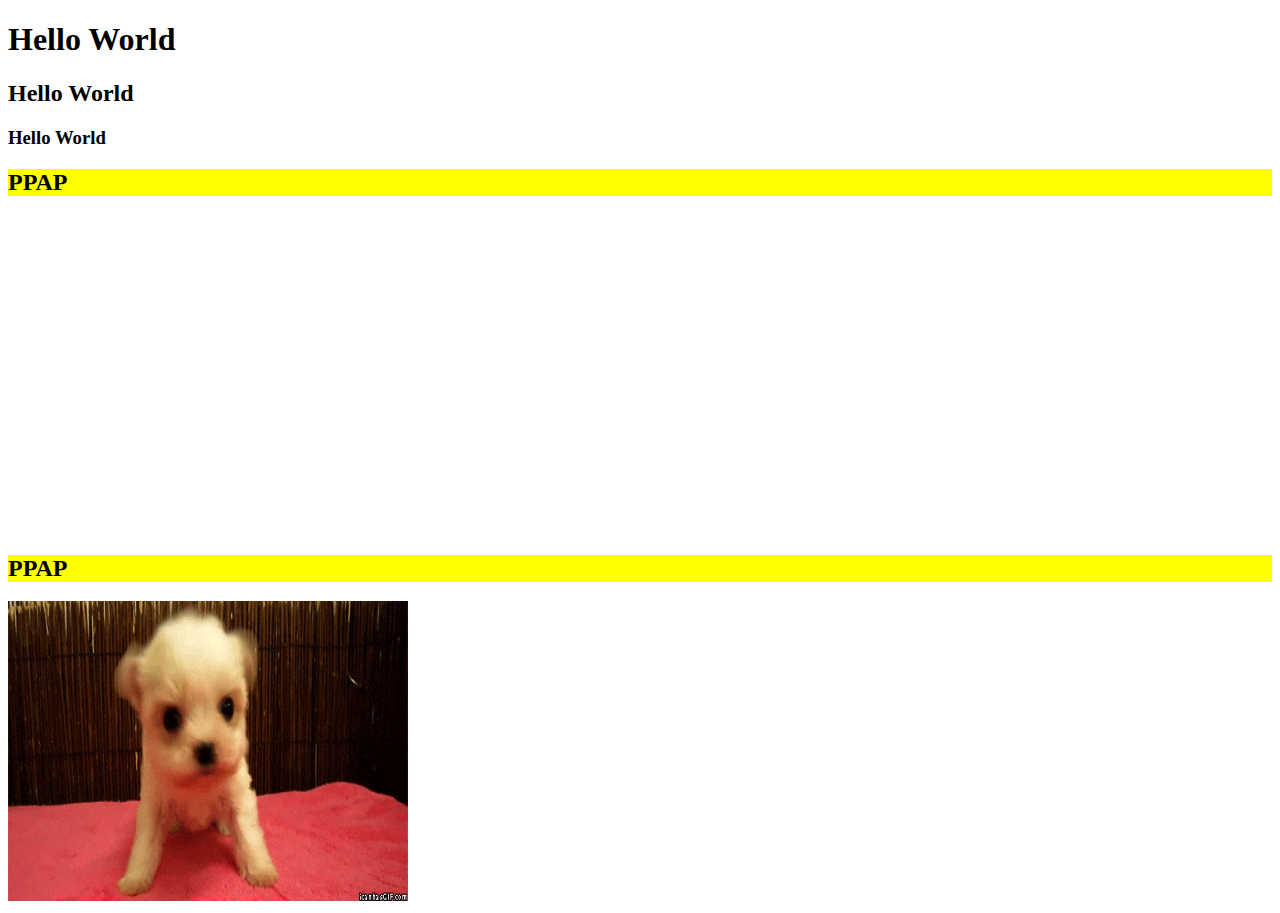
<file: index.html>
<!DOCTYPE html>
<html>
	<head>
		<title>Hello World</title>
	</head>
	<body>
		<h1>Hello World</h1>
		<h2>Hello World</h2>
		<h3>Hello World</h3>
		<h2 style="background-color: yellow"> PPAP</h2>
		<iframe width="560" height="315" src="https://www.youtube.com/embed/Ct6BUPvE2sM" frameborder="0" allowfullscreen></iframe>
		<h2 style="background-color: yellow"> PPAP</h2>
		<img src="puppy.gif" alt="Puppy Icon" width="400" height="300">
	</body>
</html>
</file>
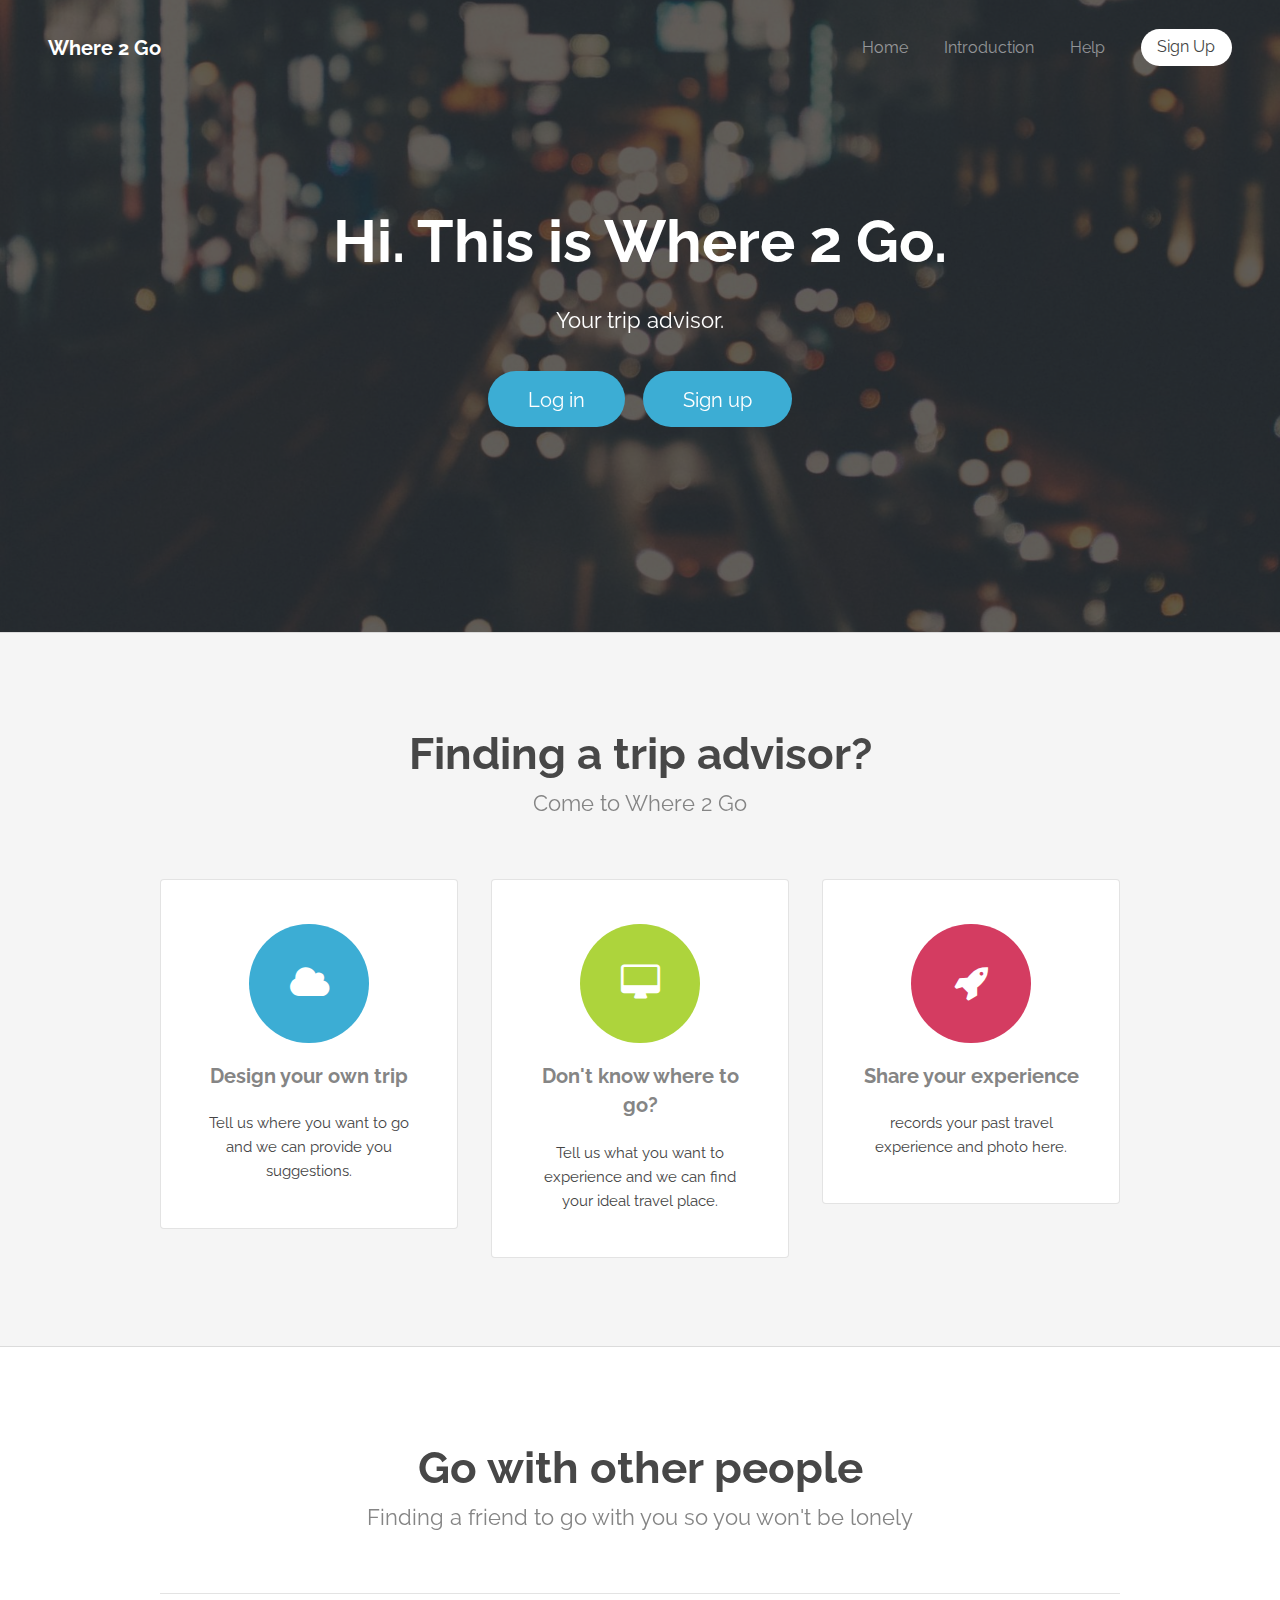
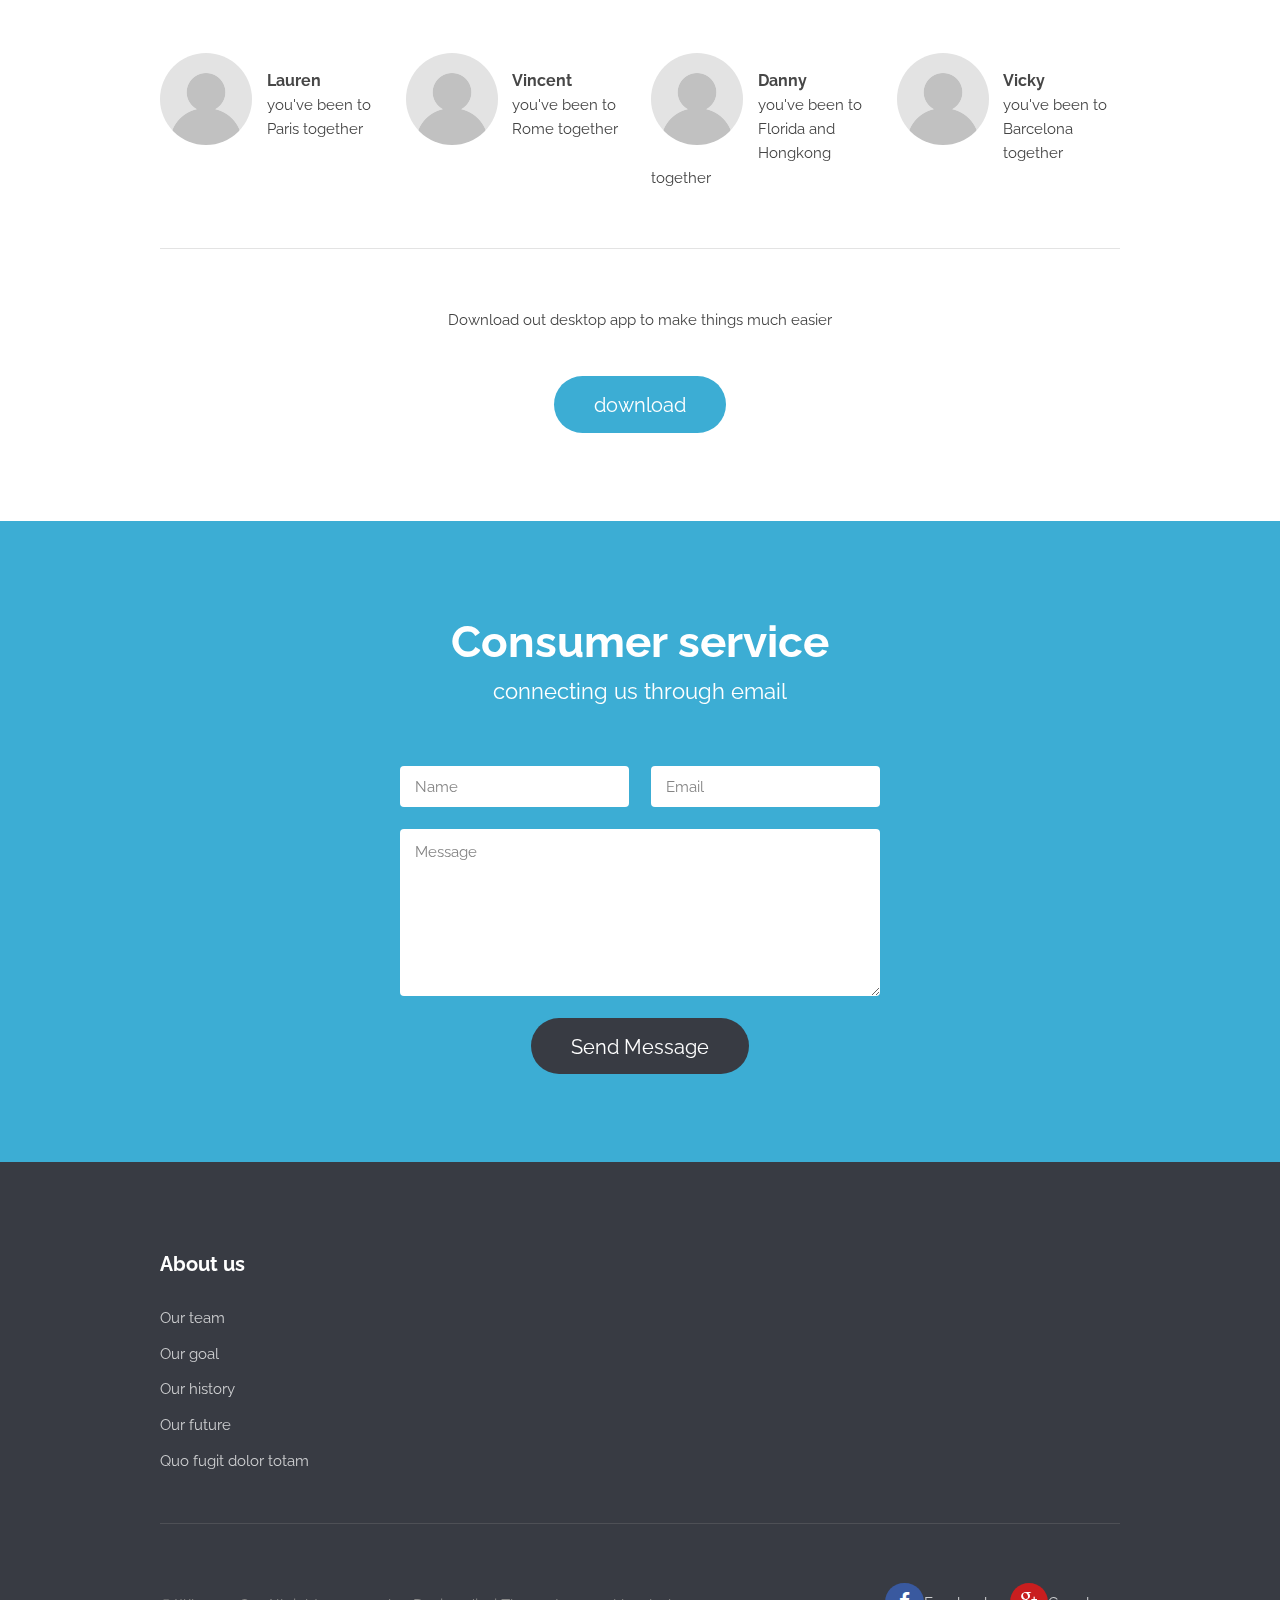
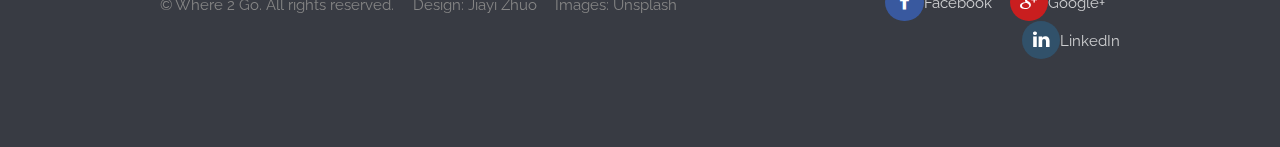
<file: templated-transit/index.html>
<!DOCTYPE html>
<!--
	Transit by TEMPLATED
	templated.co @templatedco
	Released for free under the Creative Commons Attribution 3.0 license (templated.co/license)
-->
<html lang="en">
	<head>
		<meta charset="UTF-8">
		<title>Where 2 Go</title>
		<meta http-equiv="content-type" content="text/html; charset=utf-8" />
		<meta name="description" content="" />
		<meta name="keywords" content="" />
		<!--[if lte IE 8]><script src="js/html5shiv.js"></script><![endif]-->
		<script src="js/jquery.min.js"></script>
		<script src="js/skel.min.js"></script>
		<script src="js/skel-layers.min.js"></script>
		<script src="js/init.js"></script>
		<noscript>
			<link rel="stylesheet" href="css/default.css" />
			<link rel="stylesheet" href="css/default.css" />
			<link rel="stylesheet" href="css/default.css" />
		</noscript>
	</head>
	<body class="landing">

		<!-- Header -->
			<header id="header">
				<h1><a href="index.html">Where 2 Go</a></h1>
				<nav id="nav">
					<ul>
						<li><a href="index.html">Home</a></li>
						<li><a href="generic.html">Introduction</a></li>
						<li><a href="elements.html">Help</a></li>
						<li><a href="https://www.google.com/" class="button special">Sign Up</a></li>
					</ul>
				</nav>
			</header>

		<!-- Banner -->
			<section id="banner">
				<h2>Hi. This is Where 2 Go.</h2>
				<p>Your trip advisor.</p>
				<ul class="actions">
					<li>
						<a href="https://www.google.com/" class="button big">Log in</a>
					</li>
					<li>
						<a href="https://www.bing.com/" class="button big">Sign up</a>
					</li>
				</ul>
			</section>

		<!-- One -->
			<section id="one" class="wrapper style1 special">
				<div class="container">
					<header class="major">
						<h2>Finding a trip advisor?</h2>
						<p>Come to Where 2 Go</p>
					</header>
					<div class="row 150%">
						<div class="4u 12u$(medium)">
							<section class="box">
								<i class="icon big rounded color1 fa-cloud"></i>
								<h3>Design your own trip</h3>
								<p>Tell us where you want to go and we can provide you suggestions.</p>
							</section>
						</div>
						<div class="4u 12u$(medium)">
							<section class="box">
								<i class="icon big rounded color9 fa-desktop"></i>
								<h3>Don't know where to go?</h3>
								<p>Tell us what you want to experience and we can find your ideal travel place.</p>
							</section>
						</div>
						<div class="4u$ 12u$(medium)">
							<section class="box">
								<i class="icon big rounded color6 fa-rocket"></i>
								<h3>Share your experience</h3>
								<p>records your past travel experience and photo here.</p>
							</section>
						</div>
					</div>
				</div>
			</section>

		<!-- Two -->
			<section id="two" class="wrapper style2 special">
				<div class="container">
					<header class="major">
						<h2>Go with other people</h2>
						<p>Finding a friend to go with you so you won't be lonely</p>
					</header>
					<section class="profiles">
						<div class="row">
							<section class="3u 6u(medium) 12u$(xsmall) profile">
								<img src="images/profile_placeholder.gif" alt="" />
								<h4>Lauren</h4>
								<p>you've been to Paris together</p>
							</section>
							<section class="3u 6u$(medium) 12u$(xsmall) profile">
								<img src="images/profile_placeholder.gif" alt="" />
								<h4>Vincent</h4>
								<p>you've been to Rome together</p>
							</section>
							<section class="3u 6u(medium) 12u$(xsmall) profile">
								<img src="images/profile_placeholder.gif" alt="" />
								<h4>Danny</h4>
								<p>you've been to Florida and Hongkong together</p>
							</section>
							<section class="3u$ 6u$(medium) 12u$(xsmall) profile">
								<img src="images/profile_placeholder.gif" alt="" />
								<h4>Vicky</h4>
								<p>you've been to Barcelona together</p>
							</section>
						</div>
					</section>
					<footer>
						<p>Download out desktop app to make things much easier</p>
						<ul class="actions">
							<li>
								<a href="#" class="button big">download</a>
							</li>
						</ul>
					</footer>
				</div>
			</section>

		<!-- Three -->
			<section id="three" class="wrapper style3 special">
				<div class="container">
					<header class="major">
						<h2>Consumer service</h2>
						<p>connecting us through email</p>
					</header>
				</div>
				<div class="container 50%">
					<form action="#" method="post">
						<div class="row uniform">
							<div class="6u 12u$(small)">
								<input name="name" id="name" value="" placeholder="Name" type="text">
							</div>
							<div class="6u$ 12u$(small)">
								<input name="email" id="email" value="" placeholder="Email" type="email">
							</div>
							<div class="12u$">
								<textarea name="message" id="message" placeholder="Message" rows="6"></textarea>
							</div>
							<div class="12u$">
								<ul class="actions">
									<li><input value="Send Message" class="special big" type="submit"></li>
								</ul>
							</div>
						</div>
					</form>
				</div>
			</section>

		<!-- Footer -->
			<footer id="footer">
				<div class="container">
					<section class="links">
						<div class="row">
							<section class="3u 6u(medium) 12u$(small)">
								<h3>About us</h3>
								<ul class="unstyled">
									<li><a href="https://www.google.com">Our team</a></li>
									<li><a href="https://www.google.com">Our goal</a></li>
									<li><a href="https://www.google.com">Our history</a></li>
									<li><a href="https://www.google.com">Our future</a></li>
									<li><a href="https://www.google.com">Quo fugit dolor totam</a></li>
								</ul>
							</section>
							
						</div>
					</section>
					<div class="row">
						<div class="8u 12u$(medium)">
							<ul class="copyright">
								<li>&copy; Where 2 Go. All rights reserved.</li>
								<li>Design: <a href="http://templated.co">Jiayi Zhuo</a></li>
								<li>Images: <a href="http://unsplash.com">Unsplash</a></li>
							</ul>
						</div>
						<div class="4u$ 12u$(medium)">
							<ul class="icons">
								<li>
									<a class="icon rounded fa-facebook"><a href="https://www.facebook.com"><span class="label">Facebook</span></a>
								</li>
								<li>
									<a class="icon rounded fa-google-plus"><a href="https://plus.google.com/collections/featured"><span class="label">Google+</span></a>
								</li>
								<li>
									<a class="icon rounded fa-linkedin"><a href="https://www.linkedin.com"><span class="label">LinkedIn</span></a>
								</li>
							</ul>
						</div>
					</div>
				</div>
			</footer>

	</body>
</html>
</file>
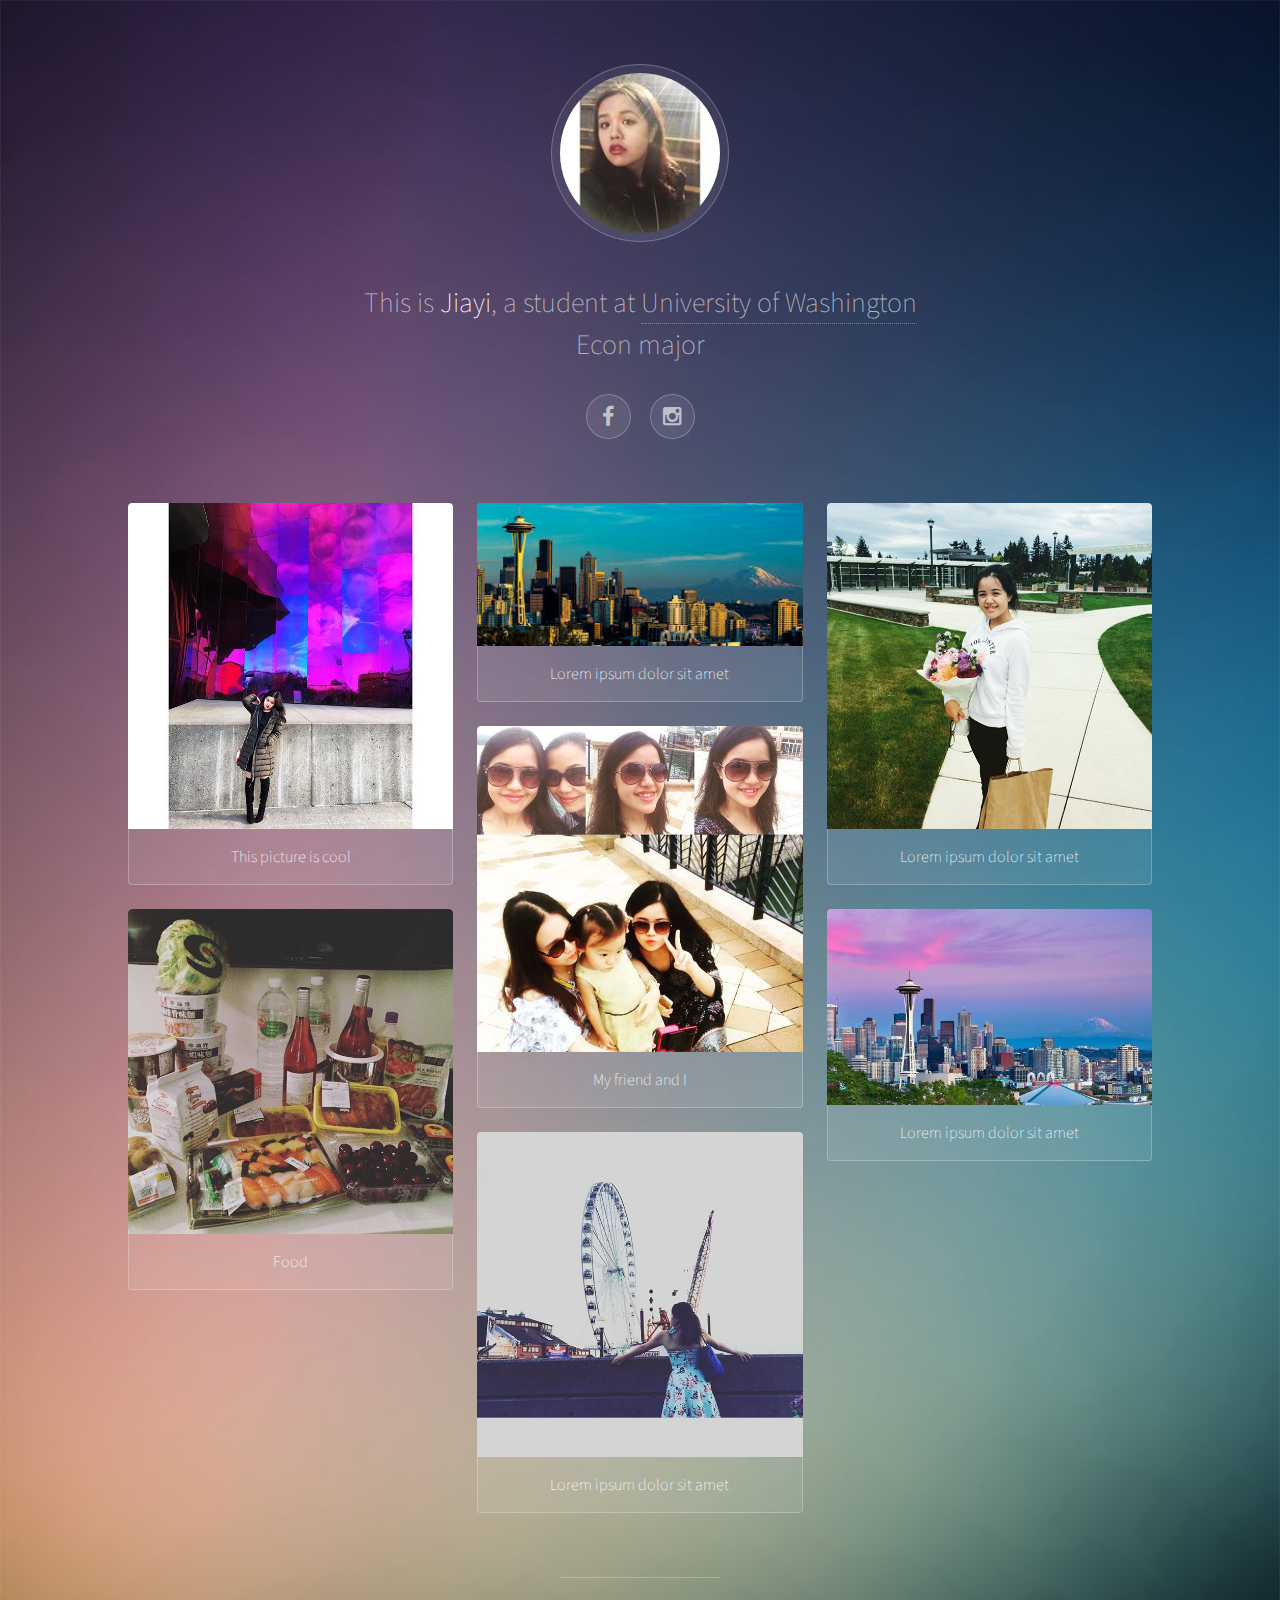
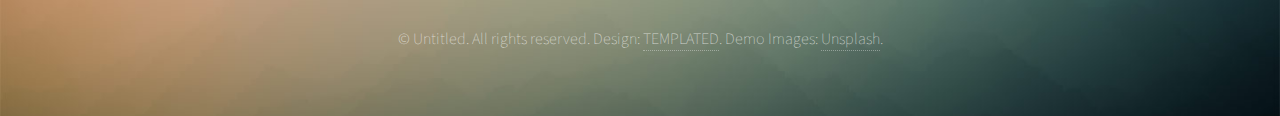
<file: templated-visualize/index.html>
<!DOCTYPE HTML>
<!--
	Visualize by TEMPLATED
	templated.co @templatedco
	Released for free under the Creative Commons Attribution 3.0 license (templated.co/license)
-->
<html>
	<head>
		<title>Jiayi's site</title>
		<meta charset="utf-8" />
		<meta name="viewport" content="width=device-width, initial-scale=1" />
		<link rel="stylesheet" href="assets/css/main.css" />
	</head>
	<body>

		<!-- Wrapper -->
			<div id="wrapper">

				<!-- Header -->
					<header id="header">
						<span class="avatar"><img src="images/jiayi2.jpg" alt="" /></span>
						<h1>This is <strong>Jiayi</strong>, a student at <a href="https://www.washington.edu">University of Washington</a><br />
						Econ major</h1>
						<ul class="icons">
							<li><a href="https://www.facebook.com/profile.php?id=100010163740609" class="icon style2 fa-facebook"><span class="label">Facebook</span></a></li>
							<li><a href="https://www.instagram.com/foggyzhuo/?hl=en" class="icon style2 fa-instagram"><span class="label">Instagram</span></a></li>
						</ul>
					</header>

				<!-- Main -->
					<section id="main">

						<!-- Thumbnails -->
							<section class="thumbnails">
								<div>
									<a href="images/jiayi1.jpg">
										<img src="images/jiayi1.jpg" alt="" />
										<h3>This picture is cool</h3>
									</a>
									<a href="images/food.jpg">
										<img src="images/food.jpg" alt="" />
										<h3>Food</h3>
									</a>
								</div>
								<div>
									<a href="images/seattle2.jpg">
										<img src="images/seattle2.jpg" alt="" />
										<h3>Lorem ipsum dolor sit amet</h3>
									</a>
									<a href="images/fulls/04.jpg">
										<img src="images/friend.jpg" alt="" />
										<h3>My friend and I</h3>
									</a>
									<a href="images/fulls/05.jpg">
										<img src="images/me1.jpg" alt="" />
										<h3>Lorem ipsum dolor sit amet</h3>
									</a>
								</div>
								<div>
									<a href="images/fulls/06.jpg">
										<img src="images/me2.jpg" alt="" />
										<h3>Lorem ipsum dolor sit amet</h3>
									</a>
									<a href="images/fulls/07.jpg">
										<img src="images/seattle1.jpg" alt="" />
										<h3>Lorem ipsum dolor sit amet</h3>
									</a>
								</div>
							</section>

					</section>

				<!-- Footer -->
					<footer id="footer">
						<p>&copy; Untitled. All rights reserved. Design: <a href="http://templated.co">TEMPLATED</a>. Demo Images: <a href="http://unsplash.com">Unsplash</a>.</p>
					</footer>

			</div>

		<!-- Scripts -->
			<script src="assets/js/jquery.min.js"></script>
			<script src="assets/js/jquery.poptrox.min.js"></script>
			<script src="assets/js/skel.min.js"></script>
			<script src="assets/js/main.js"></script>

	</body>
</html>
</file>
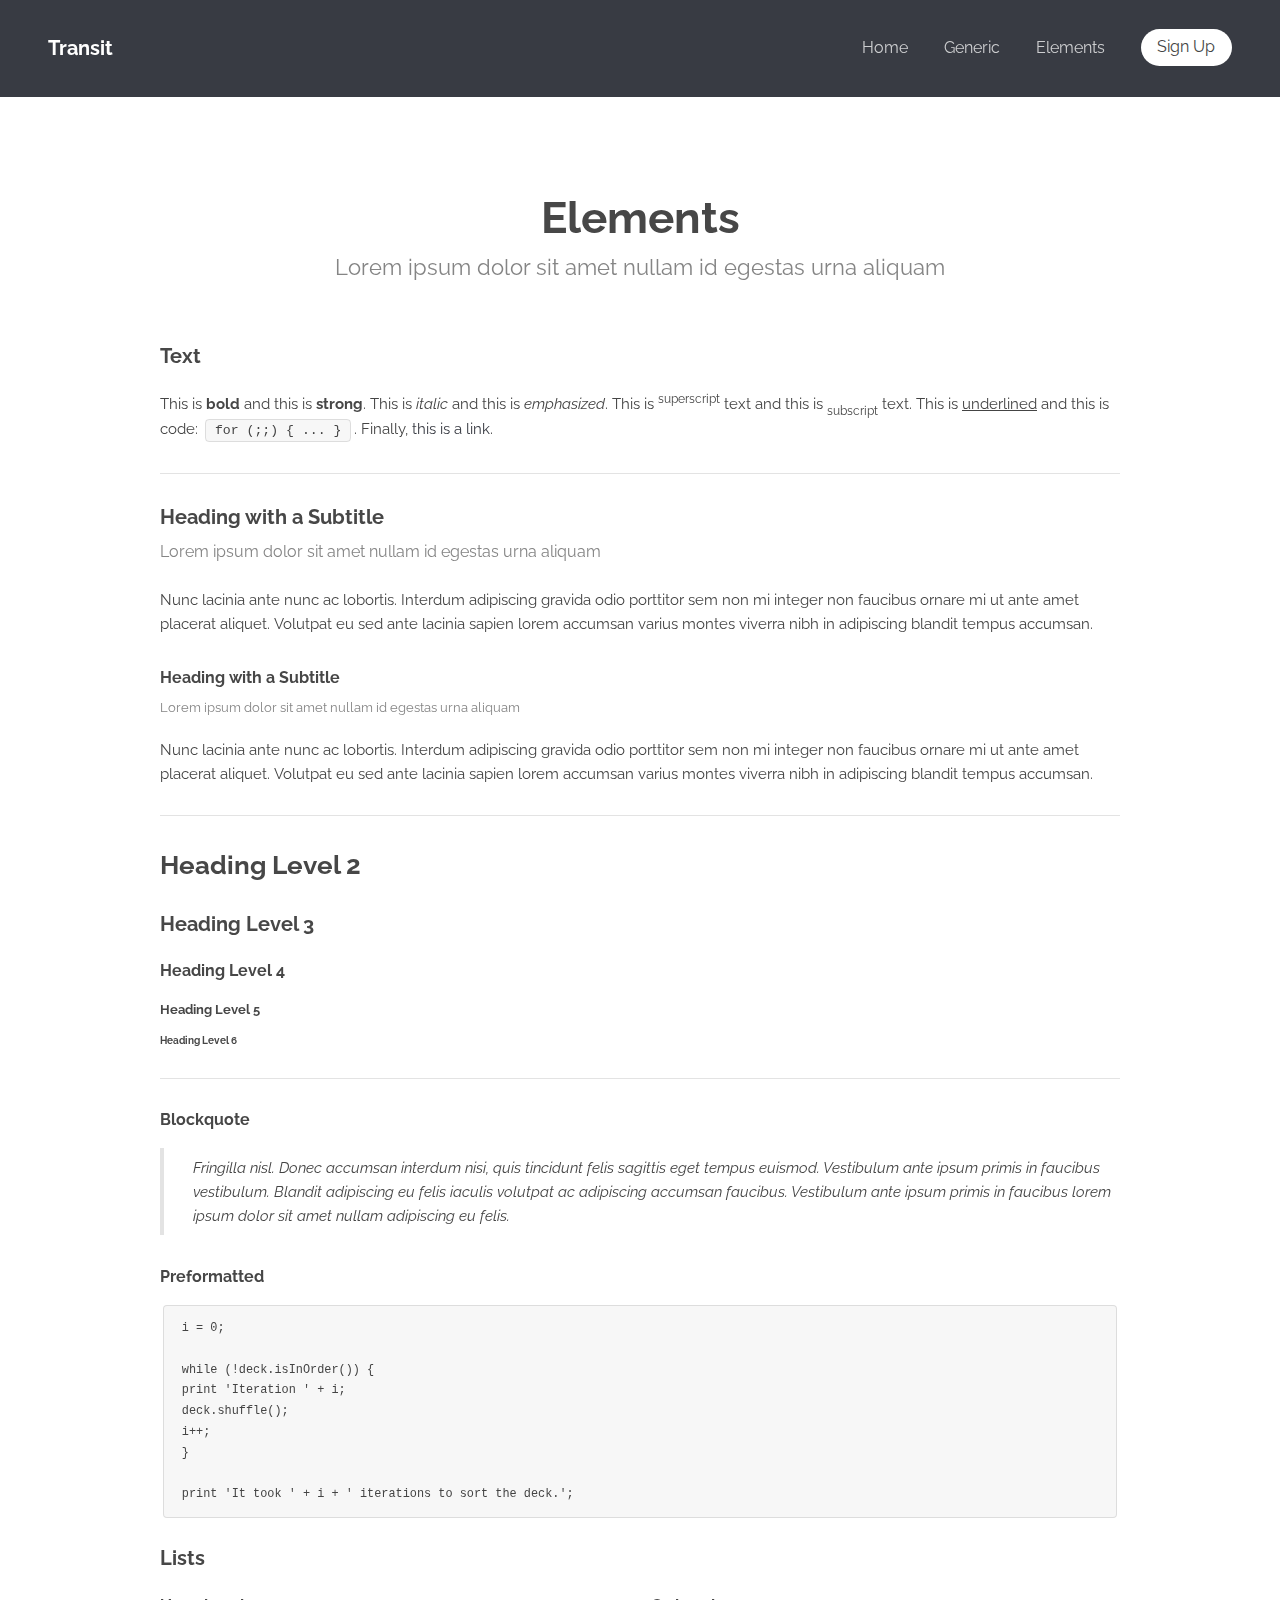
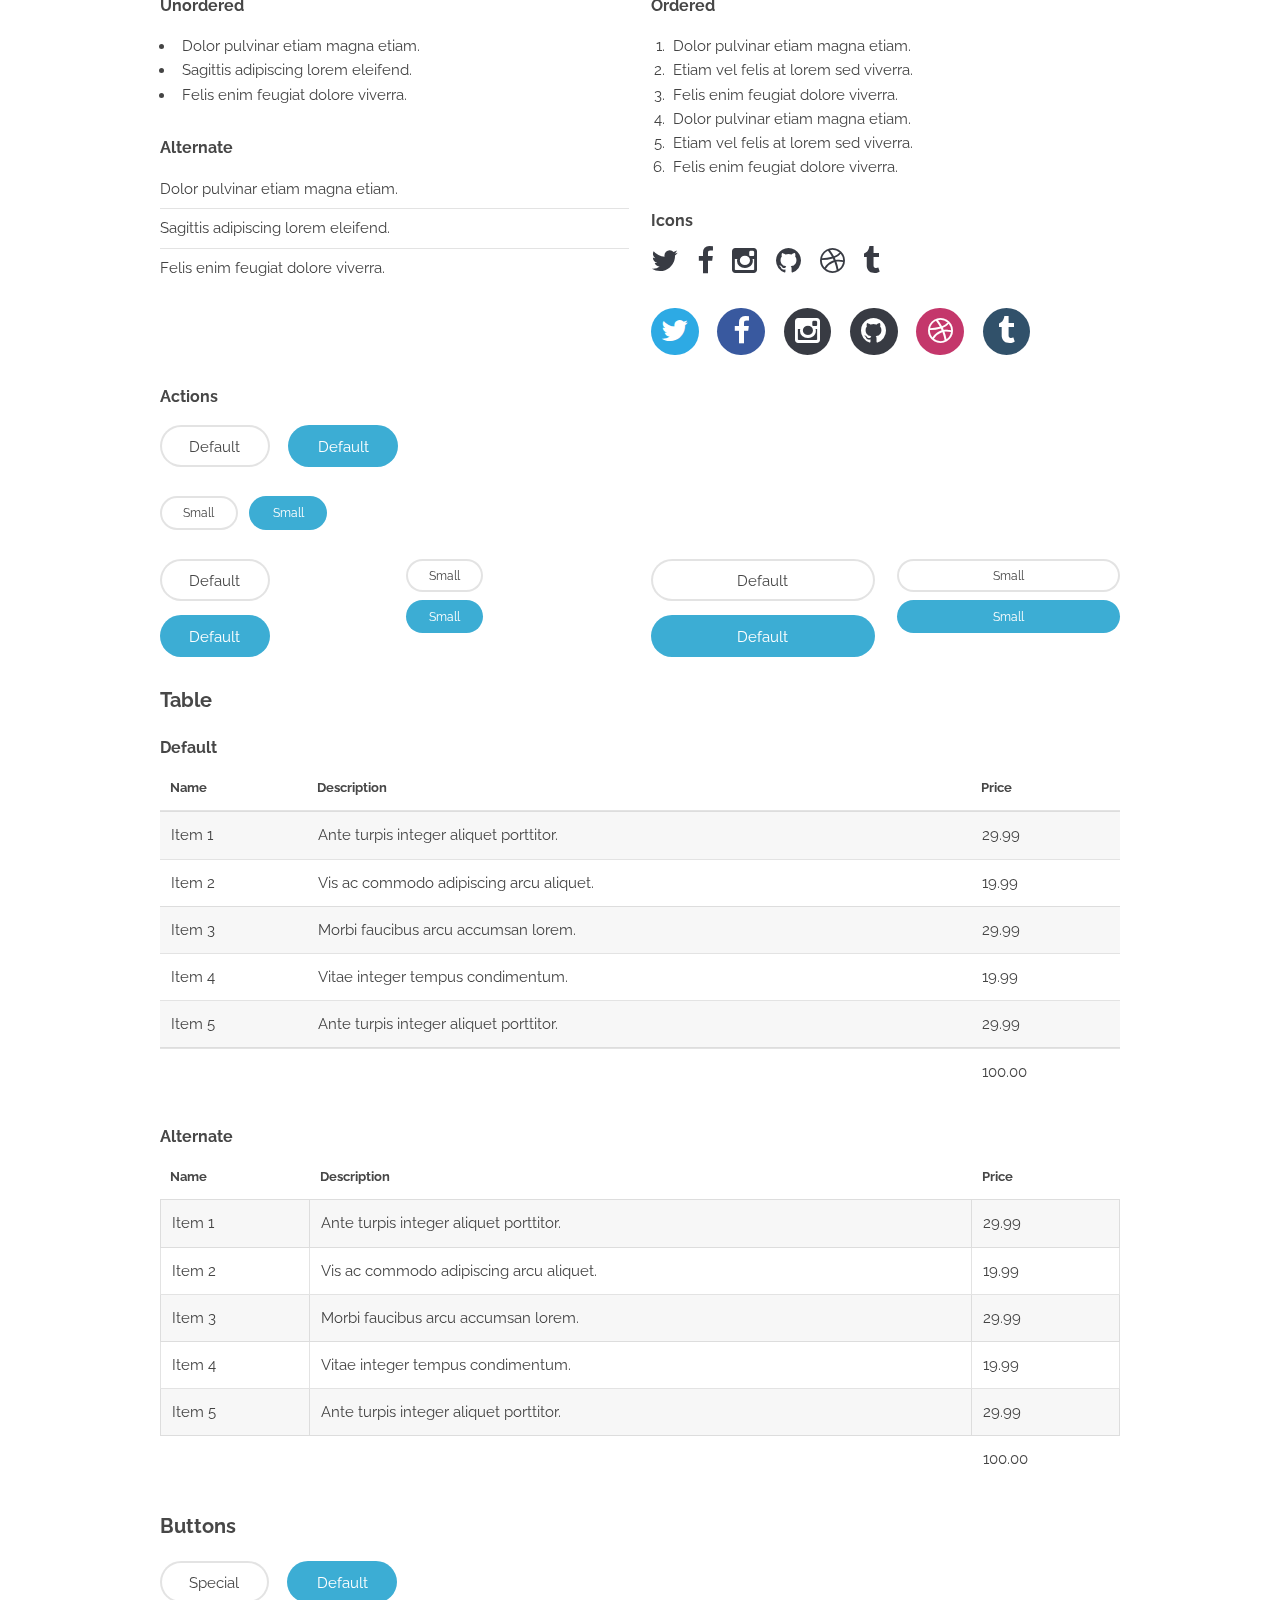
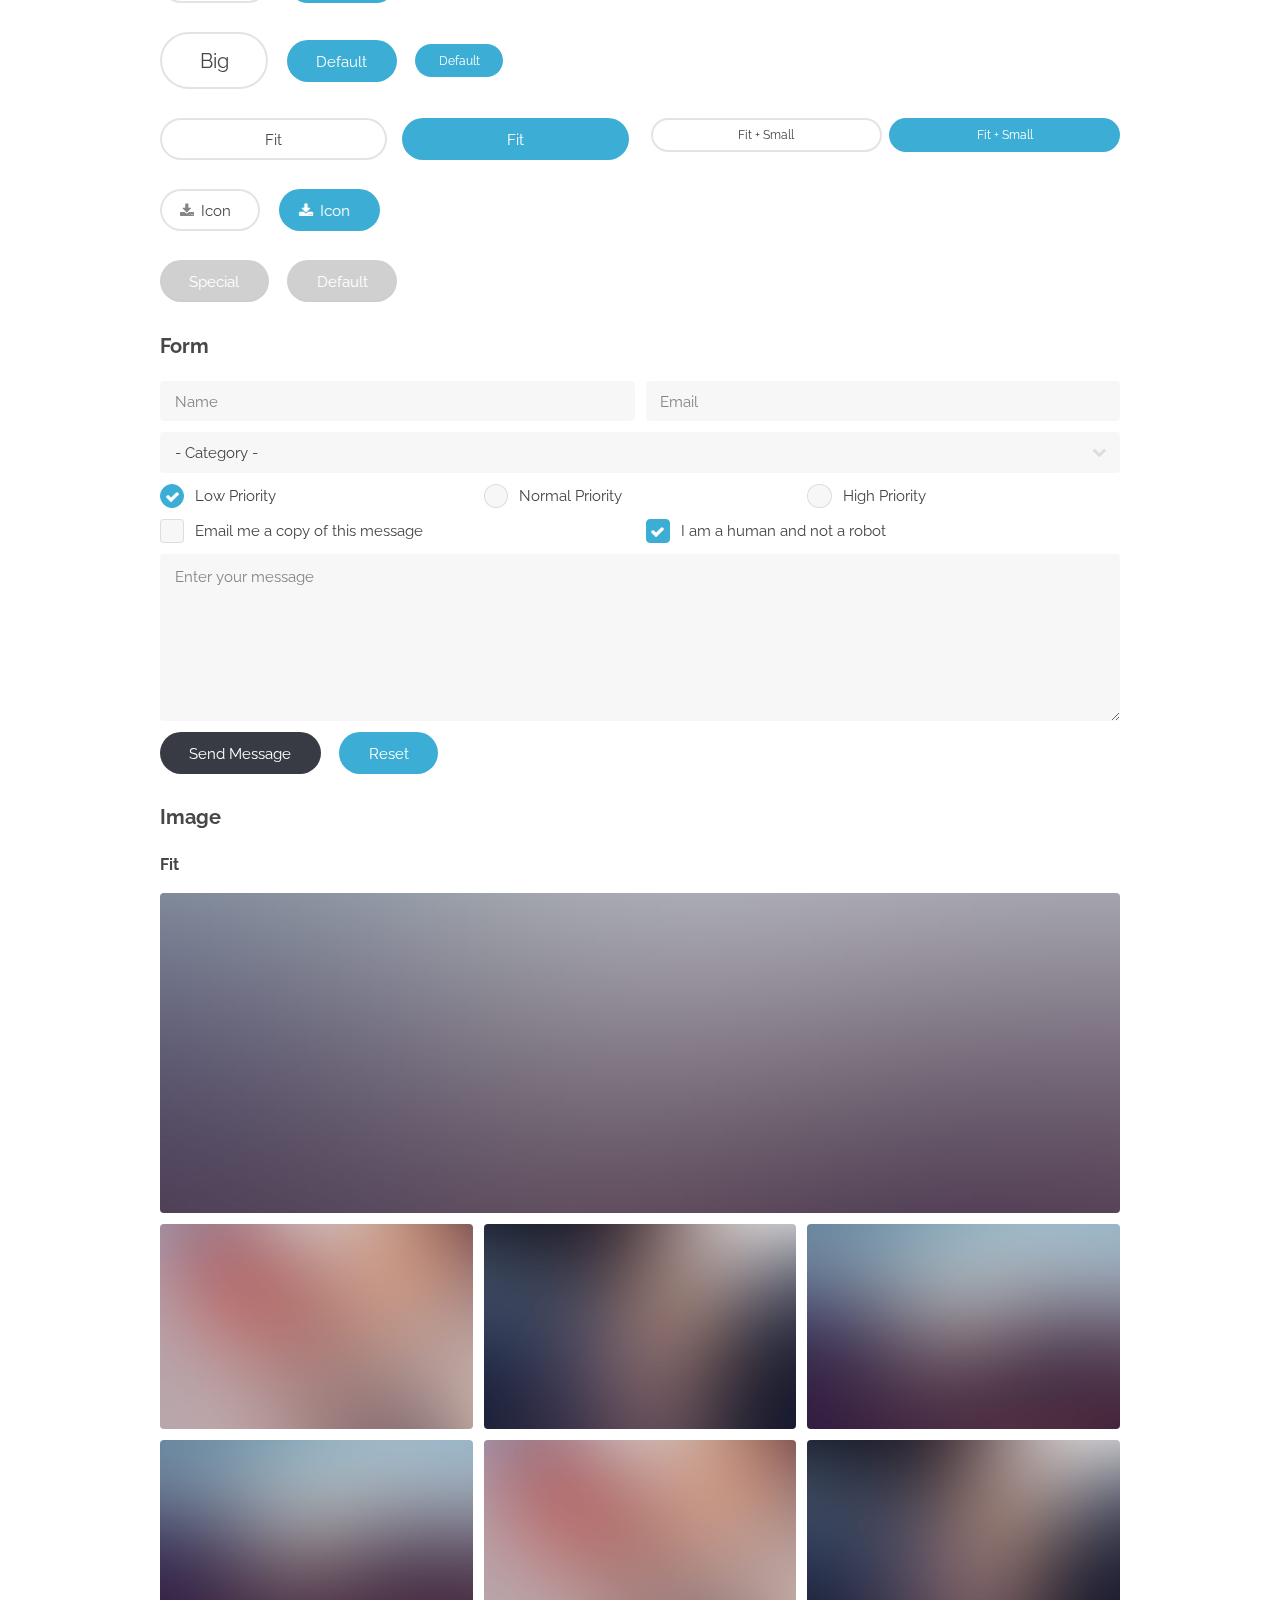
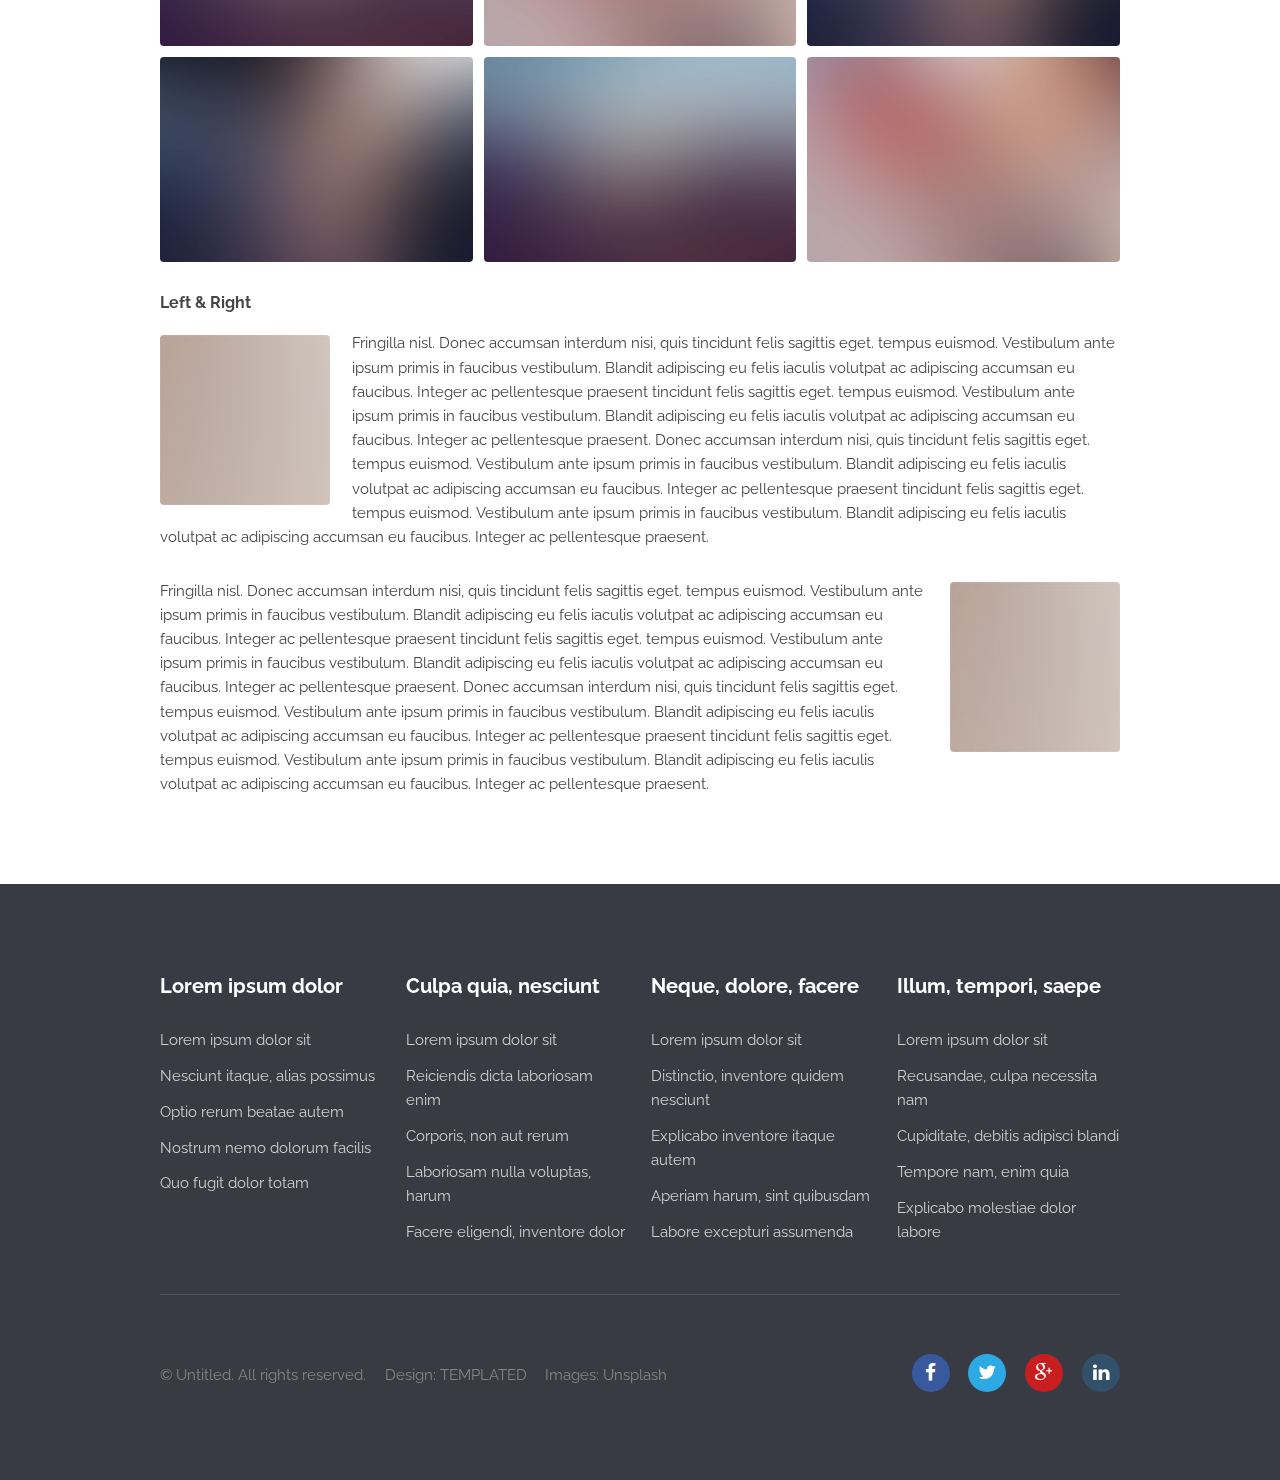
<file: elements.html>
<!DOCTYPE html>
<!--
	Transit by TEMPLATED
	templated.co @templatedco
	Released for free under the Creative Commons Attribution 3.0 license (templated.co/license)
-->
<html lang="en">
	<head>
		<meta charset="UTF-8">
		<title>Elements - Transit by TEMPLATED</title>
		<meta http-equiv="content-type" content="text/html; charset=utf-8" />
		<meta name="description" content="" />
		<meta name="keywords" content="" />
		<!--[if lte IE 8]><script src="js/html5shiv.js"></script><![endif]-->
		<script src="js/jquery.min.js"></script>
		<script src="js/skel.min.js"></script>
		<script src="js/skel-layers.min.js"></script>
		<script src="js/init.js"></script>
		<noscript>
			<link rel="stylesheet" href="css/skel.css" />
			<link rel="stylesheet" href="css/style.css" />
			<link rel="stylesheet" href="css/style-xlarge.css" />
		</noscript>
	</head>
	<body>

		<!-- Header -->
			<header id="header">
				<h1><a href="index.html">Transit</a></h1>
				<nav id="nav">
					<ul>
						<li><a href="index.html">Home</a></li>
						<li><a href="generic.html">Generic</a></li>
						<li><a href="elements.html">Elements</a></li>
						<li><a href="#" class="button special">Sign Up</a></li>
					</ul>
				</nav>
			</header>

		<!-- Main -->
			<section id="main" class="wrapper">
				<div class="container">

					<header class="major">
						<h2>Elements</h2>
						<p>Lorem ipsum dolor sit amet nullam id egestas urna aliquam</p>
					</header>

					<!-- Text -->
						<section>
							<h3>Text</h3>
							<p>This is <b>bold</b> and this is <strong>strong</strong>. This is <i>italic</i> and this is <em>emphasized</em>.
							This is <sup>superscript</sup> text and this is <sub>subscript</sub> text.
							This is <u>underlined</u> and this is code: <code>for (;;) { ... }</code>. Finally, <a href="#">this is a link</a>.</p>

							<hr />

							<header>
								<h3>Heading with a Subtitle</h3>
								<p>Lorem ipsum dolor sit amet nullam id egestas urna aliquam</p>
							</header>
							<p>Nunc lacinia ante nunc ac lobortis. Interdum adipiscing gravida odio porttitor sem non mi integer non faucibus ornare mi ut ante amet placerat aliquet. Volutpat eu sed ante lacinia sapien lorem accumsan varius montes viverra nibh in adipiscing blandit tempus accumsan.</p>
							<header>
								<h4>Heading with a Subtitle</h4>
								<p>Lorem ipsum dolor sit amet nullam id egestas urna aliquam</p>
							</header>
							<p>Nunc lacinia ante nunc ac lobortis. Interdum adipiscing gravida odio porttitor sem non mi integer non faucibus ornare mi ut ante amet placerat aliquet. Volutpat eu sed ante lacinia sapien lorem accumsan varius montes viverra nibh in adipiscing blandit tempus accumsan.</p>

							<hr />

							<h2>Heading Level 2</h2>
							<h3>Heading Level 3</h3>
							<h4>Heading Level 4</h4>
							<h5>Heading Level 5</h5>
							<h6>Heading Level 6</h6>

							<hr />

							<h4>Blockquote</h4>
							<blockquote>Fringilla nisl. Donec accumsan interdum nisi, quis tincidunt felis sagittis eget tempus euismod. Vestibulum ante ipsum primis in faucibus vestibulum. Blandit adipiscing eu felis iaculis volutpat ac adipiscing accumsan faucibus. Vestibulum ante ipsum primis in faucibus lorem ipsum dolor sit amet nullam adipiscing eu felis.</blockquote>

							<h4>Preformatted</h4>
							<pre><code>i = 0;

while (!deck.isInOrder()) {
print 'Iteration ' + i;
deck.shuffle();
i++;
}

print 'It took ' + i + ' iterations to sort the deck.';</code></pre>
						</section>

					<!-- Lists -->
						<section>
							<h3>Lists</h3>
							<div class="row">
								<div class="6u 12u(3)">

									<h4>Unordered</h4>
									<ul>
										<li>Dolor pulvinar etiam magna etiam.</li>
										<li>Sagittis adipiscing lorem eleifend.</li>
										<li>Felis enim feugiat dolore viverra.</li>
									</ul>

									<h4>Alternate</h4>
									<ul class="alt">
										<li>Dolor pulvinar etiam magna etiam.</li>
										<li>Sagittis adipiscing lorem eleifend.</li>
										<li>Felis enim feugiat dolore viverra.</li>
									</ul>

								</div>
								<div class="6u 12u(3)">

									<h4>Ordered</h4>
									<ol>
										<li>Dolor pulvinar etiam magna etiam.</li>
										<li>Etiam vel felis at lorem sed viverra.</li>
										<li>Felis enim feugiat dolore viverra.</li>
										<li>Dolor pulvinar etiam magna etiam.</li>
										<li>Etiam vel felis at lorem sed viverra.</li>
										<li>Felis enim feugiat dolore viverra.</li>
									</ol>

									<h4>Icons</h4>
									<ul class="icons">
										<li><a href="#" class="icon fa-twitter"><span class="label">Twitter</span></a></li>
										<li><a href="#" class="icon fa-facebook"><span class="label">Facebook</span></a></li>
										<li><a href="#" class="icon fa-instagram"><span class="label">Instagram</span></a></li>
										<li><a href="#" class="icon fa-github"><span class="label">Github</span></a></li>
										<li><a href="#" class="icon fa-dribbble"><span class="label">Dribbble</span></a></li>
										<li><a href="#" class="icon fa-tumblr"><span class="label">Tumblr</span></a></li>
									</ul>
									<ul class="icons">
										<li><a href="#" class="icon rounded fa-twitter"><span class="label">Twitter</span></a></li>
										<li><a href="#" class="icon rounded fa-facebook"><span class="label">Facebook</span></a></li>
										<li><a href="#" class="icon rounded fa-instagram"><span class="label">Instagram</span></a></li>
										<li><a href="#" class="icon rounded fa-github"><span class="label">Github</span></a></li>
										<li><a href="#" class="icon rounded fa-dribbble"><span class="label">Dribbble</span></a></li>
										<li><a href="#" class="icon rounded fa-tumblr"><span class="label">Tumblr</span></a></li>
									</ul>

								</div>
							</div>

							<h4>Actions</h4>
							<ul class="actions">
								<li><a href="#" class="button alt">Default</a></li>
								<li><a href="#" class="button">Default</a></li>
							</ul>
							<ul class="actions small">
								<li><a href="#" class="button alt small">Small</a></li>
								<li><a href="#" class="button small">Small</a></li>
							</ul>
							<div class="row">
								<div class="3u 6u(2) 12u$(3)">
									<ul class="actions vertical">
										<li><a href="#" class="button alt">Default</a></li>
										<li><a href="#" class="button">Default</a></li>
									</ul>
								</div>
								<div class="3u 6u$(2) 12u$(3)">
									<ul class="actions vertical small">
										<li><a href="#" class="button alt small">Small</a></li>
										<li><a href="#" class="button small">Small</a></li>
									</ul>
								</div>
								<div class="3u 6u(2) 12u$(3)">
									<ul class="actions vertical">
										<li><a href="#" class="button alt fit">Default</a></li>
										<li><a href="#" class="button fit">Default</a></li>
									</ul>
								</div>
								<div class="3u 6u$(2) 12u$(3)">
									<ul class="actions vertical small">
										<li><a href="#" class="button alt small fit">Small</a></li>
										<li><a href="#" class="button small fit">Small</a></li>
									</ul>
								</div>
							</div>
						</section>

					<!-- Table -->
						<section>
							<h3>Table</h3>
							<h4>Default</h4>
							<div class="table-wrapper">
								<table>
									<thead>
										<tr>
											<th>Name</th>
											<th>Description</th>
											<th>Price</th>
										</tr>
									</thead>
									<tbody>
										<tr>
											<td>Item 1</td>
											<td>Ante turpis integer aliquet porttitor.</td>
											<td>29.99</td>
										</tr>
										<tr>
											<td>Item 2</td>
											<td>Vis ac commodo adipiscing arcu aliquet.</td>
											<td>19.99</td>
										</tr>
										<tr>
											<td>Item 3</td>
											<td> Morbi faucibus arcu accumsan lorem.</td>
											<td>29.99</td>
										</tr>
										<tr>
											<td>Item 4</td>
											<td>Vitae integer tempus condimentum.</td>
											<td>19.99</td>
										</tr>
										<tr>
											<td>Item 5</td>
											<td>Ante turpis integer aliquet porttitor.</td>
											<td>29.99</td>
										</tr>
									</tbody>
									<tfoot>
										<tr>
											<td colspan="2"></td>
											<td>100.00</td>
										</tr>
									</tfoot>
								</table>
							</div>
							<h4>Alternate</h4>
							<div class="table-wrapper">
								<table class="alt">
									<thead>
										<tr>
											<th>Name</th>
											<th>Description</th>
											<th>Price</th>
										</tr>
									</thead>
									<tbody>
										<tr>
											<td>Item 1</td>
											<td>Ante turpis integer aliquet porttitor.</td>
											<td>29.99</td>
										</tr>
										<tr>
											<td>Item 2</td>
											<td>Vis ac commodo adipiscing arcu aliquet.</td>
											<td>19.99</td>
										</tr>
										<tr>
											<td>Item 3</td>
											<td> Morbi faucibus arcu accumsan lorem.</td>
											<td>29.99</td>
										</tr>
										<tr>
											<td>Item 4</td>
											<td>Vitae integer tempus condimentum.</td>
											<td>19.99</td>
										</tr>
										<tr>
											<td>Item 5</td>
											<td>Ante turpis integer aliquet porttitor.</td>
											<td>29.99</td>
										</tr>
									</tbody>
									<tfoot>
										<tr>
											<td colspan="2"></td>
											<td>100.00</td>
										</tr>
									</tfoot>
								</table>
							</div>
						</section>

					<!-- Buttons -->
						<section>
							<h3>Buttons</h3>
							<ul class="actions">
								<li><a href="#" class="button alt">Special</a></li>
								<li><a href="#" class="button">Default</a></li>
							</ul>
							<ul class="actions">
								<li><a href="#" class="button alt big">Big</a></li>
								<li><a href="#" class="button">Default</a></li>
								<li><a href="#" class="button small">Default</a></li>
							</ul>
							<div class="row">
								<div class="6u 12u$(3)">
									<ul class="actions fit">
										<li><a href="#" class="button alt fit">Fit</a></li>
										<li><a href="#" class="button fit">Fit</a></li>
									</ul>
								</div>
								<div class="6u$ 12u$(3)">
									<ul class="actions fit small">
										<li><a href="#" class="button alt fit small">Fit + Small</a></li>
										<li><a href="#" class="button fit small">Fit + Small</a></li>
									</ul>
								</div>
							</div>
							<ul class="actions">
								<li><a href="#" class="button alt icon fa-download">Icon</a></li>
								<li><a href="#" class="button icon fa-download">Icon</a></li>
							</ul>
							<ul class="actions">
								<li><span class="button alt disabled">Special</span></li>
								<li><span class="button disabled">Default</span></li>
							</ul>
						</section>

					<!-- Form -->
						<section>
							<h3>Form</h3>
							<form method="post" action="#">
								<div class="row uniform 50%">
									<div class="6u 12u$(4)">
										<input type="text" name="name" id="name" value="" placeholder="Name" />
									</div>
									<div class="6u$ 12u$(4)">
										<input type="email" name="email" id="email" value="" placeholder="Email" />
									</div>
									<div class="12u$">
										<div class="select-wrapper">
											<select name="category" id="category">
												<option value="">- Category -</option>
												<option value="1">Manufacturing</option>
												<option value="1">Shipping</option>
												<option value="1">Administration</option>
												<option value="1">Human Resources</option>
											</select>
										</div>
									</div>
									<div class="4u 12u$(3)">
										<input type="radio" id="priority-low" name="priority" checked>
										<label for="priority-low">Low Priority</label>
									</div>
									<div class="4u 12u$(3)">
										<input type="radio" id="priority-normal" name="priority">
										<label for="priority-normal">Normal Priority</label>
									</div>
									<div class="4u$ 12u$(3)">
										<input type="radio" id="priority-high" name="priority">
										<label for="priority-high">High Priority</label>
									</div>
									<div class="6u 12u$(3)">
										<input type="checkbox" id="copy" name="copy">
										<label for="copy">Email me a copy of this message</label>
									</div>
									<div class="6u$ 12u$(3)">
										<input type="checkbox" id="human" name="human" checked>
										<label for="human">I am a human and not a robot</label>
									</div>
									<div class="12u$">
										<textarea name="message" id="message" placeholder="Enter your message" rows="6"></textarea>
									</div>
									<div class="12u$">
										<ul class="actions">
											<li><input type="submit" value="Send Message" class="special" /></li>
											<li><input type="reset" value="Reset" /></li>
										</ul>
									</div>
								</div>
							</form>
						</section>

					<!-- Image -->
						<section>
							<h3>Image</h3>
							<h4>Fit</h4>
							<div class="box alt">
								<div class="row 50% uniform">
									<div class="12u$"><span class="image fit"><img src="images/pic07.jpg" alt="" /></span></div>
									<div class="4u"><span class="image fit"><img src="images/pic02.jpg" alt="" /></span></div>
									<div class="4u"><span class="image fit"><img src="images/pic03.jpg" alt="" /></span></div>
									<div class="4u$"><span class="image fit"><img src="images/pic04.jpg" alt="" /></span></div>
									<div class="4u"><span class="image fit"><img src="images/pic04.jpg" alt="" /></span></div>
									<div class="4u"><span class="image fit"><img src="images/pic02.jpg" alt="" /></span></div>
									<div class="4u$"><span class="image fit"><img src="images/pic03.jpg" alt="" /></span></div>
									<div class="4u"><span class="image fit"><img src="images/pic03.jpg" alt="" /></span></div>
									<div class="4u"><span class="image fit"><img src="images/pic04.jpg" alt="" /></span></div>
									<div class="4u$"><span class="image fit"><img src="images/pic02.jpg" alt="" /></span></div>
								</div>
							</div>

							<h4>Left &amp; Right</h4>
							<p><span class="image left"><img src="images/pic08.jpg" alt="" /></span>Fringilla nisl. Donec accumsan interdum nisi, quis tincidunt felis sagittis eget. tempus euismod. Vestibulum ante ipsum primis in faucibus vestibulum. Blandit adipiscing eu felis iaculis volutpat ac adipiscing accumsan eu faucibus. Integer ac pellentesque praesent tincidunt felis sagittis eget. tempus euismod. Vestibulum ante ipsum primis in faucibus vestibulum. Blandit adipiscing eu felis iaculis volutpat ac adipiscing accumsan eu faucibus. Integer ac pellentesque praesent. Donec accumsan interdum nisi, quis tincidunt felis sagittis eget. tempus euismod. Vestibulum ante ipsum primis in faucibus vestibulum. Blandit adipiscing eu felis iaculis volutpat ac adipiscing accumsan eu faucibus. Integer ac pellentesque praesent tincidunt felis sagittis eget. tempus euismod. Vestibulum ante ipsum primis in faucibus vestibulum. Blandit adipiscing eu felis iaculis volutpat ac adipiscing accumsan eu faucibus. Integer ac pellentesque praesent.</p>
							<p><span class="image right"><img src="images/pic08.jpg" alt="" /></span>Fringilla nisl. Donec accumsan interdum nisi, quis tincidunt felis sagittis eget. tempus euismod. Vestibulum ante ipsum primis in faucibus vestibulum. Blandit adipiscing eu felis iaculis volutpat ac adipiscing accumsan eu faucibus. Integer ac pellentesque praesent tincidunt felis sagittis eget. tempus euismod. Vestibulum ante ipsum primis in faucibus vestibulum. Blandit adipiscing eu felis iaculis volutpat ac adipiscing accumsan eu faucibus. Integer ac pellentesque praesent. Donec accumsan interdum nisi, quis tincidunt felis sagittis eget. tempus euismod. Vestibulum ante ipsum primis in faucibus vestibulum. Blandit adipiscing eu felis iaculis volutpat ac adipiscing accumsan eu faucibus. Integer ac pellentesque praesent tincidunt felis sagittis eget. tempus euismod. Vestibulum ante ipsum primis in faucibus vestibulum. Blandit adipiscing eu felis iaculis volutpat ac adipiscing accumsan eu faucibus. Integer ac pellentesque praesent.</p>
						</section>

				</div>
			</section>

		<!-- Footer -->
			<footer id="footer">
				<div class="container">
					<section class="links">
						<div class="row">
							<section class="3u 6u(medium) 12u$(small)">
								<h3>Lorem ipsum dolor</h3>
								<ul class="unstyled">
									<li><a href="#">Lorem ipsum dolor sit</a></li>
									<li><a href="#">Nesciunt itaque, alias possimus</a></li>
									<li><a href="#">Optio rerum beatae autem</a></li>
									<li><a href="#">Nostrum nemo dolorum facilis</a></li>
									<li><a href="#">Quo fugit dolor totam</a></li>
								</ul>
							</section>
							<section class="3u 6u$(medium) 12u$(small)">
								<h3>Culpa quia, nesciunt</h3>
								<ul class="unstyled">
									<li><a href="#">Lorem ipsum dolor sit</a></li>
									<li><a href="#">Reiciendis dicta laboriosam enim</a></li>
									<li><a href="#">Corporis, non aut rerum</a></li>
									<li><a href="#">Laboriosam nulla voluptas, harum</a></li>
									<li><a href="#">Facere eligendi, inventore dolor</a></li>
								</ul>
							</section>
							<section class="3u 6u(medium) 12u$(small)">
								<h3>Neque, dolore, facere</h3>
								<ul class="unstyled">
									<li><a href="#">Lorem ipsum dolor sit</a></li>
									<li><a href="#">Distinctio, inventore quidem nesciunt</a></li>
									<li><a href="#">Explicabo inventore itaque autem</a></li>
									<li><a href="#">Aperiam harum, sint quibusdam</a></li>
									<li><a href="#">Labore excepturi assumenda</a></li>
								</ul>
							</section>
							<section class="3u$ 6u$(medium) 12u$(small)">
								<h3>Illum, tempori, saepe</h3>
								<ul class="unstyled">
									<li><a href="#">Lorem ipsum dolor sit</a></li>
									<li><a href="#">Recusandae, culpa necessita nam</a></li>
									<li><a href="#">Cupiditate, debitis adipisci blandi</a></li>
									<li><a href="#">Tempore nam, enim quia</a></li>
									<li><a href="#">Explicabo molestiae dolor labore</a></li>
								</ul>
							</section>
						</div>
					</section>
					<div class="row">
						<div class="8u 12u$(medium)">
							<ul class="copyright">
								<li>&copy; Untitled. All rights reserved.</li>
								<li>Design: <a href="http://templated.co">TEMPLATED</a></li>
								<li>Images: <a href="http://unsplash.com">Unsplash</a></li>
							</ul>
						</div>
						<div class="4u$ 12u$(medium)">
							<ul class="icons">
								<li>
									<a class="icon rounded fa-facebook"><span class="label">Facebook</span></a>
								</li>
								<li>
									<a class="icon rounded fa-twitter"><span class="label">Twitter</span></a>
								</li>
								<li>
									<a class="icon rounded fa-google-plus"><span class="label">Google+</span></a>
								</li>
								<li>
									<a class="icon rounded fa-linkedin"><span class="label">LinkedIn</span></a>
								</li>
							</ul>
						</div>
					</div>
				</div>
			</footer>

	</body>
</html>
</file>
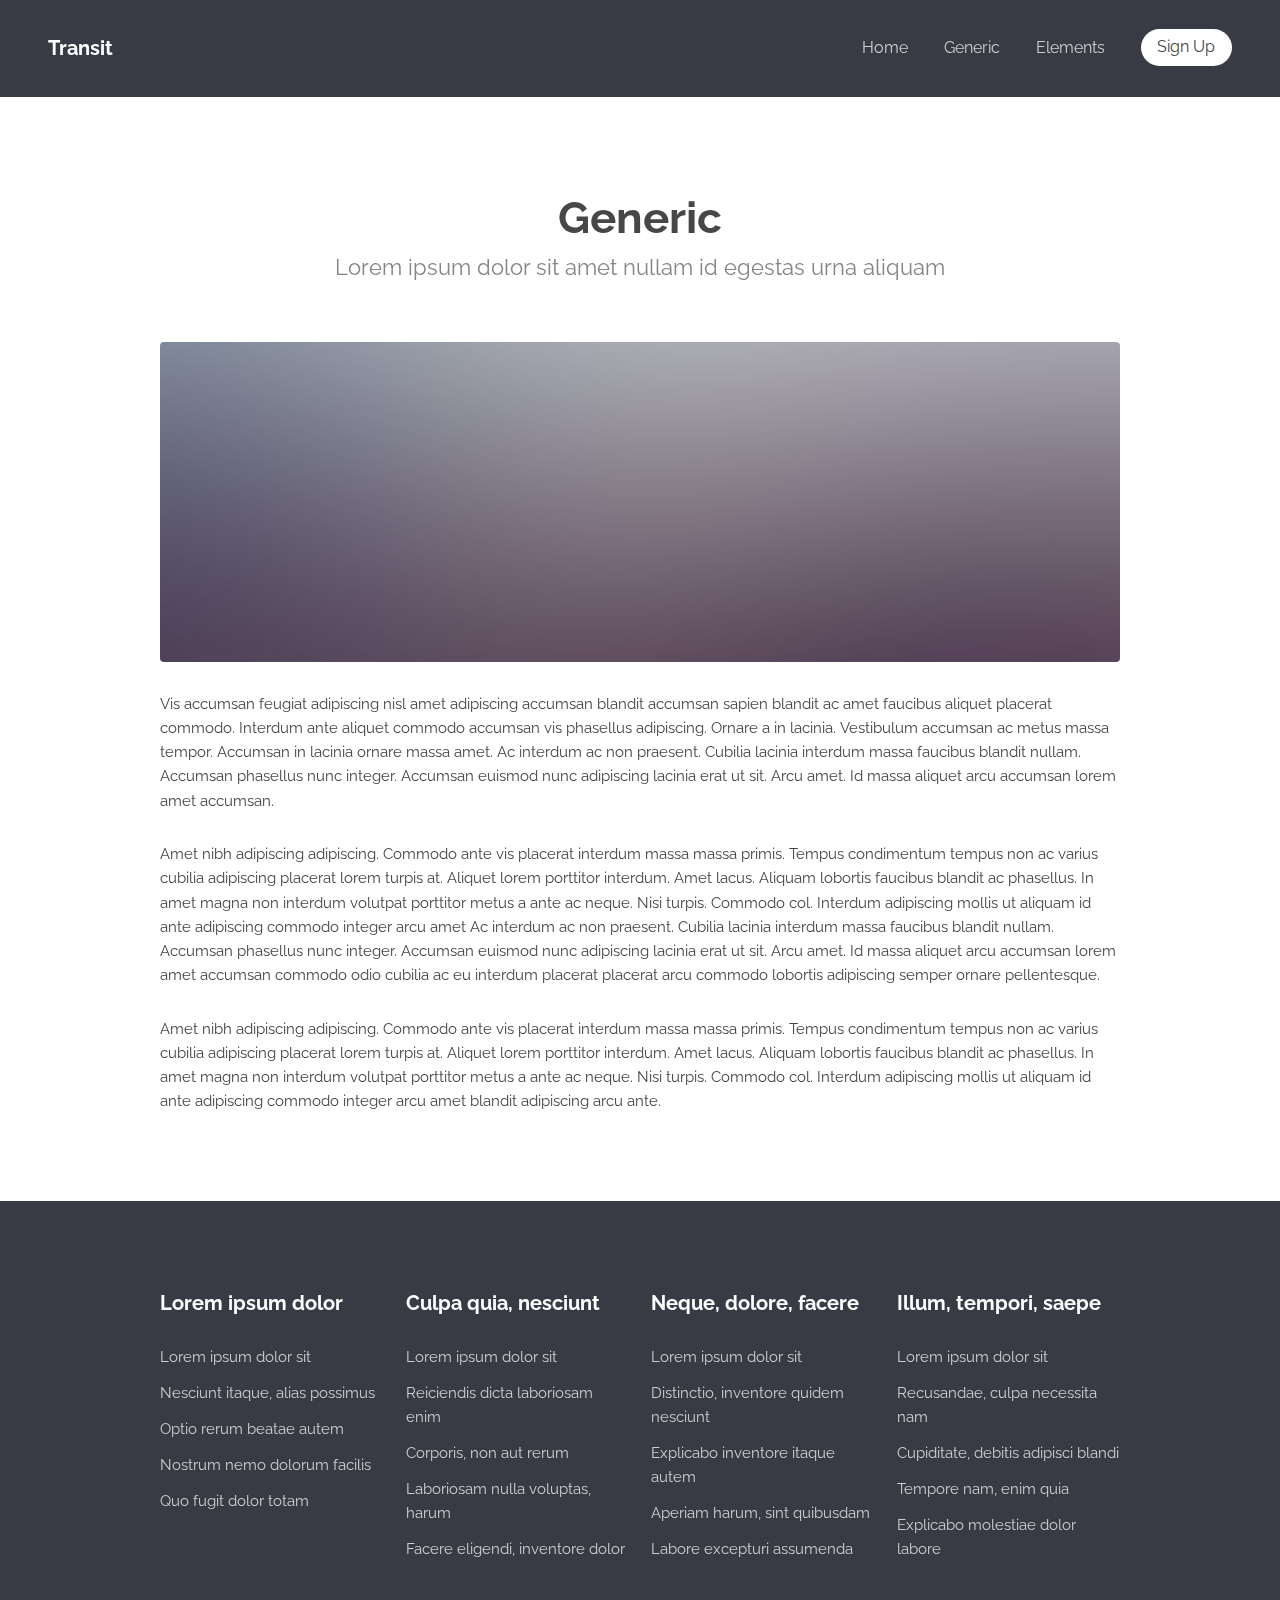
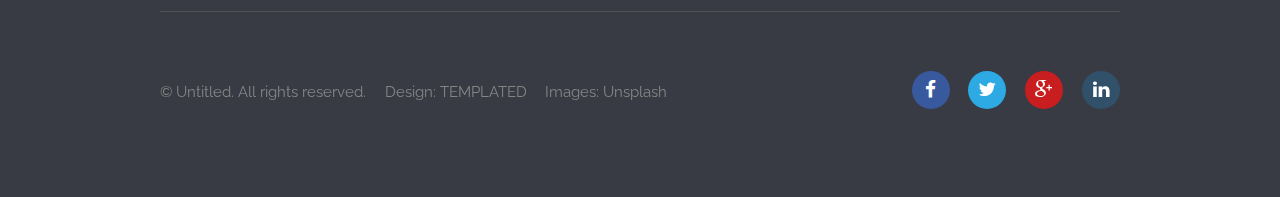
<file: generic.html>
<!DOCTYPE html>
<!--
	Transit by TEMPLATED
	templated.co @templatedco
	Released for free under the Creative Commons Attribution 3.0 license (templated.co/license)
-->
<html lang="en">
	<head>
		<meta charset="UTF-8">
		<title>Generic - Transit by TEMPLATED</title>
		<meta http-equiv="content-type" content="text/html; charset=utf-8" />
		<meta name="description" content="" />
		<meta name="keywords" content="" />
		<!--[if lte IE 8]><script src="js/html5shiv.js"></script><![endif]-->
		<script src="js/jquery.min.js"></script>
		<script src="js/skel.min.js"></script>
		<script src="js/skel-layers.min.js"></script>
		<script src="js/init.js"></script>
		<noscript>
			<link rel="stylesheet" href="css/skel.css" />
			<link rel="stylesheet" href="css/style.css" />
			<link rel="stylesheet" href="css/style-xlarge.css" />
		</noscript>
	</head>
	<body>

		<!-- Header -->
			<header id="header">
				<h1><a href="index.html">Transit</a></h1>
				<nav id="nav">
					<ul>
						<li><a href="index.html">Home</a></li>
						<li><a href="generic.html">Generic</a></li>
						<li><a href="elements.html">Elements</a></li>
						<li><a href="#" class="button special">Sign Up</a></li>
					</ul>
				</nav>
			</header>

		<!-- Main -->
			<section id="main" class="wrapper">
				<div class="container">

					<header class="major">
						<h2>Generic</h2>
						<p>Lorem ipsum dolor sit amet nullam id egestas urna aliquam</p>
					</header>

					<a href="#" class="image fit"><img src="images/pic07.jpg" alt="" /></a>
					<p>Vis accumsan feugiat adipiscing nisl amet adipiscing accumsan blandit accumsan sapien blandit ac amet faucibus aliquet placerat commodo. Interdum ante aliquet commodo accumsan vis phasellus adipiscing. Ornare a in lacinia. Vestibulum accumsan ac metus massa tempor. Accumsan in lacinia ornare massa amet. Ac interdum ac non praesent. Cubilia lacinia interdum massa faucibus blandit nullam. Accumsan phasellus nunc integer. Accumsan euismod nunc adipiscing lacinia erat ut sit. Arcu amet. Id massa aliquet arcu accumsan lorem amet accumsan.</p>
					<p>Amet nibh adipiscing adipiscing. Commodo ante vis placerat interdum massa massa primis. Tempus condimentum tempus non ac varius cubilia adipiscing placerat lorem turpis at. Aliquet lorem porttitor interdum. Amet lacus. Aliquam lobortis faucibus blandit ac phasellus. In amet magna non interdum volutpat porttitor metus a ante ac neque. Nisi turpis. Commodo col. Interdum adipiscing mollis ut aliquam id ante adipiscing commodo integer arcu amet Ac interdum ac non praesent. Cubilia lacinia interdum massa faucibus blandit nullam. Accumsan phasellus nunc integer. Accumsan euismod nunc adipiscing lacinia erat ut sit. Arcu amet. Id massa aliquet arcu accumsan lorem amet accumsan commodo odio cubilia ac eu interdum placerat placerat arcu commodo lobortis adipiscing semper ornare pellentesque.</p>
					<p>Amet nibh adipiscing adipiscing. Commodo ante vis placerat interdum massa massa primis. Tempus condimentum tempus non ac varius cubilia adipiscing placerat lorem turpis at. Aliquet lorem porttitor interdum. Amet lacus. Aliquam lobortis faucibus blandit ac phasellus. In amet magna non interdum volutpat porttitor metus a ante ac neque. Nisi turpis. Commodo col. Interdum adipiscing mollis ut aliquam id ante adipiscing commodo integer arcu amet blandit adipiscing arcu ante.</p>

				</div>
			</section>

		<!-- Footer -->
			<footer id="footer">
				<div class="container">
					<section class="links">
						<div class="row">
							<section class="3u 6u(medium) 12u$(small)">
								<h3>Lorem ipsum dolor</h3>
								<ul class="unstyled">
									<li><a href="#">Lorem ipsum dolor sit</a></li>
									<li><a href="#">Nesciunt itaque, alias possimus</a></li>
									<li><a href="#">Optio rerum beatae autem</a></li>
									<li><a href="#">Nostrum nemo dolorum facilis</a></li>
									<li><a href="#">Quo fugit dolor totam</a></li>
								</ul>
							</section>
							<section class="3u 6u$(medium) 12u$(small)">
								<h3>Culpa quia, nesciunt</h3>
								<ul class="unstyled">
									<li><a href="#">Lorem ipsum dolor sit</a></li>
									<li><a href="#">Reiciendis dicta laboriosam enim</a></li>
									<li><a href="#">Corporis, non aut rerum</a></li>
									<li><a href="#">Laboriosam nulla voluptas, harum</a></li>
									<li><a href="#">Facere eligendi, inventore dolor</a></li>
								</ul>
							</section>
							<section class="3u 6u(medium) 12u$(small)">
								<h3>Neque, dolore, facere</h3>
								<ul class="unstyled">
									<li><a href="#">Lorem ipsum dolor sit</a></li>
									<li><a href="#">Distinctio, inventore quidem nesciunt</a></li>
									<li><a href="#">Explicabo inventore itaque autem</a></li>
									<li><a href="#">Aperiam harum, sint quibusdam</a></li>
									<li><a href="#">Labore excepturi assumenda</a></li>
								</ul>
							</section>
							<section class="3u$ 6u$(medium) 12u$(small)">
								<h3>Illum, tempori, saepe</h3>
								<ul class="unstyled">
									<li><a href="#">Lorem ipsum dolor sit</a></li>
									<li><a href="#">Recusandae, culpa necessita nam</a></li>
									<li><a href="#">Cupiditate, debitis adipisci blandi</a></li>
									<li><a href="#">Tempore nam, enim quia</a></li>
									<li><a href="#">Explicabo molestiae dolor labore</a></li>
								</ul>
							</section>
						</div>
					</section>
					<div class="row">
						<div class="8u 12u$(medium)">
							<ul class="copyright">
								<li>&copy; Untitled. All rights reserved.</li>
								<li>Design: <a href="http://templated.co">TEMPLATED</a></li>
								<li>Images: <a href="http://unsplash.com">Unsplash</a></li>
							</ul>
						</div>
						<div class="4u$ 12u$(medium)">
							<ul class="icons">
								<li>
									<a class="icon rounded fa-facebook"><span class="label">Facebook</span></a>
								</li>
								<li>
									<a class="icon rounded fa-twitter"><span class="label">Twitter</span></a>
								</li>
								<li>
									<a class="icon rounded fa-google-plus"><span class="label">Google+</span></a>
								</li>
								<li>
									<a class="icon rounded fa-linkedin"><span class="label">LinkedIn</span></a>
								</li>
							</ul>
						</div>
					</div>
				</div>
			</footer>

	</body>
</html>
</file>
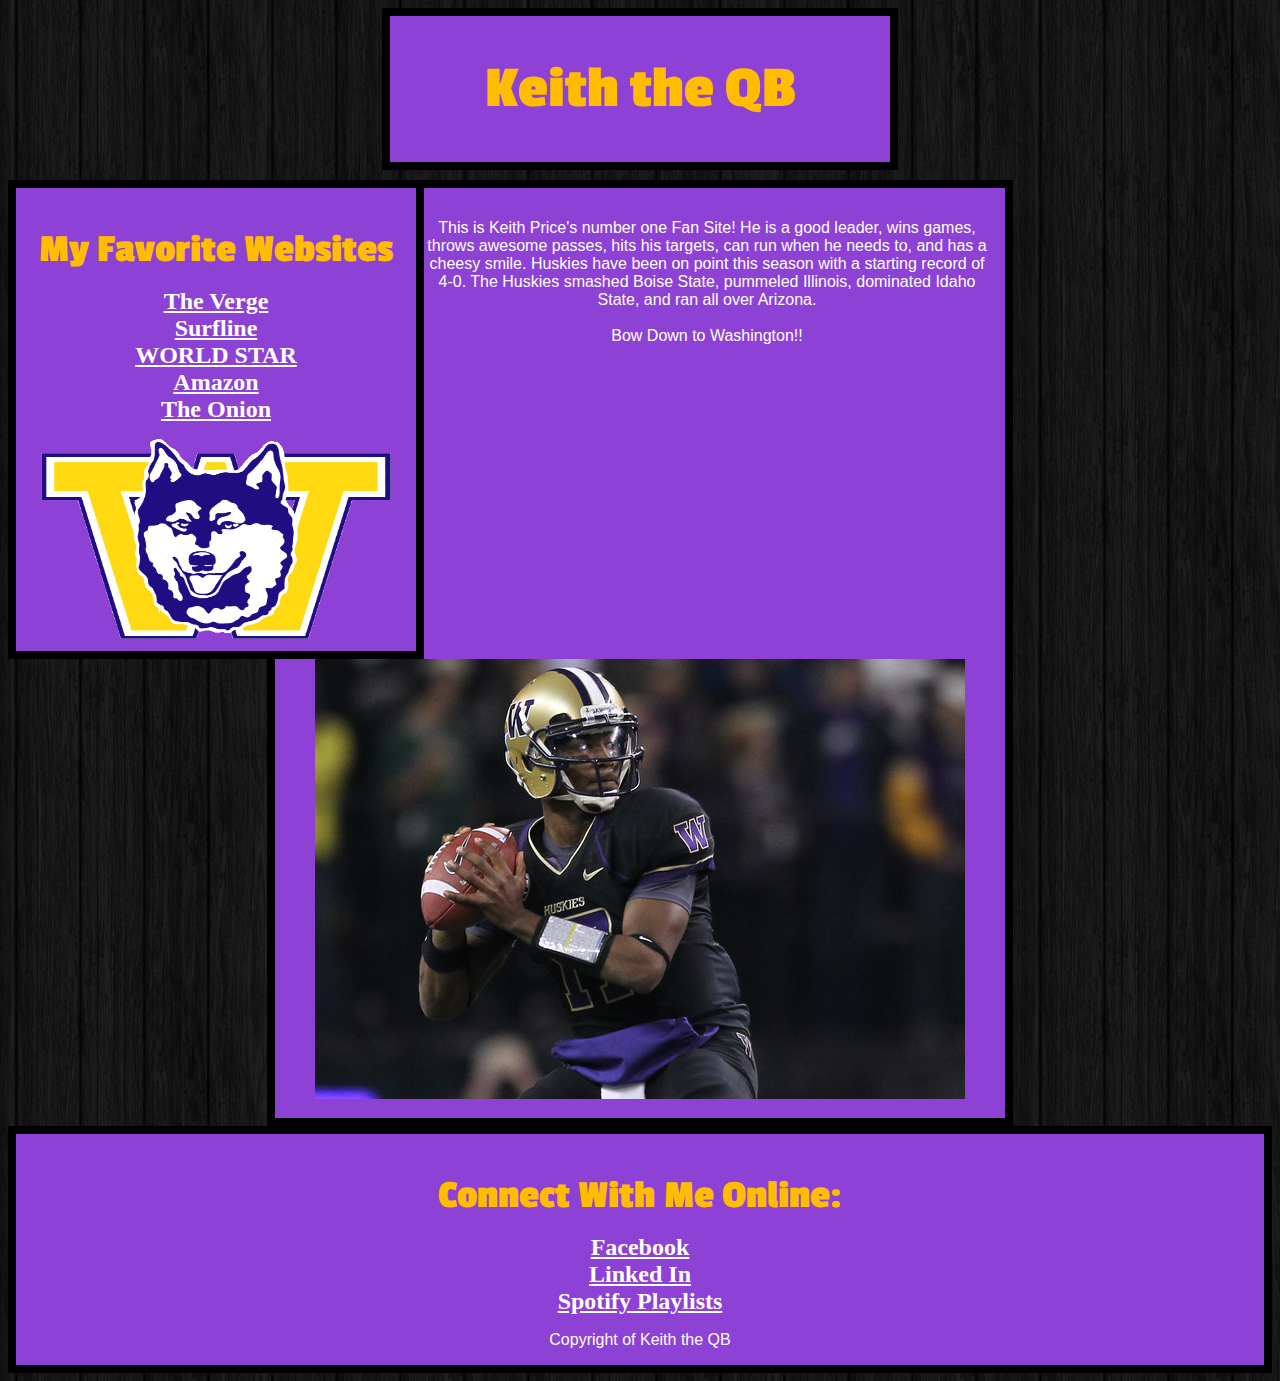
<file: introToCss.html>
<!DOCTYPE html>
	<head> 
		<title> Keith the QB  </title>
		<link rel="stylesheet" type="text/css" href="test.css" />
		<link href='http://fonts.googleapis.com/css?family=Passion+One' rel='stylesheet' type='text/css'>
	</head>

	<body>
		<div id = "Header">
			<h1> Keith the QB </h1>
		</div>
		
		<div id = "LeftNav">
			<h3> My Favorite Websites </h3>
			<ul>
				<li><a href="https://www.theverge.com">The Verge</a></li>
				<li><a href="https://www.surfline.com">Surfline</a></li>
				<li><a href="https://www.worldstarhiphop">WORLD STAR</a></li>
				<li><a href="https://www.amazon.com">Amazon</a></li>
				<li><a href="https://www.theonion.com">The Onion</a></li>
			</ul>
			<img src="icon.gif" width="350px" height="200px">
		</div>
		
		<div id = "Content">
			<p> This is Keith Price's number one Fan Site! He is a good leader, wins games, throws awesome passes, hits his targets, can run when he needs to, and has a cheesy smile. Huskies have been on point this season with a starting record of 4-0. The Huskies smashed Boise State, pummeled Illinois, dominated Idaho State, and ran all over Arizona. <br /><br /> <span id="bow">Bow Down to Washington!!</span></p>
			<img src="price.jpg">
		</div>
		
		<div id = "Footer">
			<h3>Connect With Me Online:</h3>
			<ul>
				<li><a href="https://www.Facebook.com">Facebook</a></li>
				<li><a href="https://www.Linkedin.com">Linked In</a></li>
				<li><a href="https://www.Spotify.com">Spotify Playlists</a></li>
			</ul>
			<p>Copyright of Keith the QB</p>
		</div>

	</body>

</html>
</file>
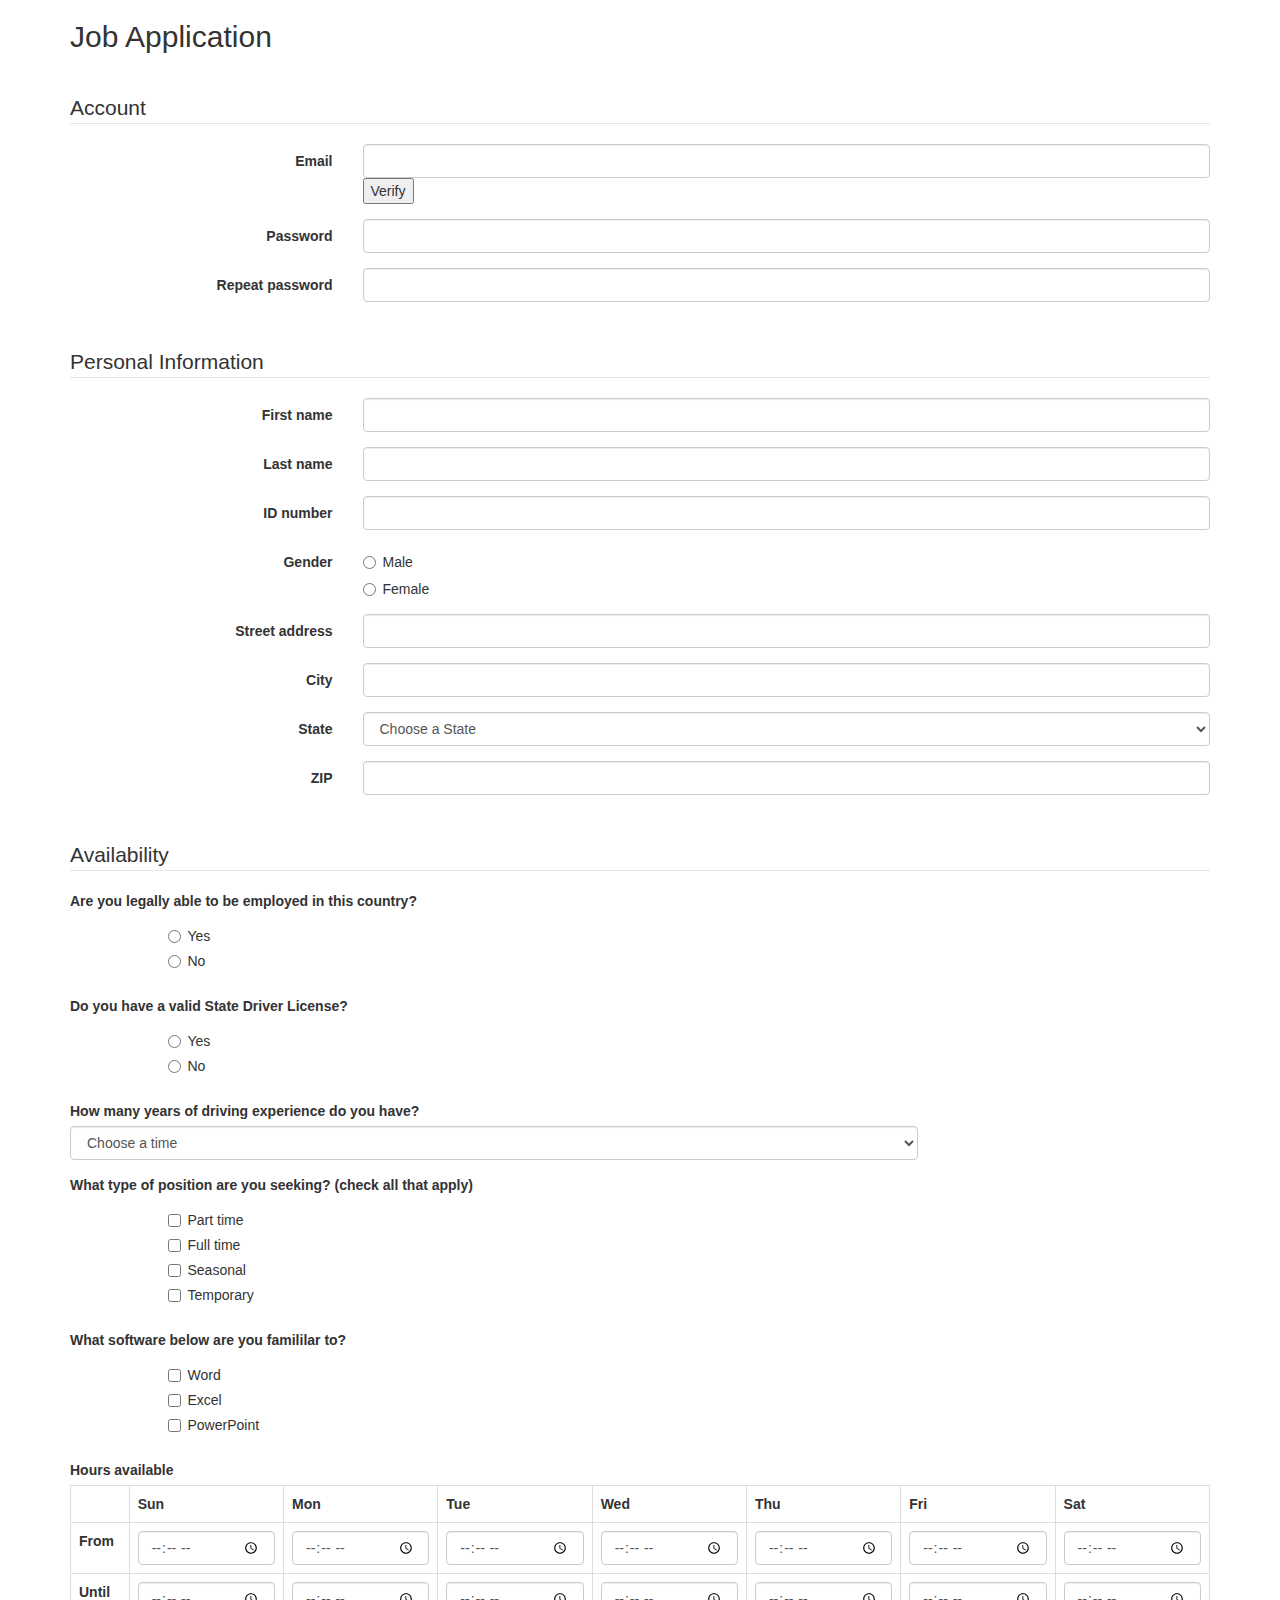
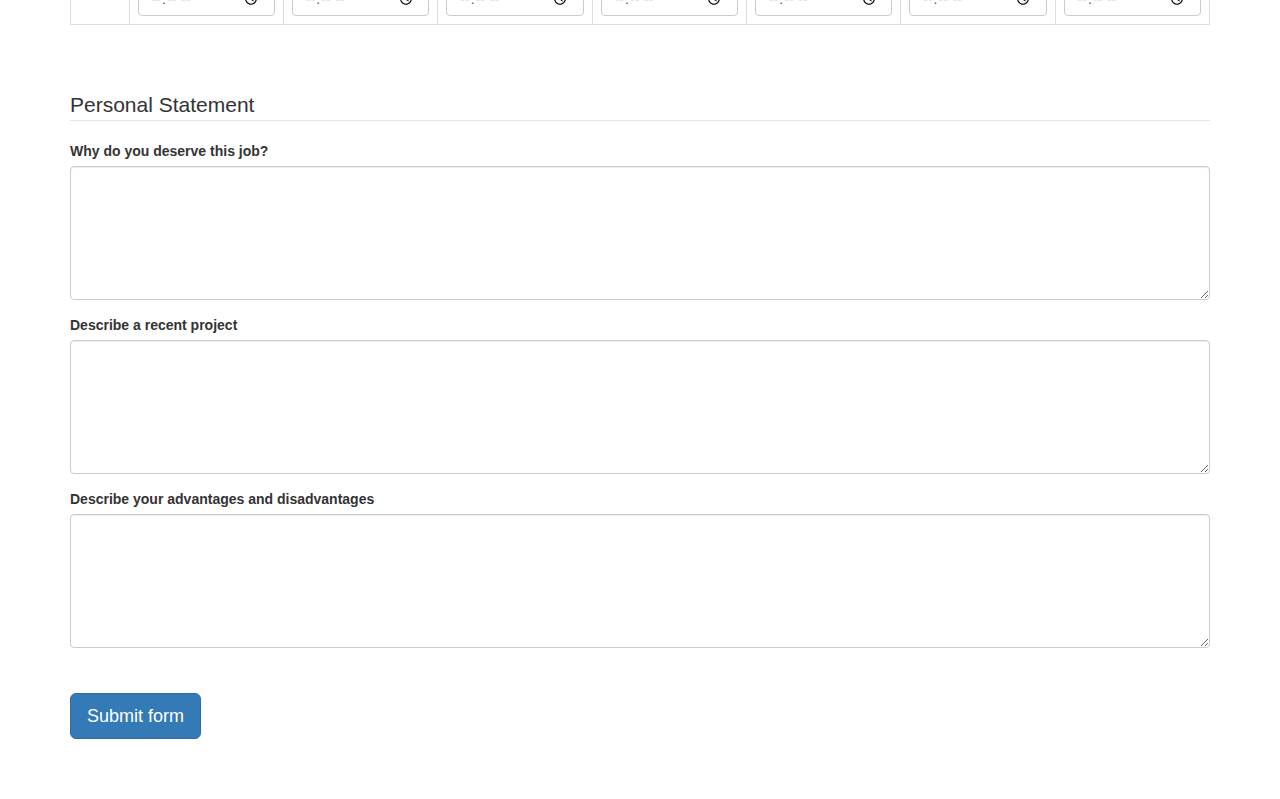
<file: jobApplicationForm.html>
<!DOCTYPE html>
<html>
<head>
	<meta charset="utf-8">
	<meta name="viewport" content="width=device-width, initial-scale=1.0">
	<title>Job Application</title>
	<link href="http://netdna.bootstrapcdn.com/bootstrap/3.0.0/css/bootstrap.min.css" rel="stylesheet">
</head>
<body>
<div class="container">

<h2>Job Application</h2>
<p>&nbsp;</p>

<form role="form" action="http://gclass.alexburner.com/formtest.php" method="post">

	<fieldset class="form-horizontal" >
		<legend>Account</legend>
		<div class="form-group">
			<label class="col-sm-3 control-label">Email</label>
			<div class="col-sm-9">
				<input class="form-control" type="text" name="email">
				<input type="submit" value="Verify">
			</div>
		</div>
		<div class="form-group">
			<label class="col-sm-3 control-label">Password</label>
			<div class="col-sm-9">
				<input class="form-control" type="password" name="password">
			</div>
		</div>
		<div class="form-group">
			<label class="col-sm-3 control-label">Repeat password</label>
			<div class="col-sm-9">
				<input class="form-control" type="password" name="repeat_password">
			</div>
		</div>
	</fieldset>

	<p>&nbsp;</p>
	<form role="form" action="http://gclass.alexburner.com/formtest.php" method="post"></form>

	<fieldset class="form-horizontal" >
		<legend>Personal Information</legend>
		<div class="form-group">
			<label class="col-sm-3 control-label">First name</label>
			<div class="col-sm-9">
				<input class="form-control" type="text" name="firstname">
			</div>
		</div>
		<div class="form-group"> 
			<label class="col-sm-3 control-label">Last name</label>
			<div class="col-sm-9">
				<input class="form-control" type="text" name="lastname">
			</div>
		</div>
		<div class="form-group">
			<label class="col-sm-3 control-label">ID number</label>
			<div class="col-sm-9">
				<input class="form-control" type="id_num" name="id_num">
			</div>
		</div>
		<div class="form-group">
			<label class="col-sm-3 control-label">Gender</label>
			<div class="col-sm-9">
				<div class="radio">
					<label>
						<input type="radio" name="gender" value="male">Male
					</label>
				</div>
				<div class="radio">
					<label>
						<input type="radio" name="gender" value="female">Female
					</label>
				</div>
			</div>
		</div>
		<div class="form-group">
			<label class="col-sm-3 control-label">Street address</label>
			<div class="col-sm-9">
				<input class="form-control" type="text" name="street">
			</div>
		</div>
		<div class="form-group">
			<label class="col-sm-3 control-label">City</label>
			<div class="col-sm-9">
				<input class="form-control" type="text" name="city">
			</div>
		</div>
		<div class="form-group">
			<label class="col-sm-3 control-label">State</label>
			<div class="col-sm-9">
				<select class="form-control" name="state">
					<option value="" selected="true">Choose a State</option>
					<option value="AL">Alabama</option>
					<option value="AK">Alaska</option>
					<option value="AZ">Arizona</option>
					<option value="AR">Arkansas</option>
					<option value="CA">California</option>
					<option value="CO">Colorado</option>
					<option value="CT">Connecticut</option>
					<option value="DE">Delaware</option>
					<option value="DC">District of Columbia</option>
					<option value="FL">Florida</option>
					<option value="GA">Georgia</option>
					<option value="HI">Hawaii</option>
					<option value="ID">Idaho</option>
					<option value="IL">Illinois</option>
					<option value="IN">Indiana</option>
					<option value="IA">Iowa</option>
					<option value="KS">Kansas</option>
					<option value="KY">Kentucky</option>
					<option value="LA">Louisiana</option>
					<option value="ME">Maine</option>
					<option value="MD">Maryland</option>
					<option value="MA">Massachusetts</option>
					<option value="MI">Michigan</option>
					<option value="MN">Minnesota</option>
					<option value="MS">Mississippi</option>
					<option value="MO">Missouri</option>
					<option value="MT">Montana</option>
					<option value="NE">Nebraska</option>
					<option value="NV">Nevada</option>
					<option value="NH">New Hampshire</option>
					<option value="NJ">New Jersey</option>
					<option value="NM">New Mexico</option>
					<option value="NY">New York</option>
					<option value="NC">North Carolina</option>
					<option value="ND">North Dakota</option>
					<option value="OH">Ohio</option>
					<option value="OK">Oklahoma</option>
					<option value="OR">Oregon</option>
					<option value="PA">Pennsylvania</option>
					<option value="RI">Rhode Island</option>
					<option value="SC">South Carolina</option>
					<option value="SD">South Dakota</option>
					<option value="TN">Tennessee</option>
					<option value="TX">Texas</option>
					<option value="UT">Utah</option>
					<option value="VT">Vermont</option>
					<option value="VA">Virginia</option>
					<option value="WA">Washington</option>
					<option value="WV">West Virginia</option>
					<option value="WI">Wisconsin</option>
					<option value="WY">Wyoming</option>
				</select>
			</div>
		</div>
		<div class="form-group">
			<label class="col-sm-3 control-label">ZIP</label>
			<div class="col-sm-9">
				<input class="form-control" type="text" name="zip">
			</div>
		</div>
	</fieldset>

	<p>&nbsp;</p>

	<fieldset>
		<legend>Availability</legend>
		<div class="form-group row">
			<label class="col-sm-12 control-label">Are you legally able to be employed in this country?</label>
			<div class="col-sm-offset-1 col-sm-11">
				<div class="radio">
					<label>
						<input type="radio" name="legal" value="yes">Yes
					</label>
				</div>
				<div class="radio">
					<label>
						<input type="radio" name="legal" value="no">No
					</label>
				</div>
			</div>
		</div>
		<div class="form-group row">
			<label class="col-sm-12 control-label">Do you have a valid State Driver License?</label>
			<div class="col-sm-offset-1 col-sm-11">
				<div class="radio">
					<label>
						<input type="radio" name="legal" value="yes">Yes
					</label>
				</div>
				<div class="radio">
					<label>
						<input type="radio" name="legal" value="no">No
					</label>
				</div>
			</div>
		</div>
		<div class="form-group row">
			<label class="col-sm-12 control-label">How many years of driving experience do you have?				
			</label>
			<div class="col-sm-9">
				<select class="form-control" name="state">
					<option value="" selected="true">Choose a time</option>
					<option value="AL">No experience</option>
					<option value="AK">Less than 2 years</option>
					<option value="AZ">More than 2 years but less than 5 years</option>
					<option value="AK">More than 5 years</option>
				</select>
			</div>
		</div>
		<div class="form-group row">
			<label class="col-sm-12 control-label">What type of position are you seeking? (check all that apply)</label>
			<div class="col-sm-offset-1 col-sm-11">
				<div class="checkbox">
					<label>
						<input type="checkbox" name="position_pt" value="parttime">
						Part time
					</label>
				</div>
				<div class="checkbox">
					<label>
						<input type="checkbox" name="position_ft" value="fulltime">
						Full time
					</label>
				</div>
				<div class="checkbox">
					<label>
						<input type="checkbox" name="position_sl" value="seasonal">
						Seasonal
					</label>
				</div>
				<div class="checkbox">
					<label>
						<input type="checkbox" name="position_tp" value="temporary">
						Temporary
					</label>
				</div>
			</div>
		</div>
		<div class="form-group row">
			<label class="col-sm-12 control-label">What software below are you famililar to?</label>
			<div class="col-sm-offset-1 col-sm-11">
				<div class="checkbox">
					<label>
						<input type="checkbox" name="software_wd" value="word">
						Word
					</label>	
				</div>
				<div class="checkbox">
					<label>
						<input type="checkbox" name="software_ex" value="excel">
						Excel
					</label>	
				</div>
				<div class="checkbox">
					<label>
						<input type="checkbox" name="software_ppt" value="powerpoint">
						PowerPoint
					</label>	
				</div>
			</div>
		</div>
		<div class="form-group row">
			<label class="col-sm-12 control-label">Hours available</label>
			<div class="col-sm-12">
				<table class="table table-bordered">
					<tr>
						<td></td>
						<th>Sun</th>
						<th>Mon</th>
						<th>Tue</th>
						<th>Wed</th>
						<th>Thu</th>
						<th>Fri</th>
						<th>Sat</th>
					</tr>
					<tr>
						<th>From</th>
						<td><input class="form-control" type="time" name="su_from"></td>
						<td><input class="form-control" type="time" name="mo_from"></td>
						<td><input class="form-control" type="time" name="tu_from"></td>
						<td><input class="form-control" type="time" name="we_from"></td>
						<td><input class="form-control" type="time" name="th_from"></td>
						<td><input class="form-control" type="time" name="fr_from"></td>
						<td><input class="form-control" type="time" name="sa_from"></td>
					</tr>
					<tr>
						<th>Until</th>
						<td><input class="form-control" type="time" name="su_until"></td>
						<td><input class="form-control" type="time" name="mo_until"></td>
						<td><input class="form-control" type="time" name="tu_until"></td>
						<td><input class="form-control" type="time" name="we_until"></td>
						<td><input class="form-control" type="time" name="th_until"></td>
						<td><input class="form-control" type="time" name="fr_until"></td>
						<td><input class="form-control" type="time" name="sa_until"></td>
					</tr>
				</table>
			</div>
		</div>
	</fieldset>

	<p>&nbsp;</p>

	<fieldset>
		<legend>Personal Statement</legend>
		<div class="form-group">
			<label class="control-label">Why do you deserve this job?</label>
			<textarea class="form-control" name="deserve" rows="6"></textarea>
		</div>
		<div class="form-group">
			<label class="control-label">Describe a recent project</label>
			<textarea class="form-control" name="project" rows="6"></textarea>
		</div>
		<div class="form-group">
			<label class="control-label">Describe your advantages and disadvantages</label>
			<textarea class="form-control" name="advantages" rows="6"></textarea>
		</div>
	</fieldset>

	<p>&nbsp;</p>

	<input class="btn btn-primary btn-lg" type="submit" value="Submit form">

	<p>&nbsp;</p>
	<p>&nbsp;</p>
	<form role="form" action="http://gclass.alexburner.com/formtest.php" method="post"></form>

</form>
</div><!-- close .container -->
</body>
</html>
</file>
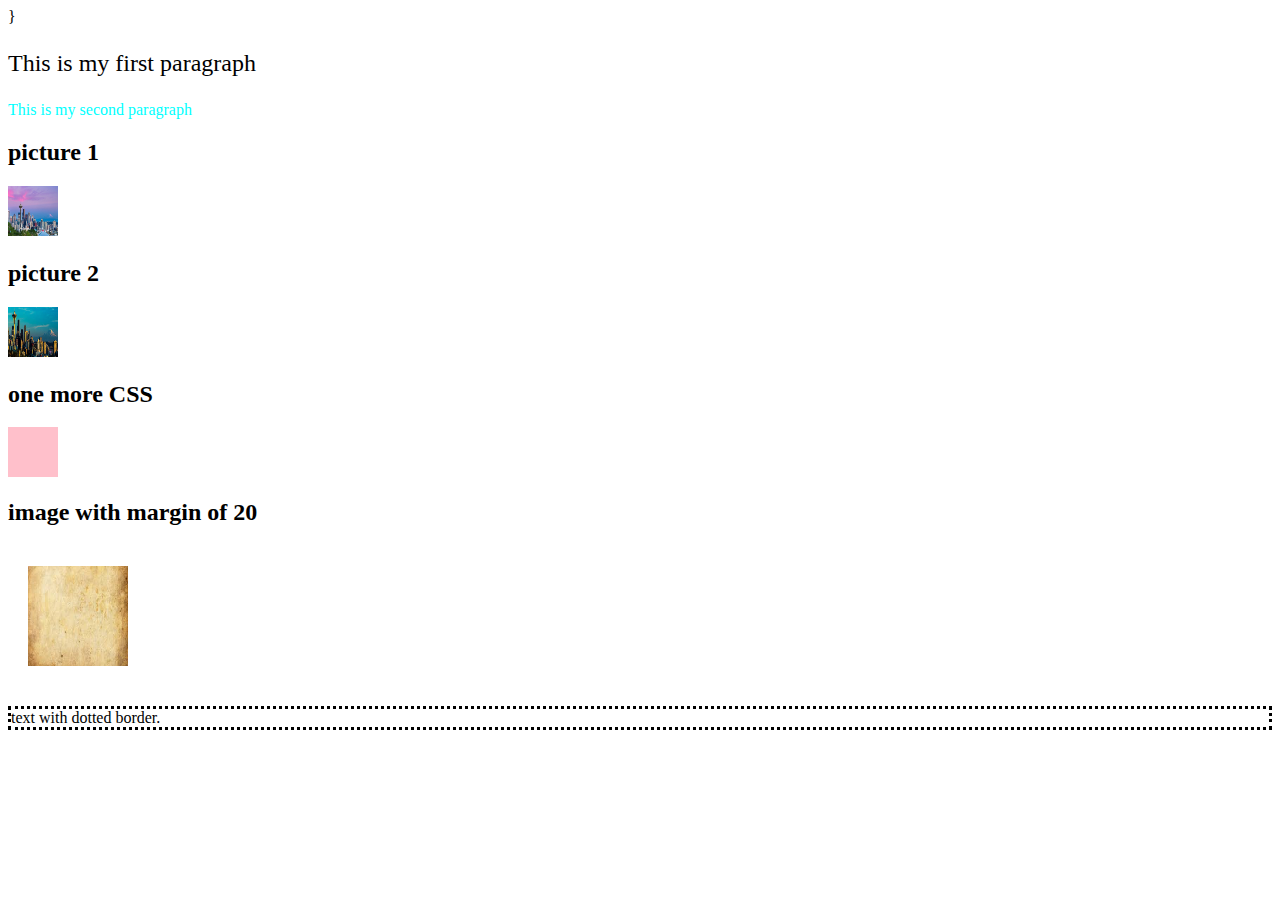
<file: someCss.html>
<!DOCTYPE html>
<html>
<head>
	<title>someCcc</title>
	<style>
	div {
		width: 50px;
		height: 50px;
		background: pink;
		position: relative;
		-webkit-animation: mymove 10s infinite;
		animation: mymove 10s infinite;
	}
	@-webkit-keyframes mymove {
		0%		{top: 0px;}
		25%		{top: 200px;}
		75%		{top: 50px;}
		100%	{top: 100px;}
	}
	@keyframes mymove	{
		0%		{top: 0px;}
		25%		{top: 200px;}
		75%		{top: 50px;}
		100%	{top: 100px;}
	}
	p.dotted {border-style: dotted;}
	</style>
}
	
</head>
<body>
	<p style="font-size:150%;">This is my first paragraph</p>
	<p style="color:cyan">This is my second paragraph</p>
	<h2>picture 1</h2>
	<img src="seattle1.jpg" alt="seattle1" style="width:50px;height: 50px;">
	<h2>picture 2</h2>
	<img src="seattle2.jpg" alt="seattle2"	style="width: 50px;height: 50px;">
	<h2>one more CSS</h2>
	<div></div>
	<h1></h1>
	<h2>image with margin of 20</h2>
	<img src="background.jpg" alt="background" style="width: 100px; height: 100px; margin: 20px 20px">
	<p class="dotted"> text with dotted border. </p>
</body>
</html>
</file>
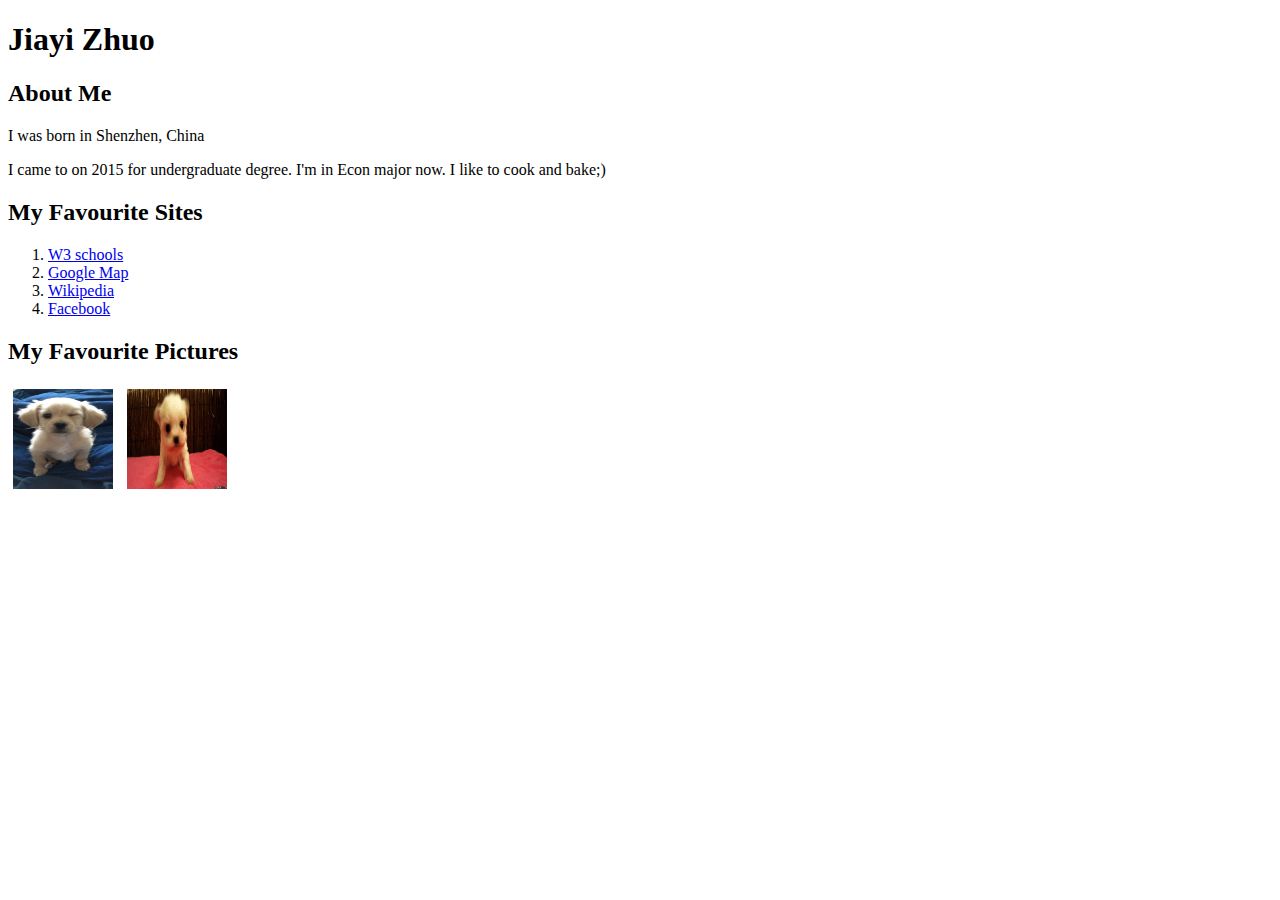
<file: tags.html>
<!DOCTYPE html>
<html>
	<head>
		<title>Jiayi's Website</title>
	</head>
	
	<body>
		<h1>Jiayi Zhuo</h1>
		<h2>About Me</h2>
		<p>I was born in Shenzhen, China</p>
		<p>I came to on 2015 for undergraduate degree. I'm in Econ major now. I like to cook and bake;)</p>
		<h2>My Favourite Sites</h2>
			<ol>
				<li>
					<a href="http://www.w3schools.com/tags/tag_iframe.asp">W3 schools</a>
				</li>
				<li>
					<a href="https://www.google.com/maps/@47.6653454,-122.3208684,12z">Google Map</a>
				</li>
				<li>
					<a href="https://www.wikipedia.org/">Wikipedia</a>
				</li>
				<li>
					<a href="https://www.facebook.com/">Facebook</a>
				</li>
			</ol>
		<h2>My Favourite Pictures</h2>
			<img src="puppy.jpg" title="Puppy" style="width:100px;height:100px;margin:5px">
			<img src="puppy.gif" title="Moving Puppy" style="width:100px;height: 100px;margin: 5px">
		</body>
</html>
</file>
<file: css/style-xlarge.css>
/*
	Transit by TEMPLATED
	templated.co @templatedco
	Released for free under the Creative Commons Attribution 3.0 license (templated.co/license)
*/

/* Basic */

	body, input, select, textarea {
		font-size: 11pt;
	}
</file>
<file: test.css>
#Header,#LeftNav,#Content,#Footer {
	border: solid 8px black;
	text-align: center;
}

#LeftNav {
	width: 400px;
	float: left;
	padding-bottom: 8px;
}
#Content {
	width: 700px;
	margin-left: auto;
	margin-right: auto;
	padding: 15px;
}
#Header {
	width: 500px;
	margin-left: auto;
	margin-right: auto;
	margin-bottom: 10px;
}
#Header h1{
	font-size: 60px;
	font-family: "Passion One";
	color: #FFBC00;
	font-weight: bold;
}
ul{
	list-style-type: none;
	padding-left: 0px;
}
p{
	font-family: "Arial";
	color: white;
}
h3{
	color: #FFBC00;
	font-size: 40px;
	font-family: "Passion One";
	margin-bottom: 0px;
}
div{
	background-color: #8E41D5	
}
body{
	background-image: url('dark_wood.png');
}
a{
	color: white;
	font-weight: bold;
	font-size: 24px;
}
</file>
<file: templated-transit/css/default.css>
@charset "UTF-8";
@import url(font-awesome.min.css);
@import url(http://fonts.googleapis.com/css?family=Raleway:700,400);

/*
	Transit by TEMPLATED
	templated.co @templatedco
	Released for free under the Creative Commons Attribution 3.0 license (templated.co/license)
*/

/* Basic */

	body {
		background: #fff;
	}

		body.is-loading *, body.is-loading *:before, body.is-loading *:after {
			-moz-animation: none !important;
			-webkit-animation: none !important;
			-o-animation: none !important;
			-ms-animation: none !important;
			animation: none !important;
			-moz-transition: none !important;
			-webkit-transition: none !important;
			-o-transition: none !important;
			-ms-transition: none !important;
			transition: none !important;
		}

	body, input, select, textarea {
		color: #66ffcc;
		font-family: "Raleway", Georgia, serif;
		font-size: 13pt;
		font-weight: 400;
		line-height: 1.65em;
	}

	a {
		color: #383b43;
		text-decoration: none;
	}

		a:active, a:hover {
			text-decoration: underline;
		}

	strong, b {
		color: #008055;
		font-weight: 700;
	}

	em, i {
		font-style: italic;
		font-style: bold;
	}

	p {
		margin: 0 0 2em 0;
	}

	h1, h2, h3, h4, h5, h6 {
		color: #474747;
		font-weight: 700;
		line-height: 1em;
		margin: 0 0 1em 0;
	}

		h1 a, h2 a, h3 a, h4 a, h5 a, h6 a {
			color: inherit;
			text-decoration: none;
		}

	h2 {
		font-size: 1.75em;
		line-height: 1.5em;
	}

	h3 {
		font-size: 1.35em;
		line-height: 1.5em;
	}

	h4 {
		font-size: 1.1em;
		line-height: 1.5em;
	}

	h5 {
		font-size: 0.9em;
		line-height: 1.5em;
	}

	h6 {
		font-size: 0.7em;
		line-height: 1.5em;
	}

	sub {
		font-size: 0.8em;
		position: relative;
		top: 0.5em;
	}

	sup {
		font-size: 0.8em;
		position: relative;
		top: -0.5em;
	}

	hr {
		border: 0;
		border-bottom: solid 1px rgba(144, 144, 144, 0.25);
		margin: 2em 0;
	}

		hr.major {
			margin: 3em 0;
		}

	blockquote {
		border-left: solid 4px rgba(144, 144, 144, 0.25);
		font-style: italic;
		font-style: bold;
		margin: 0 0 2em 0;
		padding: 0.5em 0 0.5em 2em;
	}

	code {
		background: rgba(144, 144, 144, 0.075);
		border-radius: 4px;
		border: solid 1px rgba(144, 144, 144, 0.25);
		font-family: "Palatino Linotype", monospace;
		font-size: 0.9em;
		margin: 0 0.25em;
		padding: 0.25em 0.65em;
	}

	pre {
		-webkit-overflow-scrolling: touch;
		font-family: "Times New Roman", monospace;
		font-size: 0.9em;
		margin: 0 0 2em 0;
	}

		pre code {
			display: block;
			line-height: 1.75em;
			padding: 1em 1.5em;
			overflow-x: auto;
		}

	.align-left {
		text-align: left;
	}

	.align-center {
		text-align: center;
	}

	.align-right {
		text-align: right;
	}

/* Section/Article */

	section.special, article.special {
		text-align: center;
	}

	header p {
		color: #858585;
		position: relative;
		margin: 0 0 1.5em 0;
	}

	header h2 + p {
		font-size: 1.25em;
		margin-top: -1em;
		line-height: 1.5em;
	}

	header h3 + p {
		font-size: 1.1em;
		margin-top: -0.8em;
		line-height: 1.5em;
	}

	header h4 + p,
	header h5 + p,
	header h6 + p {
		font-size: 0.9em;
		margin-top: -0.6em;
		line-height: 1.5em;
	}

	header.major {
		text-align: center;
		margin-bottom: 4em;
	}

		header.major h2 {
			font-size: 3em;
			margin-bottom: 0.5em;
		}

		header.major p {
			font-size: 1.5em;
		}

/* Form */

	form {
		margin: 0 0 2em 0;
	}

	label {
		color: #474747;
		display: block;
		font-size: 0.9em;
		font-weight: 700;
		margin: 0 0 1em 0;
	}

	input[type="text"],
	input[type="password"],
	input[type="email"],
	select,
	textarea {
		-moz-appearance: none;
		-webkit-appearance: none;
		-o-appearance: none;
		-ms-appearance: none;
		appearance: none;
		background: rgba(144, 144, 144, 0.075);
		border-radius: 4px;
		border: none;
		color: inherit;
		display: block;
		outline: 0;
		padding: 0 1em;
		text-decoration: none;
		width: 100%;
	}

		input[type="text"]:invalid,
		input[type="password"]:invalid,
		input[type="email"]:invalid,
		select:invalid,
		textarea:invalid {
			box-shadow: none;
		}

		input[type="text"]:focus,
		input[type="password"]:focus,
		input[type="email"]:focus,
		select:focus,
		textarea:focus {
			border-color: #383b43;
			box-shadow: 0 0 0 1px #383b43;
		}

	.select-wrapper {
		text-decoration: none;
		display: block;
		position: relative;
	}

		.select-wrapper:before {
			content: "";
			-moz-osx-font-smoothing: grayscale;
			-webkit-font-smoothing: antialiased;
			font-family: FontAwesome;
			font-style: normal;
			font-weight: normal;
			text-transform: none !important;
		}

		.select-wrapper:before {
			color: rgba(144, 144, 144, 0.25);
			display: block;
			height: 2.75em;
			line-height: 2.75em;
			pointer-events: none;
			position: absolute;
			right: 0;
			text-align: center;
			top: 0;
			width: 2.75em;
		}

		.select-wrapper select::-ms-expand {
			display: none;
		}

	input[type="text"],
	input[type="password"],
	input[type="email"],
	select {
		height: 2.75em;
	}

	textarea {
		padding: 0.75em 1em;
	}

	input[type="checkbox"],
	input[type="radio"] {
		-moz-appearance: none;
		-webkit-appearance: none;
		-o-appearance: none;
		-ms-appearance: none;
		appearance: none;
		display: block;
		float: left;
		margin-right: -2em;
		opacity: 0;
		width: 1em;
		z-index: -1;
	}

		input[type="checkbox"] + label,
		input[type="radio"] + label {
			text-decoration: none;
			color: #444;
			cursor: pointer;
			display: inline-block;
			font-size: 1em;
			font-weight: 400;
			padding-left: 2.4em;
			padding-right: 0.75em;
			position: relative;
		}

			input[type="checkbox"] + label:before,
			input[type="radio"] + label:before {
				-moz-osx-font-smoothing: grayscale;
				-webkit-font-smoothing: antialiased;
				font-family: FontAwesome;
				font-style: normal;
				font-weight: normal;
				text-transform: none !important;
			}

			input[type="checkbox"] + label:before,
			input[type="radio"] + label:before {
				background: rgba(144, 144, 144, 0.075);
				border-radius: 4px;
				border: solid 1px rgba(144, 144, 144, 0.25);
				content: '';
				display: inline-block;
				height: 1.65em;
				left: 0;
				line-height: 1.58125em;
				position: absolute;
				text-align: center;
				top: 0;
				width: 1.65em;
			}

		input[type="checkbox"]:checked + label:before,
		input[type="radio"]:checked + label:before {
			background: #3cadd4;
			border-color: #3cadd4;
			color: #ffffff;
			content: '\f00c';
		}

		input[type="checkbox"]:focus + label:before,
		input[type="radio"]:focus + label:before {
			border-color: #383b43;
			box-shadow: 0 0 0 1px #383b43;
		}

	input[type="checkbox"] + label:before {
		border-radius: 4px;
	}

	input[type="radio"] + label:before {
		border-radius: 100%;
	}

	::-webkit-input-placeholder {
		color: #858585 !important;
		opacity: 1.0;
	}

	:-moz-placeholder {
		color: #858585 !important;
		opacity: 1.0;
	}

	::-moz-placeholder {
		color: #858585 !important;
		opacity: 1.0;
	}

	:-ms-input-placeholder {
		color: #858585 !important;
		opacity: 1.0;
	}

	.formerize-placeholder {
		color: #858585 !important;
		opacity: 1.0;
	}

/* Box */

	.box {
		border-radius: 4px;
		border: solid 1px rgba(144, 144, 144, 0.25);
		margin-bottom: 2em;
		padding: 1.5em;
	}

		.box > :last-child,
		.box > :last-child > :last-child,
		.box > :last-child > :last-child > :last-child {
			margin-bottom: 0;
		}

		.box.alt {
			border: 0;
			border-radius: 0;
			padding: 0;
		}

/* Icon */

	.icon {
		text-decoration: none;
		border-bottom: none;
		position: relative;
	}

		.icon:before {
			-moz-osx-font-smoothing: grayscale;
			-webkit-font-smoothing: antialiased;
			font-family: FontAwesome;
			font-style: normal;
			font-weight: normal;
			text-transform: none !important;
		}

		.icon:active, .icon:hover {
			text-decoration: none;
		}

		.icon > .label {
			display: none;
		}

		.icon.rounded {
			background-color: #383b43;
			border-radius: 100%;
			color: #ffffff;
			display: inline-block;
			height: 3.25em;
			line-height: 3.25em;
			text-align: center;
			width: 3.25em;
		}

			.icon.rounded.big {
				font-size: 2.5em;
				margin-bottom: 0.5em;
			}

			.icon.rounded.color1 {
				background-color: #3cadd4;
			}

			.icon.rounded.color2 {
				background-color: #00ffaa;
			}

			.icon.rounded.color3 {
				background-color: #00e699;
			}

			.icon.rounded.color4 {
				background-color: #00cc99;
			}

			.icon.rounded.color5 {
				background-color: #00b377;
			}

			.icon.rounded.color6 {
				background-color: #009966;
			}

			.icon.rounded.color7 {
				background-color: #00cc88;
			}

			.icon.rounded.color8 {
				background-color: #006644;
			}

			.icon.rounded.color9 {
				background-color: #add43c;
			}

			.icon.rounded.color10 {
				background-color: #61d43c;
			}

			.icon.rounded.fa-twitter {
				background-color: #2daae4;
			}

			.icon.rounded.fa-facebook {
				background-color: #39599f;
			}

			.icon.rounded.fa-google-plus {
				background-color: #c91e1f;
			}

			.icon.rounded.fa-dribbble {
				background-color: #c4376b;
			}

			.icon.rounded.fa-tumblr, .icon.rounded.fa-linkedin {
				background-color: #31516a;
			}

			.icon.rounded.fa-rss {
				background-color: #f2600b;
			}

/* Image */

	.image {
		border-radius: 4px;
		border: 0;
		display: inline-block;
		position: relative;
	}

		.image img {
			border-radius: 4px;
			display: block;
		}

		.image.left {
			float: left;
			padding: 0 1.5em 1em 0;
			top: 0.25em;
		}

		.image.right {
			float: right;
			padding: 0 0 1em 1.5em;
			top: 0.25em;
		}

		.image.left, .image.right {
			max-width: 40%;
		}

			.image.left img, .image.right img {
				width: 100%;
			}

		.image.fit {
			display: block;
			margin: 0 0 2em 0;
			width: 100%;
		}

			.image.fit img {
				width: 100%;
			}

/* List */

	ol {
		list-style: decimal;
		margin: 0 0 2em 0;
		padding-left: 1.25em;
	}

		ol li {
			padding-left: 0.25em;
		}

	ul {
		list-style: disc;
		margin: 0 0 2em 0;
		padding-left: 1em;
	}

		ul li {
			padding-left: 0.5em;
		}

		ul.alt {
			list-style: none;
			padding-left: 0;
		}

			ul.alt li {
				border-top: solid 1px rgba(144, 144, 144, 0.25);
				padding: 0.5em 0;
			}

				ul.alt li:first-child {
					border-top: 0;
					padding-top: 0;
				}

		ul.unstyled {
			list-style: none;
			padding-left: 0;
		}

			ul.unstyled li {
				padding: 0.4em 0;
			}

		ul.icons {
			cursor: default;
			list-style: none;
			padding-left: 0;
		}

			ul.icons li {
				display: inline-block;
				padding: 0 1em 0 0;
			}

				ul.icons li:last-child {
					padding-right: 0;
				}

				ul.icons li .icon:before {
					font-size: 2em;
				}

		ul.actions {
			cursor: default;
			list-style: none;
			padding-left: 0;
		}

			ul.actions li {
				display: inline-block;
				padding: 0 1em 0 0;
				vertical-align: middle;
			}

				ul.actions li:last-child {
					padding-right: 0;
				}

			ul.actions.small li {
				padding: 0 0.5em 0 0;
			}

			ul.actions.vertical li {
				display: block;
				padding: 1em 0 0 0;
			}

				ul.actions.vertical li:first-child {
					padding-top: 0;
				}

				ul.actions.vertical li > * {
					margin-bottom: 0;
				}

			ul.actions.vertical.small li {
				padding: 0.5em 0 0 0;
			}

				ul.actions.vertical.small li:first-child {
					padding-top: 0;
				}

			ul.actions.fit {
				display: table;
				margin-left: -1em;
				padding: 0;
				table-layout: fixed;
				width: calc(100% + 1em);
			}

				ul.actions.fit li {
					display: table-cell;
					padding: 0 0 0 1em;
				}

					ul.actions.fit li > * {
						margin-bottom: 0;
					}

				ul.actions.fit.small {
					margin-left: -0.5em;
					width: calc(100% + 0.5em);
				}

					ul.actions.fit.small li {
						padding: 0 0 0 0.5em;
					}

	dl {
		margin: 0 0 2em 0;
	}

/* Table */

	.table-wrapper {
		-webkit-overflow-scrolling: touch;
		overflow-x: auto;
	}

	table {
		margin: 0 0 2em 0;
		width: 100%;
	}

		table tbody tr {
			border: solid 1px rgba(144, 144, 144, 0.25);
			border-left: 0;
			border-right: 0;
		}

			table tbody tr:nth-child(2n + 1) {
				background-color: rgba(144, 144, 144, 0.075);
			}

		table td {
			padding: 0.75em 0.75em;
		}

		table th {
			color: #474747;
			font-size: 0.9em;
			font-weight: 700;
			padding: 0 0.75em 0.75em 0.75em;
			text-align: left;
		}

		table thead {
			border-bottom: solid 2px rgba(144, 144, 144, 0.25);
		}

		table tfoot {
			border-top: solid 2px rgba(144, 144, 144, 0.25);
		}

		table.alt {
			border-collapse: separate;
		}

			table.alt tbody tr td {
				border: solid 1px rgba(144, 144, 144, 0.25);
				border-left-width: 0;
				border-top-width: 0;
			}

				table.alt tbody tr td:first-child {
					border-left-width: 1px;
				}

			table.alt tbody tr:first-child td {
				border-top-width: 1px;
			}

			table.alt thead {
				border-bottom: 0;
			}

			table.alt tfoot {
				border-top: 0;
			}

/* Button */

	input[type="submit"],
	input[type="reset"],
	input[type="button"],
	.button {
		-moz-appearance: none;
		-webkit-appearance: none;
		-o-appearance: none;
		-ms-appearance: none;
		appearance: none;
		-moz-transition: background-color 0.2s ease-in-out, color 0.2s ease-in-out;
		-webkit-transition: background-color 0.2s ease-in-out, color 0.2s ease-in-out;
		-o-transition: background-color 0.2s ease-in-out, color 0.2s ease-in-out;
		-ms-transition: background-color 0.2s ease-in-out, color 0.2s ease-in-out;
		transition: background-color 0.2s ease-in-out, color 0.2s ease-in-out;
		background-color: #3cadd4;
		border-radius: 30px;
		border: 0;
		color: #ffffff !important;
		cursor: pointer;
		display: inline-block;
		font-weight: 400;
		height: 2.85em;
		line-height: 2.95em;
		padding: 0 2em;
		text-align: center;
		text-decoration: none;
		white-space: nowrap;
	}

		input[type="submit"]:hover,
		input[type="reset"]:hover,
		input[type="button"]:hover,
		.button:hover {
			background-color: #51b6d9;
			text-decoration: none;
		}

		input[type="submit"]:active,
		input[type="reset"]:active,
		input[type="button"]:active,
		.button:active {
			background-color: #2da2ca;
			text-decoration: none;
		}

		input[type="submit"].icon,
		input[type="reset"].icon,
		input[type="button"].icon,
		.button.icon {
			padding-left: 1.35em;
		}

			input[type="submit"].icon:before,
			input[type="reset"].icon:before,
			input[type="button"].icon:before,
			.button.icon:before {
				margin-right: 0.5em;
			}

		input[type="submit"].fit,
		input[type="reset"].fit,
		input[type="button"].fit,
		.button.fit {
			display: block;
			margin: 0 0 1em 0;
			width: 100%;
		}

		input[type="submit"].small,
		input[type="reset"].small,
		input[type="button"].small,
		.button.small {
			font-size: 0.8em;
		}

		input[type="submit"].big,
		input[type="reset"].big,
		input[type="button"].big,
		.button.big {
			font-size: 1.35em;
		}

		input[type="submit"].alt,
		input[type="reset"].alt,
		input[type="button"].alt,
		.button.alt {
			background-color: transparent;
			box-shadow: inset 0 0 0 2px rgba(144, 144, 144, 0.25);
			color: #474747 !important;
		}

			input[type="submit"].alt:hover,
			input[type="reset"].alt:hover,
			input[type="button"].alt:hover,
			.button.alt:hover {
				background-color: rgba(144, 144, 144, 0.075);
			}

			input[type="submit"].alt:active,
			input[type="reset"].alt:active,
			input[type="button"].alt:active,
			.button.alt:active {
				background-color: rgba(144, 144, 144, 0.2);
			}

			input[type="submit"].alt.icon:before,
			input[type="reset"].alt.icon:before,
			input[type="button"].alt.icon:before,
			.button.alt.icon:before {
				color: #858585;
			}

		input[type="submit"].special,
		input[type="reset"].special,
		input[type="button"].special,
		.button.special {
			background-color: #383b43;
			color: #ffffff !important;
		}

			input[type="submit"].special:hover,
			input[type="reset"].special:hover,
			input[type="button"].special:hover,
			.button.special:hover {
				background-color: #444751;
			}

			input[type="submit"].special:active,
			input[type="reset"].special:active,
			input[type="button"].special:active,
			.button.special:active {
				background-color: #2c2f35;
			}

		input[type="submit"].disabled, input[type="submit"]:disabled,
		input[type="reset"].disabled,
		input[type="reset"]:disabled,
		input[type="button"].disabled,
		input[type="button"]:disabled,
		.button.disabled,
		.button:disabled {
			background-color: #444 !important;
			box-shadow: inset 0 -0.15em 0 0 rgba(0, 0, 0, 0.15);
			color: #fff !important;
			cursor: default;
			opacity: 0.25;
		}

/* Header */

	body.landing #header {
		background-color: transparent;
		left: 0;
		position: absolute;
		top: 0;
	}

		body.landing #header nav a {
			color: rgba(255, 255, 255, 0.5);
		}

	#header {
		background-color: #383b43;
		color: #ffffff;
		cursor: default;
		font-size: 1.1em;
		height: 6em;
		line-height: 6em;
		width: 100%;
		z-index: 10000;
	}

		#header h1 {
			color: #ffffff;
			height: inherit;
			left: 3em;
			line-height: inherit;
			margin: 0;
			padding: 0;
			position: absolute;
		}

			#header h1 a {
				font-size: 1.25em;
			}

		#header nav {
			height: inherit;
			line-height: inherit;
			position: absolute;
			right: 3em;
			vertical-align: middle;
		}

			#header nav > ul {
				list-style: none;
				margin: 0;
				padding-left: 0;
			}

				#header nav > ul > li {
					border-radius: 4px;
					display: inline-block;
					margin-left: 2em;
					padding-left: 0;
				}

					#header nav > ul > li a {
						-moz-transition: color 0.2s ease-in-out;
						-webkit-transition: color 0.2s ease-in-out;
						-o-transition: color 0.2s ease-in-out;
						-ms-transition: color 0.2s ease-in-out;
						transition: color 0.2s ease-in-out;
						color: #cdced0;
						display: inline-block;
						text-decoration: none;
					}

						#header nav > ul > li a:active, #header nav > ul > li a:hover {
							color: #ffffff;
						}

					#header nav > ul > li:first-child {
						margin-left: 0;
					}

					#header nav > ul > li .button {
						background-color: #fff;
						color: #444 !important;
						height: 2.25em;
						line-height: 2.25em;
						margin-bottom: 0;
						padding: 0 1em;
						position: relative;
						top: -0.075em;
						vertical-align: middle;
					}

		#header .container {
			position: relative;
		}

			#header .container h1 {
				left: 0;
			}

			#header .container nav {
				right: 0;
			}

/* Banner */

	#banner {
		background-image: url(../images/dark_tint.png), url(../images/bokeh_car_lights_bg.jpg);
		background-position: center center;
		background-size: cover;
		color: #ffffff;
		padding: 14em 0em 14em;
		text-align: center;
	}

		#banner :last-child {
			margin-bottom: 0;
		}

		#banner h2 {
			color: #ffffff;
			font-size: 4em;
			line-height: 1.25em;
			margin: 0 0 0.5em 0;
			padding: 0;
		}

		#banner p {
			font-size: 1.5em;
			margin-bottom: 1.75em;
		}

/* Wrapper */

	.wrapper {
		padding: 6em 0em 4em;
		/* Style 1 Wrapper */
		/* Style 2 Wrapper */
		/* Style 3 Wrapper */
	}

		.wrapper.style1 {
			background-color: #F5F5F5;
			border-bottom: 1px solid rgba(144, 144, 144, 0.25);
			border-top: 1px solid rgba(144, 144, 144, 0.25);
		}

			.wrapper.style1 .box {
				background-color: #fff;
				padding: 3em 2.5em;
			}

				.wrapper.style1 .box h2, .wrapper.style1 .box h3, .wrapper.style1 .box h4, .wrapper.style1 .box h5, .wrapper.style1 .box h6 {
					color: #858585;
				}

		.wrapper.style2 .profiles {
			border-bottom: 1px solid rgba(144, 144, 144, 0.25);
			border-top: 1px solid rgba(144, 144, 144, 0.25);
			margin-bottom: 4em;
			padding-top: 4em;
		}

		.wrapper.style2 .profile {
			margin-bottom: 2em;
			text-align: left;
		}

			.wrapper.style2 .profile img {
				border-radius: 50%;
				float: left;
				margin-bottom: 1em;
				margin-right: 1em;
			}

			.wrapper.style2 .profile h4 {
				margin-bottom: 0;
				margin-top: 1em;
			}

		.wrapper.style2 footer {
			margin-left: auto;
			margin-right: auto;
			width: 70%;
		}

			.wrapper.style2 footer p {
				margin-bottom: 3em;
			}

		.wrapper.style3 {
			background-color: #3cadd4;
			color: #ffffff;
		}

			.wrapper.style3 h2, .wrapper.style3 h3, .wrapper.style3 p {
				color: #ffffff;
			}

			.wrapper.style3 input[type="text"],
			.wrapper.style3 input[type="password"],
			.wrapper.style3 input[type="email"],
			.wrapper.style3 select,
			.wrapper.style3 textarea {
				background-color: #fff;
				color: #444;
			}

/* Footer */

	#footer {
		background: #383b43;
		padding: 6em 0em 4em;
	}

		#footer h2, #footer h3, #footer h4 {
			color: #ffffff;
		}

		#footer p, #footer a, #footer li {
			color: #cdced0;
		}

		#footer .links {
			border-bottom: 1px solid rgba(144, 144, 144, 0.25);
			margin-bottom: 4em;
			padding-bottom: 1em;
		}

		#footer .copyright {
			margin-top: 0.65em;
			padding: 0;
		}

			#footer .copyright li {
				color: #858585;
				display: inline-block;
				list-style: none;
				margin-left: 0.5em;
				padding-left: 0.5em;
			}

				#footer .copyright li:first-child {
					margin-left: 0;
					padding-left: 0;
				}

			#footer .copyright a {
				color: #858585;
			}

		#footer .icons {
			text-align: right;
		}

		#footer a.icon {
			color: #ffffff;
			font-size: 0.65em;
			height: 4em;
			line-height: 4em;
			width: 4em;
			cursor: pointer;
		}

/* Grid Demo */

	.grid-demo {
		display: block;
		margin: 0 0 2em 0;
	}

		.grid-demo span {
			background: #8d93a0;
			border-radius: 4px;
			color: rgba(0, 0, 0, 0.25);
			display: block;
			font-weight: 700;
			height: 2.75em;
			line-height: 2.75em;
			text-align: center;
		}

		.grid-demo .row.flush > div span {
			border-radius: 0;
		}

		.grid-demo .row.flush > div:first-child span {
			border-radius: 4px 0 0 4px;
		}

		.grid-demo .row.flush > div:last-child span {
			border-radius: 0 4px 4px 0;
		}
</file>
<file: templated-visualize/assets/css/main.css>
@charset "UTF-8";
@import url(font-awesome.min.css);
@import url("http://fonts.googleapis.com/css?family=Source+Sans+Pro:200");

/*
	Visualize by TEMPLATED
	templated.co @templatedco
	Released for free under the Creative Commons Attribution 3.0 license (templated.co/license)
*/

/* Reset */

	html, body, div, span, applet, object, iframe, h1, h2, h3, h4, h5, h6, p, blockquote, pre, a, abbr, acronym, address, big, cite, code, del, dfn, em, img, ins, kbd, q, s, samp, small, strike, strong, sub, sup, tt, var, b, u, i, center, dl, dt, dd, ol, ul, li, fieldset, form, label, legend, table, caption, tbody, tfoot, thead, tr, th, td, article, aside, canvas, details, embed, figure, figcaption, footer, header, hgroup, menu, nav, output, ruby, section, summary, time, mark, audio, video {
		margin: 0;
		padding: 0;
		border: 0;
		font-size: 100%;
		font: inherit;
		vertical-align: baseline;
	}

	article, aside, details, figcaption, figure, footer, header, hgroup, menu, nav, section {
		display: block;
	}

	body {
		line-height: 1;
	}

	ol, ul {
		list-style: none;
	}

	blockquote, q {
		quotes: none;
	}

	blockquote:before, blockquote:after, q:before, q:after {
		content: '';
		content: none;
	}

	table {
		border-collapse: collapse;
		border-spacing: 0;
	}

	body {
		-webkit-text-size-adjust: none;
	}

/* Box Model */

	*, *:before, *:after {
		-moz-box-sizing: border-box;
		-webkit-box-sizing: border-box;
		box-sizing: border-box;
	}

/* Grid */

	.row {
		border-bottom: solid 1px transparent;
		-moz-box-sizing: border-box;
		-webkit-box-sizing: border-box;
		box-sizing: border-box;
	}

	.row > * {
		float: left;
		-moz-box-sizing: border-box;
		-webkit-box-sizing: border-box;
		box-sizing: border-box;
	}

	.row:after, .row:before {
		content: '';
		display: block;
		clear: both;
		height: 0;
	}

	.row.uniform > * > :first-child {
		margin-top: 0;
	}

	.row.uniform > * > :last-child {
		margin-bottom: 0;
	}

	.row.\30 \25 > * {
		padding: 0 0 0 0em;
	}

	.row.\30 \25 {
		margin: 0 0 -1px 0em;
	}

	.row.uniform.\30 \25 > * {
		padding: 0em 0 0 0em;
	}

	.row.uniform.\30 \25 {
		margin: 0em 0 -1px 0em;
	}

	.row > * {
		padding: 0 0 0 2em;
	}

	.row {
		margin: 0 0 -1px -2em;
	}

	.row.uniform > * {
		padding: 2em 0 0 2em;
	}

	.row.uniform {
		margin: -2em 0 -1px -2em;
	}

	.row.\32 00\25 > * {
		padding: 0 0 0 4em;
	}

	.row.\32 00\25 {
		margin: 0 0 -1px -4em;
	}

	.row.uniform.\32 00\25 > * {
		padding: 4em 0 0 4em;
	}

	.row.uniform.\32 00\25 {
		margin: -4em 0 -1px -4em;
	}

	.row.\31 50\25 > * {
		padding: 0 0 0 3em;
	}

	.row.\31 50\25 {
		margin: 0 0 -1px -3em;
	}

	.row.uniform.\31 50\25 > * {
		padding: 3em 0 0 3em;
	}

	.row.uniform.\31 50\25 {
		margin: -3em 0 -1px -3em;
	}

	.row.\35 0\25 > * {
		padding: 0 0 0 1em;
	}

	.row.\35 0\25 {
		margin: 0 0 -1px -1em;
	}

	.row.uniform.\35 0\25 > * {
		padding: 1em 0 0 1em;
	}

	.row.uniform.\35 0\25 {
		margin: -1em 0 -1px -1em;
	}

	.row.\32 5\25 > * {
		padding: 0 0 0 0.5em;
	}

	.row.\32 5\25 {
		margin: 0 0 -1px -0.5em;
	}

	.row.uniform.\32 5\25 > * {
		padding: 0.5em 0 0 0.5em;
	}

	.row.uniform.\32 5\25 {
		margin: -0.5em 0 -1px -0.5em;
	}

	.\31 2u, .\31 2u\24 {
		width: 100%;
		clear: none;
		margin-left: 0;
	}

	.\31 1u, .\31 1u\24 {
		width: 91.6666666667%;
		clear: none;
		margin-left: 0;
	}

	.\31 0u, .\31 0u\24 {
		width: 83.3333333333%;
		clear: none;
		margin-left: 0;
	}

	.\39 u, .\39 u\24 {
		width: 75%;
		clear: none;
		margin-left: 0;
	}

	.\38 u, .\38 u\24 {
		width: 66.6666666667%;
		clear: none;
		margin-left: 0;
	}

	.\37 u, .\37 u\24 {
		width: 58.3333333333%;
		clear: none;
		margin-left: 0;
	}

	.\36 u, .\36 u\24 {
		width: 50%;
		clear: none;
		margin-left: 0;
	}

	.\35 u, .\35 u\24 {
		width: 41.6666666667%;
		clear: none;
		margin-left: 0;
	}

	.\34 u, .\34 u\24 {
		width: 33.3333333333%;
		clear: none;
		margin-left: 0;
	}

	.\33 u, .\33 u\24 {
		width: 25%;
		clear: none;
		margin-left: 0;
	}

	.\32 u, .\32 u\24 {
		width: 16.6666666667%;
		clear: none;
		margin-left: 0;
	}

	.\31 u, .\31 u\24 {
		width: 8.3333333333%;
		clear: none;
		margin-left: 0;
	}

	.\31 2u\24 + *,
	.\31 1u\24 + *,
	.\31 0u\24 + *,
	.\39 u\24 + *,
	.\38 u\24 + *,
	.\37 u\24 + *,
	.\36 u\24 + *,
	.\35 u\24 + *,
	.\34 u\24 + *,
	.\33 u\24 + *,
	.\32 u\24 + *,
	.\31 u\24 + * {
		clear: left;
	}

	.\-11u {
		margin-left: 91.66667%;
	}

	.\-10u {
		margin-left: 83.33333%;
	}

	.\-9u {
		margin-left: 75%;
	}

	.\-8u {
		margin-left: 66.66667%;
	}

	.\-7u {
		margin-left: 58.33333%;
	}

	.\-6u {
		margin-left: 50%;
	}

	.\-5u {
		margin-left: 41.66667%;
	}

	.\-4u {
		margin-left: 33.33333%;
	}

	.\-3u {
		margin-left: 25%;
	}

	.\-2u {
		margin-left: 16.66667%;
	}

	.\-1u {
		margin-left: 8.33333%;
	}

	@media screen and (max-width: 1680px) {

		.row > * {
			padding: 0 0 0 2em;
		}

		.row {
			margin: 0 0 -1px -2em;
		}

		.row.uniform > * {
			padding: 2em 0 0 2em;
		}

		.row.uniform {
			margin: -2em 0 -1px -2em;
		}

		.row.\32 00\25 > * {
			padding: 0 0 0 4em;
		}

		.row.\32 00\25 {
			margin: 0 0 -1px -4em;
		}

		.row.uniform.\32 00\25 > * {
			padding: 4em 0 0 4em;
		}

		.row.uniform.\32 00\25 {
			margin: -4em 0 -1px -4em;
		}

		.row.\31 50\25 > * {
			padding: 0 0 0 3em;
		}

		.row.\31 50\25 {
			margin: 0 0 -1px -3em;
		}

		.row.uniform.\31 50\25 > * {
			padding: 3em 0 0 3em;
		}

		.row.uniform.\31 50\25 {
			margin: -3em 0 -1px -3em;
		}

		.row.\35 0\25 > * {
			padding: 0 0 0 1em;
		}

		.row.\35 0\25 {
			margin: 0 0 -1px -1em;
		}

		.row.uniform.\35 0\25 > * {
			padding: 1em 0 0 1em;
		}

		.row.uniform.\35 0\25 {
			margin: -1em 0 -1px -1em;
		}

		.row.\32 5\25 > * {
			padding: 0 0 0 0.5em;
		}

		.row.\32 5\25 {
			margin: 0 0 -1px -0.5em;
		}

		.row.uniform.\32 5\25 > * {
			padding: 0.5em 0 0 0.5em;
		}

		.row.uniform.\32 5\25 {
			margin: -0.5em 0 -1px -0.5em;
		}

		.\31 2u\28xlarge\29, .\31 2u\24\28xlarge\29 {
			width: 100%;
			clear: none;
			margin-left: 0;
		}

		.\31 1u\28xlarge\29, .\31 1u\24\28xlarge\29 {
			width: 91.6666666667%;
			clear: none;
			margin-left: 0;
		}

		.\31 0u\28xlarge\29, .\31 0u\24\28xlarge\29 {
			width: 83.3333333333%;
			clear: none;
			margin-left: 0;
		}

		.\39 u\28xlarge\29, .\39 u\24\28xlarge\29 {
			width: 75%;
			clear: none;
			margin-left: 0;
		}

		.\38 u\28xlarge\29, .\38 u\24\28xlarge\29 {
			width: 66.6666666667%;
			clear: none;
			margin-left: 0;
		}

		.\37 u\28xlarge\29, .\37 u\24\28xlarge\29 {
			width: 58.3333333333%;
			clear: none;
			margin-left: 0;
		}

		.\36 u\28xlarge\29, .\36 u\24\28xlarge\29 {
			width: 50%;
			clear: none;
			margin-left: 0;
		}

		.\35 u\28xlarge\29, .\35 u\24\28xlarge\29 {
			width: 41.6666666667%;
			clear: none;
			margin-left: 0;
		}

		.\34 u\28xlarge\29, .\34 u\24\28xlarge\29 {
			width: 33.3333333333%;
			clear: none;
			margin-left: 0;
		}

		.\33 u\28xlarge\29, .\33 u\24\28xlarge\29 {
			width: 25%;
			clear: none;
			margin-left: 0;
		}

		.\32 u\28xlarge\29, .\32 u\24\28xlarge\29 {
			width: 16.6666666667%;
			clear: none;
			margin-left: 0;
		}

		.\31 u\28xlarge\29, .\31 u\24\28xlarge\29 {
			width: 8.3333333333%;
			clear: none;
			margin-left: 0;
		}

		.\31 2u\24\28xlarge\29 + *,
		.\31 1u\24\28xlarge\29 + *,
		.\31 0u\24\28xlarge\29 + *,
		.\39 u\24\28xlarge\29 + *,
		.\38 u\24\28xlarge\29 + *,
		.\37 u\24\28xlarge\29 + *,
		.\36 u\24\28xlarge\29 + *,
		.\35 u\24\28xlarge\29 + *,
		.\34 u\24\28xlarge\29 + *,
		.\33 u\24\28xlarge\29 + *,
		.\32 u\24\28xlarge\29 + *,
		.\31 u\24\28xlarge\29 + * {
			clear: left;
		}

		.\-11u\28xlarge\29 {
			margin-left: 91.66667%;
		}

		.\-10u\28xlarge\29 {
			margin-left: 83.33333%;
		}

		.\-9u\28xlarge\29 {
			margin-left: 75%;
		}

		.\-8u\28xlarge\29 {
			margin-left: 66.66667%;
		}

		.\-7u\28xlarge\29 {
			margin-left: 58.33333%;
		}

		.\-6u\28xlarge\29 {
			margin-left: 50%;
		}

		.\-5u\28xlarge\29 {
			margin-left: 41.66667%;
		}

		.\-4u\28xlarge\29 {
			margin-left: 33.33333%;
		}

		.\-3u\28xlarge\29 {
			margin-left: 25%;
		}

		.\-2u\28xlarge\29 {
			margin-left: 16.66667%;
		}

		.\-1u\28xlarge\29 {
			margin-left: 8.33333%;
		}

	}

	@media screen and (max-width: 1280px) {

		.row > * {
			padding: 0 0 0 2em;
		}

		.row {
			margin: 0 0 -1px -2em;
		}

		.row.uniform > * {
			padding: 2em 0 0 2em;
		}

		.row.uniform {
			margin: -2em 0 -1px -2em;
		}

		.row.\32 00\25 > * {
			padding: 0 0 0 4em;
		}

		.row.\32 00\25 {
			margin: 0 0 -1px -4em;
		}

		.row.uniform.\32 00\25 > * {
			padding: 4em 0 0 4em;
		}

		.row.uniform.\32 00\25 {
			margin: -4em 0 -1px -4em;
		}

		.row.\31 50\25 > * {
			padding: 0 0 0 3em;
		}

		.row.\31 50\25 {
			margin: 0 0 -1px -3em;
		}

		.row.uniform.\31 50\25 > * {
			padding: 3em 0 0 3em;
		}

		.row.uniform.\31 50\25 {
			margin: -3em 0 -1px -3em;
		}

		.row.\35 0\25 > * {
			padding: 0 0 0 1em;
		}

		.row.\35 0\25 {
			margin: 0 0 -1px -1em;
		}

		.row.uniform.\35 0\25 > * {
			padding: 1em 0 0 1em;
		}

		.row.uniform.\35 0\25 {
			margin: -1em 0 -1px -1em;
		}

		.row.\32 5\25 > * {
			padding: 0 0 0 0.5em;
		}

		.row.\32 5\25 {
			margin: 0 0 -1px -0.5em;
		}

		.row.uniform.\32 5\25 > * {
			padding: 0.5em 0 0 0.5em;
		}

		.row.uniform.\32 5\25 {
			margin: -0.5em 0 -1px -0.5em;
		}

		.\31 2u\28large\29, .\31 2u\24\28large\29 {
			width: 100%;
			clear: none;
			margin-left: 0;
		}

		.\31 1u\28large\29, .\31 1u\24\28large\29 {
			width: 91.6666666667%;
			clear: none;
			margin-left: 0;
		}

		.\31 0u\28large\29, .\31 0u\24\28large\29 {
			width: 83.3333333333%;
			clear: none;
			margin-left: 0;
		}

		.\39 u\28large\29, .\39 u\24\28large\29 {
			width: 75%;
			clear: none;
			margin-left: 0;
		}

		.\38 u\28large\29, .\38 u\24\28large\29 {
			width: 66.6666666667%;
			clear: none;
			margin-left: 0;
		}

		.\37 u\28large\29, .\37 u\24\28large\29 {
			width: 58.3333333333%;
			clear: none;
			margin-left: 0;
		}

		.\36 u\28large\29, .\36 u\24\28large\29 {
			width: 50%;
			clear: none;
			margin-left: 0;
		}

		.\35 u\28large\29, .\35 u\24\28large\29 {
			width: 41.6666666667%;
			clear: none;
			margin-left: 0;
		}

		.\34 u\28large\29, .\34 u\24\28large\29 {
			width: 33.3333333333%;
			clear: none;
			margin-left: 0;
		}

		.\33 u\28large\29, .\33 u\24\28large\29 {
			width: 25%;
			clear: none;
			margin-left: 0;
		}

		.\32 u\28large\29, .\32 u\24\28large\29 {
			width: 16.6666666667%;
			clear: none;
			margin-left: 0;
		}

		.\31 u\28large\29, .\31 u\24\28large\29 {
			width: 8.3333333333%;
			clear: none;
			margin-left: 0;
		}

		.\31 2u\24\28large\29 + *,
		.\31 1u\24\28large\29 + *,
		.\31 0u\24\28large\29 + *,
		.\39 u\24\28large\29 + *,
		.\38 u\24\28large\29 + *,
		.\37 u\24\28large\29 + *,
		.\36 u\24\28large\29 + *,
		.\35 u\24\28large\29 + *,
		.\34 u\24\28large\29 + *,
		.\33 u\24\28large\29 + *,
		.\32 u\24\28large\29 + *,
		.\31 u\24\28large\29 + * {
			clear: left;
		}

		.\-11u\28large\29 {
			margin-left: 91.66667%;
		}

		.\-10u\28large\29 {
			margin-left: 83.33333%;
		}

		.\-9u\28large\29 {
			margin-left: 75%;
		}

		.\-8u\28large\29 {
			margin-left: 66.66667%;
		}

		.\-7u\28large\29 {
			margin-left: 58.33333%;
		}

		.\-6u\28large\29 {
			margin-left: 50%;
		}

		.\-5u\28large\29 {
			margin-left: 41.66667%;
		}

		.\-4u\28large\29 {
			margin-left: 33.33333%;
		}

		.\-3u\28large\29 {
			margin-left: 25%;
		}

		.\-2u\28large\29 {
			margin-left: 16.66667%;
		}

		.\-1u\28large\29 {
			margin-left: 8.33333%;
		}

	}

	@media screen and (max-width: 980px) {

		.row > * {
			padding: 0 0 0 2em;
		}

		.row {
			margin: 0 0 -1px -2em;
		}

		.row.uniform > * {
			padding: 2em 0 0 2em;
		}

		.row.uniform {
			margin: -2em 0 -1px -2em;
		}

		.row.\32 00\25 > * {
			padding: 0 0 0 4em;
		}

		.row.\32 00\25 {
			margin: 0 0 -1px -4em;
		}

		.row.uniform.\32 00\25 > * {
			padding: 4em 0 0 4em;
		}

		.row.uniform.\32 00\25 {
			margin: -4em 0 -1px -4em;
		}

		.row.\31 50\25 > * {
			padding: 0 0 0 3em;
		}

		.row.\31 50\25 {
			margin: 0 0 -1px -3em;
		}

		.row.uniform.\31 50\25 > * {
			padding: 3em 0 0 3em;
		}

		.row.uniform.\31 50\25 {
			margin: -3em 0 -1px -3em;
		}

		.row.\35 0\25 > * {
			padding: 0 0 0 1em;
		}

		.row.\35 0\25 {
			margin: 0 0 -1px -1em;
		}

		.row.uniform.\35 0\25 > * {
			padding: 1em 0 0 1em;
		}

		.row.uniform.\35 0\25 {
			margin: -1em 0 -1px -1em;
		}

		.row.\32 5\25 > * {
			padding: 0 0 0 0.5em;
		}

		.row.\32 5\25 {
			margin: 0 0 -1px -0.5em;
		}

		.row.uniform.\32 5\25 > * {
			padding: 0.5em 0 0 0.5em;
		}

		.row.uniform.\32 5\25 {
			margin: -0.5em 0 -1px -0.5em;
		}

		.\31 2u\28medium\29, .\31 2u\24\28medium\29 {
			width: 100%;
			clear: none;
			margin-left: 0;
		}

		.\31 1u\28medium\29, .\31 1u\24\28medium\29 {
			width: 91.6666666667%;
			clear: none;
			margin-left: 0;
		}

		.\31 0u\28medium\29, .\31 0u\24\28medium\29 {
			width: 83.3333333333%;
			clear: none;
			margin-left: 0;
		}

		.\39 u\28medium\29, .\39 u\24\28medium\29 {
			width: 75%;
			clear: none;
			margin-left: 0;
		}

		.\38 u\28medium\29, .\38 u\24\28medium\29 {
			width: 66.6666666667%;
			clear: none;
			margin-left: 0;
		}

		.\37 u\28medium\29, .\37 u\24\28medium\29 {
			width: 58.3333333333%;
			clear: none;
			margin-left: 0;
		}

		.\36 u\28medium\29, .\36 u\24\28medium\29 {
			width: 50%;
			clear: none;
			margin-left: 0;
		}

		.\35 u\28medium\29, .\35 u\24\28medium\29 {
			width: 41.6666666667%;
			clear: none;
			margin-left: 0;
		}

		.\34 u\28medium\29, .\34 u\24\28medium\29 {
			width: 33.3333333333%;
			clear: none;
			margin-left: 0;
		}

		.\33 u\28medium\29, .\33 u\24\28medium\29 {
			width: 25%;
			clear: none;
			margin-left: 0;
		}

		.\32 u\28medium\29, .\32 u\24\28medium\29 {
			width: 16.6666666667%;
			clear: none;
			margin-left: 0;
		}

		.\31 u\28medium\29, .\31 u\24\28medium\29 {
			width: 8.3333333333%;
			clear: none;
			margin-left: 0;
		}

		.\31 2u\24\28medium\29 + *,
		.\31 1u\24\28medium\29 + *,
		.\31 0u\24\28medium\29 + *,
		.\39 u\24\28medium\29 + *,
		.\38 u\24\28medium\29 + *,
		.\37 u\24\28medium\29 + *,
		.\36 u\24\28medium\29 + *,
		.\35 u\24\28medium\29 + *,
		.\34 u\24\28medium\29 + *,
		.\33 u\24\28medium\29 + *,
		.\32 u\24\28medium\29 + *,
		.\31 u\24\28medium\29 + * {
			clear: left;
		}

		.\-11u\28medium\29 {
			margin-left: 91.66667%;
		}

		.\-10u\28medium\29 {
			margin-left: 83.33333%;
		}

		.\-9u\28medium\29 {
			margin-left: 75%;
		}

		.\-8u\28medium\29 {
			margin-left: 66.66667%;
		}

		.\-7u\28medium\29 {
			margin-left: 58.33333%;
		}

		.\-6u\28medium\29 {
			margin-left: 50%;
		}

		.\-5u\28medium\29 {
			margin-left: 41.66667%;
		}

		.\-4u\28medium\29 {
			margin-left: 33.33333%;
		}

		.\-3u\28medium\29 {
			margin-left: 25%;
		}

		.\-2u\28medium\29 {
			margin-left: 16.66667%;
		}

		.\-1u\28medium\29 {
			margin-left: 8.33333%;
		}

	}

	@media screen and (max-width: 736px) {

		.row > * {
			padding: 0 0 0 2em;
		}

		.row {
			margin: 0 0 -1px -2em;
		}

		.row.uniform > * {
			padding: 2em 0 0 2em;
		}

		.row.uniform {
			margin: -2em 0 -1px -2em;
		}

		.row.\32 00\25 > * {
			padding: 0 0 0 4em;
		}

		.row.\32 00\25 {
			margin: 0 0 -1px -4em;
		}

		.row.uniform.\32 00\25 > * {
			padding: 4em 0 0 4em;
		}

		.row.uniform.\32 00\25 {
			margin: -4em 0 -1px -4em;
		}

		.row.\31 50\25 > * {
			padding: 0 0 0 3em;
		}

		.row.\31 50\25 {
			margin: 0 0 -1px -3em;
		}

		.row.uniform.\31 50\25 > * {
			padding: 3em 0 0 3em;
		}

		.row.uniform.\31 50\25 {
			margin: -3em 0 -1px -3em;
		}

		.row.\35 0\25 > * {
			padding: 0 0 0 1em;
		}

		.row.\35 0\25 {
			margin: 0 0 -1px -1em;
		}

		.row.uniform.\35 0\25 > * {
			padding: 1em 0 0 1em;
		}

		.row.uniform.\35 0\25 {
			margin: -1em 0 -1px -1em;
		}

		.row.\32 5\25 > * {
			padding: 0 0 0 0.5em;
		}

		.row.\32 5\25 {
			margin: 0 0 -1px -0.5em;
		}

		.row.uniform.\32 5\25 > * {
			padding: 0.5em 0 0 0.5em;
		}

		.row.uniform.\32 5\25 {
			margin: -0.5em 0 -1px -0.5em;
		}

		.\31 2u\28small\29, .\31 2u\24\28small\29 {
			width: 100%;
			clear: none;
			margin-left: 0;
		}

		.\31 1u\28small\29, .\31 1u\24\28small\29 {
			width: 91.6666666667%;
			clear: none;
			margin-left: 0;
		}

		.\31 0u\28small\29, .\31 0u\24\28small\29 {
			width: 83.3333333333%;
			clear: none;
			margin-left: 0;
		}

		.\39 u\28small\29, .\39 u\24\28small\29 {
			width: 75%;
			clear: none;
			margin-left: 0;
		}

		.\38 u\28small\29, .\38 u\24\28small\29 {
			width: 66.6666666667%;
			clear: none;
			margin-left: 0;
		}

		.\37 u\28small\29, .\37 u\24\28small\29 {
			width: 58.3333333333%;
			clear: none;
			margin-left: 0;
		}

		.\36 u\28small\29, .\36 u\24\28small\29 {
			width: 50%;
			clear: none;
			margin-left: 0;
		}

		.\35 u\28small\29, .\35 u\24\28small\29 {
			width: 41.6666666667%;
			clear: none;
			margin-left: 0;
		}

		.\34 u\28small\29, .\34 u\24\28small\29 {
			width: 33.3333333333%;
			clear: none;
			margin-left: 0;
		}

		.\33 u\28small\29, .\33 u\24\28small\29 {
			width: 25%;
			clear: none;
			margin-left: 0;
		}

		.\32 u\28small\29, .\32 u\24\28small\29 {
			width: 16.6666666667%;
			clear: none;
			margin-left: 0;
		}

		.\31 u\28small\29, .\31 u\24\28small\29 {
			width: 8.3333333333%;
			clear: none;
			margin-left: 0;
		}

		.\31 2u\24\28small\29 + *,
		.\31 1u\24\28small\29 + *,
		.\31 0u\24\28small\29 + *,
		.\39 u\24\28small\29 + *,
		.\38 u\24\28small\29 + *,
		.\37 u\24\28small\29 + *,
		.\36 u\24\28small\29 + *,
		.\35 u\24\28small\29 + *,
		.\34 u\24\28small\29 + *,
		.\33 u\24\28small\29 + *,
		.\32 u\24\28small\29 + *,
		.\31 u\24\28small\29 + * {
			clear: left;
		}

		.\-11u\28small\29 {
			margin-left: 91.66667%;
		}

		.\-10u\28small\29 {
			margin-left: 83.33333%;
		}

		.\-9u\28small\29 {
			margin-left: 75%;
		}

		.\-8u\28small\29 {
			margin-left: 66.66667%;
		}

		.\-7u\28small\29 {
			margin-left: 58.33333%;
		}

		.\-6u\28small\29 {
			margin-left: 50%;
		}

		.\-5u\28small\29 {
			margin-left: 41.66667%;
		}

		.\-4u\28small\29 {
			margin-left: 33.33333%;
		}

		.\-3u\28small\29 {
			margin-left: 25%;
		}

		.\-2u\28small\29 {
			margin-left: 16.66667%;
		}

		.\-1u\28small\29 {
			margin-left: 8.33333%;
		}

	}

	@media screen and (max-width: 480px) {

		.row > * {
			padding: 0 0 0 2em;
		}

		.row {
			margin: 0 0 -1px -2em;
		}

		.row.uniform > * {
			padding: 2em 0 0 2em;
		}

		.row.uniform {
			margin: -2em 0 -1px -2em;
		}

		.row.\32 00\25 > * {
			padding: 0 0 0 4em;
		}

		.row.\32 00\25 {
			margin: 0 0 -1px -4em;
		}

		.row.uniform.\32 00\25 > * {
			padding: 4em 0 0 4em;
		}

		.row.uniform.\32 00\25 {
			margin: -4em 0 -1px -4em;
		}

		.row.\31 50\25 > * {
			padding: 0 0 0 3em;
		}

		.row.\31 50\25 {
			margin: 0 0 -1px -3em;
		}

		.row.uniform.\31 50\25 > * {
			padding: 3em 0 0 3em;
		}

		.row.uniform.\31 50\25 {
			margin: -3em 0 -1px -3em;
		}

		.row.\35 0\25 > * {
			padding: 0 0 0 1em;
		}

		.row.\35 0\25 {
			margin: 0 0 -1px -1em;
		}

		.row.uniform.\35 0\25 > * {
			padding: 1em 0 0 1em;
		}

		.row.uniform.\35 0\25 {
			margin: -1em 0 -1px -1em;
		}

		.row.\32 5\25 > * {
			padding: 0 0 0 0.5em;
		}

		.row.\32 5\25 {
			margin: 0 0 -1px -0.5em;
		}

		.row.uniform.\32 5\25 > * {
			padding: 0.5em 0 0 0.5em;
		}

		.row.uniform.\32 5\25 {
			margin: -0.5em 0 -1px -0.5em;
		}

		.\31 2u\28xsmall\29, .\31 2u\24\28xsmall\29 {
			width: 100%;
			clear: none;
			margin-left: 0;
		}

		.\31 1u\28xsmall\29, .\31 1u\24\28xsmall\29 {
			width: 91.6666666667%;
			clear: none;
			margin-left: 0;
		}

		.\31 0u\28xsmall\29, .\31 0u\24\28xsmall\29 {
			width: 83.3333333333%;
			clear: none;
			margin-left: 0;
		}

		.\39 u\28xsmall\29, .\39 u\24\28xsmall\29 {
			width: 75%;
			clear: none;
			margin-left: 0;
		}

		.\38 u\28xsmall\29, .\38 u\24\28xsmall\29 {
			width: 66.6666666667%;
			clear: none;
			margin-left: 0;
		}

		.\37 u\28xsmall\29, .\37 u\24\28xsmall\29 {
			width: 58.3333333333%;
			clear: none;
			margin-left: 0;
		}

		.\36 u\28xsmall\29, .\36 u\24\28xsmall\29 {
			width: 50%;
			clear: none;
			margin-left: 0;
		}

		.\35 u\28xsmall\29, .\35 u\24\28xsmall\29 {
			width: 41.6666666667%;
			clear: none;
			margin-left: 0;
		}

		.\34 u\28xsmall\29, .\34 u\24\28xsmall\29 {
			width: 33.3333333333%;
			clear: none;
			margin-left: 0;
		}

		.\33 u\28xsmall\29, .\33 u\24\28xsmall\29 {
			width: 25%;
			clear: none;
			margin-left: 0;
		}

		.\32 u\28xsmall\29, .\32 u\24\28xsmall\29 {
			width: 16.6666666667%;
			clear: none;
			margin-left: 0;
		}

		.\31 u\28xsmall\29, .\31 u\24\28xsmall\29 {
			width: 8.3333333333%;
			clear: none;
			margin-left: 0;
		}

		.\31 2u\24\28xsmall\29 + *,
		.\31 1u\24\28xsmall\29 + *,
		.\31 0u\24\28xsmall\29 + *,
		.\39 u\24\28xsmall\29 + *,
		.\38 u\24\28xsmall\29 + *,
		.\37 u\24\28xsmall\29 + *,
		.\36 u\24\28xsmall\29 + *,
		.\35 u\24\28xsmall\29 + *,
		.\34 u\24\28xsmall\29 + *,
		.\33 u\24\28xsmall\29 + *,
		.\32 u\24\28xsmall\29 + *,
		.\31 u\24\28xsmall\29 + * {
			clear: left;
		}

		.\-11u\28xsmall\29 {
			margin-left: 91.66667%;
		}

		.\-10u\28xsmall\29 {
			margin-left: 83.33333%;
		}

		.\-9u\28xsmall\29 {
			margin-left: 75%;
		}

		.\-8u\28xsmall\29 {
			margin-left: 66.66667%;
		}

		.\-7u\28xsmall\29 {
			margin-left: 58.33333%;
		}

		.\-6u\28xsmall\29 {
			margin-left: 50%;
		}

		.\-5u\28xsmall\29 {
			margin-left: 41.66667%;
		}

		.\-4u\28xsmall\29 {
			margin-left: 33.33333%;
		}

		.\-3u\28xsmall\29 {
			margin-left: 25%;
		}

		.\-2u\28xsmall\29 {
			margin-left: 16.66667%;
		}

		.\-1u\28xsmall\29 {
			margin-left: 8.33333%;
		}

	}

/* Basic */

	@-ms-viewport {
		width: device-width;
	}

	body {
		-ms-overflow-style: scrollbar;
	}

	@media screen and (max-width: 480px) {

		html, body {
			min-width: 320px;
		}

	}

	body {
		background-color: #000;
		background-image: url("../../images/bg.jpg");
		background-size: cover;
		background-position: top center;
	}

		body.is-loading *, body.is-loading *:before, body.is-loading *:after {
			-moz-animation: none !important;
			-webkit-animation: none !important;
			-ms-animation: none !important;
			animation: none !important;
			-moz-transition: none !important;
			-webkit-transition: none !important;
			-ms-transition: none !important;
			transition: none !important;
		}

/* Type */

	body, input, select, textarea {
		color: rgba(255, 255, 255, 0.65);
		font-family: "Source Sans Pro", Helvetica, sans-serif;
		font-size: 13pt;
		font-weight: 200;
		line-height: 1.65;
	}

		@media screen and (max-width: 1280px) {

			body, input, select, textarea {
				font-size: 12pt;
			}

		}

	a {
		color: inherit;
		text-decoration: none;
		border-bottom: dotted 1px rgba(255, 255, 255, 0.35);
		-moz-transition: border-bottom-color 0.2s ease-in-out, color 0.2s ease-in-out;
		-webkit-transition: border-bottom-color 0.2s ease-in-out, color 0.2s ease-in-out;
		-ms-transition: border-bottom-color 0.2s ease-in-out, color 0.2s ease-in-out;
		transition: border-bottom-color 0.2s ease-in-out, color 0.2s ease-in-out;
	}

		a:hover {
			color: #ffffff;
			border-bottom-color: transparent;
		}

	strong, b {
		color: #ffffff;
		font-weight: 200;
	}

	em, i {
		font-style: italic;
	}

	p {
		margin: 0 0 2em 0;
	}

	h1, h2, h3, h4, h5, h6 {
		color: #ffffff;
		font-weight: 200;
		line-height: 1.5;
		margin: 0 0 1em 0;
	}

		h1 a, h2 a, h3 a, h4 a, h5 a, h6 a {
			color: inherit;
			text-decoration: none;
		}

		@media screen and (max-width: 980px) {

			h1 br, h2 br, h3 br, h4 br, h5 br, h6 br {
				display: none;
			}

		}

	h1 {
		font-size: 1.75em;
	}

		@media screen and (max-width: 980px) {

			h1 {
				font-size: 1.5em;
			}

		}

		@media screen and (max-width: 736px) {

			h1 {
				font-size: 1.25em;
			}

		}

	h2 {
		font-size: 1.35em;
	}

		@media screen and (max-width: 736px) {

			h2 {
				font-size: 1em;
			}

		}

	h3 {
		font-size: 1em;
	}

	h4 {
		font-size: 1em;
	}

	h5 {
		font-size: 0.9em;
	}

	h6 {
		font-size: 0.7em;
	}

	sub {
		font-size: 0.8em;
		position: relative;
		top: 0.5em;
	}

	sup {
		font-size: 0.8em;
		position: relative;
		top: -0.5em;
	}

	blockquote {
		border-left: solid 4px rgba(255, 255, 255, 0.25);
		font-style: italic;
		margin: 0 0 2em 0;
		padding: 0.5em 0 0.5em 2em;
	}

	code {
		background: rgba(255, 255, 255, 0.075);
		border-radius: 4px;
		border: solid 1px rgba(255, 255, 255, 0.25);
		font-family: "Courier New", monospace;
		font-size: 0.9em;
		margin: 0 0.25em;
		padding: 0.25em 0.65em;
	}

	pre {
		-webkit-overflow-scrolling: touch;
		font-family: "Courier New", monospace;
		font-size: 0.9em;
		margin: 0 0 2em 0;
	}

		pre code {
			display: block;
			line-height: 1.75;
			padding: 1em 1.5em;
			overflow-x: auto;
		}

	hr {
		border: 0;
		border-bottom: solid 1px rgba(255, 255, 255, 0.25);
		margin: 2em 0;
	}

		hr.major {
			margin: 3em 0;
		}

	.align-left {
		text-align: left;
	}

	.align-center {
		text-align: center;
	}

	.align-right {
		text-align: right;
	}

/* Section/Article */

	section.special, article.special {
		text-align: center;
	}

	header p {
		color: rgba(255, 255, 255, 0.35);
		position: relative;
		margin: 0 0 1.5em 0;
	}

	header h2 + p {
		font-size: 1.25em;
		margin-top: -1em;
	}

	header h3 + p {
		font-size: 1.1em;
		margin-top: -0.8em;
	}

	header h4 + p,
	header h5 + p,
	header h6 + p {
		font-size: 0.9em;
		margin-top: -0.6em;
	}

/* Form */

	form {
		margin: 0 0 2em 0;
	}

	label {
		color: #ffffff;
		display: block;
		font-size: 0.9em;
		font-weight: 200;
		margin: 0 0 1em 0;
	}

	input[type="text"],
	input[type="password"],
	input[type="email"],
	input[type="tel"],
	select,
	textarea {
		-moz-appearance: none;
		-webkit-appearance: none;
		-ms-appearance: none;
		appearance: none;
		background: rgba(255, 255, 255, 0.075);
		border-radius: 4px;
		border: none;
		border: solid 1px rgba(255, 255, 255, 0.25);
		color: inherit;
		display: block;
		outline: 0;
		padding: 0 1em;
		text-decoration: none;
		width: 100%;
	}

		input[type="text"]:invalid,
		input[type="password"]:invalid,
		input[type="email"]:invalid,
		input[type="tel"]:invalid,
		select:invalid,
		textarea:invalid {
			box-shadow: none;
		}

		input[type="text"]:focus,
		input[type="password"]:focus,
		input[type="email"]:focus,
		input[type="tel"]:focus,
		select:focus,
		textarea:focus {
			border-color: #FF6382;
			box-shadow: 0 0 0 1px #FF6382;
		}

	.select-wrapper {
		text-decoration: none;
		display: block;
		position: relative;
	}

		.select-wrapper:before {
			content: "";
			-moz-osx-font-smoothing: grayscale;
			-webkit-font-smoothing: antialiased;
			font-family: FontAwesome;
			font-style: normal;
			font-weight: normal;
			text-transform: none !important;
		}

		.select-wrapper:before {
			color: rgba(255, 255, 255, 0.25);
			display: block;
			height: 2.75em;
			line-height: 2.75em;
			pointer-events: none;
			position: absolute;
			right: 0;
			text-align: center;
			top: 0;
			width: 2.75em;
		}

		.select-wrapper select::-ms-expand {
			display: none;
		}

	input[type="text"],
	input[type="password"],
	input[type="email"],
	select {
		height: 2.75em;
	}

	textarea {
		padding: 0.75em 1em;
	}

	input[type="checkbox"],
	input[type="radio"] {
		-moz-appearance: none;
		-webkit-appearance: none;
		-ms-appearance: none;
		appearance: none;
		display: block;
		float: left;
		margin-right: -2em;
		opacity: 0;
		width: 1em;
		z-index: -1;
	}

		input[type="checkbox"] + label,
		input[type="radio"] + label {
			text-decoration: none;
			color: rgba(255, 255, 255, 0.65);
			cursor: pointer;
			display: inline-block;
			font-size: 1em;
			font-weight: 200;
			padding-left: 2.4em;
			padding-right: 0.75em;
			position: relative;
		}

			input[type="checkbox"] + label:before,
			input[type="radio"] + label:before {
				-moz-osx-font-smoothing: grayscale;
				-webkit-font-smoothing: antialiased;
				font-family: FontAwesome;
				font-style: normal;
				font-weight: normal;
				text-transform: none !important;
			}

			input[type="checkbox"] + label:before,
			input[type="radio"] + label:before {
				background: rgba(255, 255, 255, 0.075);
				border-radius: 4px;
				border: solid 1px rgba(255, 255, 255, 0.25);
				content: '';
				display: inline-block;
				height: 1.65em;
				left: 0;
				line-height: 1.58125em;
				position: absolute;
				text-align: center;
				top: 0;
				width: 1.65em;
			}

		input[type="checkbox"]:checked + label:before,
		input[type="radio"]:checked + label:before {
			background: #FF6382;
			border-color: #FF6382;
			color: #ffffff;
			content: '\f00c';
		}

		input[type="checkbox"]:focus + label:before,
		input[type="radio"]:focus + label:before {
			border-color: #FF6382;
			box-shadow: 0 0 0 1px #FF6382;
		}

	input[type="checkbox"] + label:before {
		border-radius: 4px;
	}

	input[type="radio"] + label:before {
		border-radius: 100%;
	}

	::-webkit-input-placeholder {
		color: rgba(255, 255, 255, 0.35) !important;
		opacity: 1.0;
	}

	:-moz-placeholder {
		color: rgba(255, 255, 255, 0.35) !important;
		opacity: 1.0;
	}

	::-moz-placeholder {
		color: rgba(255, 255, 255, 0.35) !important;
		opacity: 1.0;
	}

	:-ms-input-placeholder {
		color: rgba(255, 255, 255, 0.35) !important;
		opacity: 1.0;
	}

	.formerize-placeholder {
		color: rgba(255, 255, 255, 0.35) !important;
		opacity: 1.0;
	}

/* Box */

	.box {
		border-radius: 4px;
		border: solid 1px rgba(255, 255, 255, 0.25);
		margin-bottom: 2em;
		padding: 1.5em;
	}

		.box > :last-child,
		.box > :last-child > :last-child,
		.box > :last-child > :last-child > :last-child {
			margin-bottom: 0;
		}

		.box.alt {
			border: 0;
			border-radius: 0;
			padding: 0;
		}

/* Icon */

	.icon {
		text-decoration: none;
		border-bottom: none;
		position: relative;
	}

		.icon:before {
			-moz-osx-font-smoothing: grayscale;
			-webkit-font-smoothing: antialiased;
			font-family: FontAwesome;
			font-style: normal;
			font-weight: normal;
			text-transform: none !important;
		}

		.icon > .label {
			display: none;
		}

		.icon.style2 {
			-moz-transition: all 0.2s ease;
			-webkit-transition: all 0.2s ease;
			-ms-transition: all 0.2s ease;
			transition: all 0.2s ease;
			border-radius: 100%;
			display: inline-block;
			padding: 0.5em;
			border: solid 1px rgba(255, 255, 255, 0.25);
			background-color: rgba(255, 255, 255, 0.075);
		}

			.icon.style2:before {
				display: block;
				width: 1.25em;
				height: 1.25em;
				line-height: 1.25em;
				font-size: 1.35em;
			}

			.icon.style2:hover {
				background-color: rgba(255, 255, 255, 0.25);
			}

			@media screen and (max-width: 736px) {

				.icon.style2:before {
					font-size: 1em;
				}

			}

/* Image */

	.image {
		border-radius: 4px;
		border: 0;
		display: inline-block;
		position: relative;
	}

		.image img {
			border-radius: 4px;
			display: block;
		}

		.image.left, .image.right {
			max-width: 40%;
		}

			.image.left img, .image.right img {
				width: 100%;
			}

		.image.left {
			float: left;
			padding: 0 1.5em 1em 0;
			top: 0.25em;
		}

		.image.right {
			float: right;
			padding: 0 0 1em 1.5em;
			top: 0.25em;
		}

		.image.fit {
			display: block;
			margin: 0 0 2em 0;
			width: 100%;
		}

			.image.fit img {
				width: 100%;
			}

		.image.main {
			display: block;
			margin: 0 0 3em 0;
			width: 100%;
		}

			.image.main img {
				width: 100%;
			}

/* List */

	ol {
		list-style: decimal;
		margin: 0 0 2em 0;
		padding-left: 1.25em;
	}

		ol li {
			padding-left: 0.25em;
		}

	ul {
		list-style: disc;
		margin: 0 0 2em 0;
		padding-left: 1em;
	}

		ul li {
			padding-left: 0.5em;
		}

		ul.alt {
			list-style: none;
			padding-left: 0;
		}

			ul.alt li {
				border-top: solid 1px rgba(255, 255, 255, 0.25);
				padding: 0.5em 0;
			}

				ul.alt li:first-child {
					border-top: 0;
					padding-top: 0;
				}

		ul.icons {
			cursor: default;
			list-style: none;
			padding-left: 0;
		}

			ul.icons li {
				display: inline-block;
				padding: 0 1em 0 0;
			}

				ul.icons li:last-child {
					padding-right: 0;
				}

		ul.actions {
			cursor: default;
			list-style: none;
			padding-left: 0;
		}

			ul.actions li {
				display: inline-block;
				padding: 0 1em 0 0;
				vertical-align: middle;
			}

				ul.actions li:last-child {
					padding-right: 0;
				}

			ul.actions.small li {
				padding: 0 0.5em 0 0;
			}

			ul.actions.vertical li {
				display: block;
				padding: 1em 0 0 0;
			}

				ul.actions.vertical li:first-child {
					padding-top: 0;
				}

				ul.actions.vertical li > * {
					margin-bottom: 0;
				}

			ul.actions.vertical.small li {
				padding: 0.5em 0 0 0;
			}

				ul.actions.vertical.small li:first-child {
					padding-top: 0;
				}

			ul.actions.fit {
				display: table;
				margin-left: -1em;
				padding: 0;
				table-layout: fixed;
				width: calc(100% + 1em);
			}

				ul.actions.fit li {
					display: table-cell;
					padding: 0 0 0 1em;
				}

					ul.actions.fit li > * {
						margin-bottom: 0;
					}

				ul.actions.fit.small {
					margin-left: -0.5em;
					width: calc(100% + 0.5em);
				}

					ul.actions.fit.small li {
						padding: 0 0 0 0.5em;
					}

			@media screen and (max-width: 480px) {

				ul.actions {
					margin: 0 0 2em 0;
				}

					ul.actions li {
						padding: 1em 0 0 0;
						display: block;
						text-align: center;
						width: 100%;
					}

						ul.actions li:first-child {
							padding-top: 0;
						}

						ul.actions li > * {
							width: 100%;
							margin: 0 !important;
						}

							ul.actions li > *.icon:before {
								margin-left: -2em;
							}

					ul.actions.small li {
						padding: 0.5em 0 0 0;
					}

						ul.actions.small li:first-child {
							padding-top: 0;
						}

			}

	dl {
		margin: 0 0 2em 0;
	}

		dl dt {
			display: block;
			font-weight: 200;
			margin: 0 0 1em 0;
		}

		dl dd {
			margin-left: 2em;
		}

/* Table */

	.table-wrapper {
		-webkit-overflow-scrolling: touch;
		overflow-x: auto;
	}

	table {
		margin: 0 0 2em 0;
		width: 100%;
	}

		table tbody tr {
			border: solid 1px rgba(255, 255, 255, 0.25);
			border-left: 0;
			border-right: 0;
		}

			table tbody tr:nth-child(2n + 1) {
				background-color: rgba(255, 255, 255, 0.075);
			}

		table td {
			padding: 0.75em 0.75em;
		}

		table th {
			color: #ffffff;
			font-size: 0.9em;
			font-weight: 200;
			padding: 0 0.75em 0.75em 0.75em;
			text-align: left;
		}

		table thead {
			border-bottom: solid 2px rgba(255, 255, 255, 0.25);
		}

		table tfoot {
			border-top: solid 2px rgba(255, 255, 255, 0.25);
		}

		table.alt {
			border-collapse: separate;
		}

			table.alt tbody tr td {
				border: solid 1px rgba(255, 255, 255, 0.25);
				border-left-width: 0;
				border-top-width: 0;
			}

				table.alt tbody tr td:first-child {
					border-left-width: 1px;
				}

			table.alt tbody tr:first-child td {
				border-top-width: 1px;
			}

			table.alt thead {
				border-bottom: 0;
			}

			table.alt tfoot {
				border-top: 0;
			}

/* Button */

	input[type="submit"],
	input[type="reset"],
	input[type="button"],
	button,
	.button {
		-moz-appearance: none;
		-webkit-appearance: none;
		-ms-appearance: none;
		appearance: none;
		-moz-transition: background-color 0.2s ease-in-out, color 0.2s ease-in-out;
		-webkit-transition: background-color 0.2s ease-in-out, color 0.2s ease-in-out;
		-ms-transition: background-color 0.2s ease-in-out, color 0.2s ease-in-out;
		transition: background-color 0.2s ease-in-out, color 0.2s ease-in-out;
		background-color: #FF6382;
		border-radius: 4px;
		border: 0;
		color: !important;
		cursor: pointer;
		display: inline-block;
		font-weight: 200;
		height: 2.85em;
		line-height: 2.95em;
		padding: 0 1.5em;
		text-align: center;
		text-decoration: none;
		white-space: nowrap;
	}

		input[type="submit"]:hover,
		input[type="reset"]:hover,
		input[type="button"]:hover,
		button:hover,
		.button:hover {
			background-color: #ff7c96;
		}

		input[type="submit"]:active,
		input[type="reset"]:active,
		input[type="button"]:active,
		button:active,
		.button:active {
			background-color: #ff496e;
		}

		input[type="submit"].icon,
		input[type="reset"].icon,
		input[type="button"].icon,
		button.icon,
		.button.icon {
			padding-left: 1.35em;
		}

			input[type="submit"].icon:before,
			input[type="reset"].icon:before,
			input[type="button"].icon:before,
			button.icon:before,
			.button.icon:before {
				margin-right: 0.5em;
			}

		input[type="submit"].fit,
		input[type="reset"].fit,
		input[type="button"].fit,
		button.fit,
		.button.fit {
			display: block;
			margin: 0 0 1em 0;
			width: 100%;
		}

		input[type="submit"].small,
		input[type="reset"].small,
		input[type="button"].small,
		button.small,
		.button.small {
			font-size: 0.8em;
		}

		input[type="submit"].big,
		input[type="reset"].big,
		input[type="button"].big,
		button.big,
		.button.big {
			font-size: 1.35em;
		}

		input[type="submit"].alt,
		input[type="reset"].alt,
		input[type="button"].alt,
		button.alt,
		.button.alt {
			background-color: transparent;
			box-shadow: inset 0 0 0 2px rgba(255, 255, 255, 0.25);
			color: #ffffff !important;
		}

			input[type="submit"].alt:hover,
			input[type="reset"].alt:hover,
			input[type="button"].alt:hover,
			button.alt:hover,
			.button.alt:hover {
				background-color: rgba(255, 255, 255, 0.075);
			}

			input[type="submit"].alt:active,
			input[type="reset"].alt:active,
			input[type="button"].alt:active,
			button.alt:active,
			.button.alt:active {
				background-color: rgba(255, 0, 0, 0.2);
			}

			input[type="submit"].alt.icon:before,
			input[type="reset"].alt.icon:before,
			input[type="button"].alt.icon:before,
			button.alt.icon:before,
			.button.alt.icon:before {
				color: rgba(255, 255, 255, 0.35);
			}

		input[type="submit"].special,
		input[type="reset"].special,
		input[type="button"].special,
		button.special,
		.button.special {
			background-color: #FF6382;
			color: !important;
		}

			input[type="submit"].special:hover,
			input[type="reset"].special:hover,
			input[type="button"].special:hover,
			button.special:hover,
			.button.special:hover {
				background-color: #ff7c96;
			}

			input[type="submit"].special:active,
			input[type="reset"].special:active,
			input[type="button"].special:active,
			button.special:active,
			.button.special:active {
				background-color: #ff496e;
			}

		input[type="submit"].disabled, input[type="submit"]:disabled,
		input[type="reset"].disabled,
		input[type="reset"]:disabled,
		input[type="button"].disabled,
		input[type="button"]:disabled,
		button.disabled,
		button:disabled,
		.button.disabled,
		.button:disabled {
			background-color: rgba(255, 255, 255, 0.65) !important;
			box-shadow: inset 0 -0.15em 0 0 rgba(0, 0, 0, 0.15);
			color: #000 !important;
			cursor: default;
			opacity: 0.25;
		}

		@media screen and (max-width: 480px) {

			input[type="submit"],
			input[type="reset"],
			input[type="button"],
			button,
			.button {
				padding: 0;
			}

		}

/* Thumbnails */

	.thumbnails {
		display: -moz-flex;
		display: -webkit-flex;
		display: -ms-flex;
		display: flex;
		-moz-flex-direction: row;
		-webkit-flex-direction: row;
		-ms-flex-direction: row;
		flex-direction: row;
		position: relative;
		margin: 0 0 2em -2em;
	}

		.thumbnails a {
			-moz-transition: all 0.2s ease;
			-webkit-transition: all 0.2s ease;
			-ms-transition: all 0.2s ease;
			transition: all 0.2s ease;
			border-bottom: none;
			display: block;
			width: 100%;
			margin: 0 0 2em 0;
			text-align: center;
			border-radius: 4px;
			box-shadow: inset 0 0 0 1px rgba(255, 255, 255, 0.25);
			background-color: rgba(255, 255, 255, 0.075);
			cursor: pointer;
			outline: 0;
			overflow: hidden;
		}

			.thumbnails a img {
				display: block;
				width: 100%;
				border-top-left-radius: 4px;
				border-top-right-radius: 4px;
			}

			.thumbnails a h3 {
				margin: 1em;
			}

			.thumbnails a:hover {
				background-color: rgba(255, 255, 255, 0.25);
				box-shadow: inset 0 0 0 1px rgba(255, 255, 255, 0.25), 0 0 0.5em 0 #FF6382;
			}

		.thumbnails > div {
			display: -moz-flex;
			display: -webkit-flex;
			display: -ms-flex;
			display: flex;
			-moz-flex-direction: column;
			-webkit-flex-direction: column;
			-ms-flex-direction: column;
			flex-direction: column;
			width: calc(100% / 3);
			padding-left: 2em;
		}

			.thumbnails > div > :last-child {
				margin-bottom: 0;
			}

		@media screen and (max-width: 1280px) {

			.thumbnails {
				margin: 0 0 2em -1.5em;
			}

				.thumbnails a {
					margin: 0 0 1.5em 0;
				}

				.thumbnails > div {
					padding-left: 1.5em;
				}

		}

		@media screen and (max-width: 980px) {

			.thumbnails h3 {
				font-size: 0.8em;
			}

		}

		@media screen and (max-width: 480px) {

			.thumbnails {
				display: block;
			}

				.thumbnails a {
					margin: 0 0 2em 0 !important;
				}

				.thumbnails > div {
					display: block;
					width: 100%;
				}

					.thumbnails > div:last-child > :last-child {
						margin-bottom: 0 !important;
					}

				.thumbnails h3 {
					font-size: 1em;
				}

		}

/* Poptrox */

	.poptrox-popup {
		-moz-box-sizing: content-box;
		-webkit-box-sizing: content-box;
		-ms-box-sizing: content-box;
		box-sizing: content-box;
		background: rgba(255, 255, 255, 0.25);
		box-shadow: 0 0.5em 3em 0 rgba(0, 0, 0, 0.25);
		border-radius: 4px;
		overflow: hidden;
	}

		.poptrox-popup .closer {
			-moz-transition: opacity 0.2s ease-in-out;
			-webkit-transition: opacity 0.2s ease-in-out;
			-ms-transition: opacity 0.2s ease-in-out;
			transition: opacity 0.2s ease-in-out;
			text-decoration: none;
			position: absolute;
			top: 1em;
			right: 1em;
			z-index: 2;
			-webkit-tap-highlight-color: rgba(255, 255, 255, 0);
			white-space: nowrap;
			text-indent: 2.5em;
			overflow: hidden;
			width: 2.5em;
			height: 2.5em;
			display: block;
		}

			.poptrox-popup .closer:before {
				content: "";
				-moz-osx-font-smoothing: grayscale;
				-webkit-font-smoothing: antialiased;
				font-family: FontAwesome;
				font-style: normal;
				font-weight: normal;
				text-transform: none !important;
			}

			.poptrox-popup .closer:before {
				display: block;
				position: relative;
				text-indent: 0;
				border-radius: 100%;
				box-shadow: inset 0 0 0 1px #ffffff;
				color: #ffffff !important;
				width: 2.5em;
				height: 2.5em;
				line-height: 2.5em;
			}

		.poptrox-popup:hover .closer {
			opacity: 0.5;
		}

			.poptrox-popup:hover .closer:hover {
				opacity: 1.0;
			}

/* Wrapper */

	#wrapper {
		max-width: 68em;
		width: 100%;
		margin: 0 auto;
		padding: 0 2em;
		opacity: 1;
		filter: none;
		-moz-transition: opacity 1s ease, -moz-filter 1s ease;
		-webkit-transition: opacity 1s ease, -webkit-filter 1s ease;
		-ms-transition: opacity 1s ease, -ms-filter 1s ease;
		transition: opacity 1s ease, filter 1s ease;
	}

	body.is-loading #wrapper {
		opacity: 0;
		-moz-filter: blur(1px);
		-webkit-filter: blur(1px);
		-ms-filter: blur(1px);
		filter: blur(1px);
	}

	body.is-covered #wrapper {
		-moz-filter: blur(3px);
		-webkit-filter: blur(3px);
		-ms-filter: blur(3px);
		filter: blur(3px);
	}

/* Header */

	#header {
		text-align: center;
		padding: 6em 0 4em 0;
	}

		#header h1 {
			color: rgba(255, 255, 255, 0.65);
		}

		#header .avatar {
			border-radius: 100%;
			display: inline-block;
			margin: 0 0 2em 0;
			padding: 0.5em;
			border: solid 1px rgba(255, 255, 255, 0.25);
			background-color: rgba(255, 255, 255, 0.075);
		}

			#header .avatar img {
				border-radius: 100%;
				display: block;
				width: 10em;
			}

		@media screen and (max-width: 1280px) {

			#header {
				padding: 4em 0 2em 0;
			}

		}

/* Footer */

	#footer {
		text-align: center;
		padding: 4em 0 4em 0;
	}

		#footer:before {
			content: '';
			border-top: solid 1px rgba(255, 255, 255, 0.25);
			width: 10em;
			display: block;
			margin: 0 auto 3em auto;
		}

		@media screen and (max-width: 1280px) {

			#footer {
				padding: 2em 0 2em 0;
			}

		}
</file>
<file: css/skel.css>
/* Resets (http://meyerweb.com/eric/tools/css/reset/ | v2.0 | 20110126 | License: none (public domain)) */

	html,body,div,span,applet,object,iframe,h1,h2,h3,h4,h5,h6,p,blockquote,pre,a,abbr,acronym,address,big,cite,code,del,dfn,em,img,ins,kbd,q,s,samp,small,strike,strong,sub,sup,tt,var,b,u,i,center,dl,dt,dd,ol,ul,li,fieldset,form,label,legend,table,caption,tbody,tfoot,thead,tr,th,td,article,aside,canvas,details,embed,figure,figcaption,footer,header,hgroup,menu,nav,output,ruby,section,summary,time,mark,audio,video{margin:0;padding:0;border:0;font-size:100%;font:inherit;vertical-align:baseline;}article,aside,details,figcaption,figure,footer,header,hgroup,menu,nav,section{display:block;}body{line-height:1;}ol,ul{list-style:none;}blockquote,q{quotes:none;}blockquote:before,blockquote:after,q:before,q:after{content:'';content:none;}table{border-collapse:collapse;border-spacing:0;}body{-webkit-text-size-adjust:none}

/* Box Model */

	*, *:before, *:after {
		-moz-box-sizing: border-box;
		-webkit-box-sizing: border-box;
		box-sizing: border-box;
	}

/* Container */

	.container {
		margin-left: auto;
		margin-right: auto;

		/* width: (containers) */
		width: 1200px;
	}

	/* Modifiers */

		/* 125% */
			.container.\31 25\25 {
				width: 100%;

				/* max-width: (containers * 1.25) */
				max-width: 1500px;

				/* min-width: (containers) */
				min-width: 1200px;
			}

		/* 75% */
			.container.\37 5\25 {

				/* width: (containers * 0.75) */
				width: 900px;

			}

		/* 50% */
			.container.\35 0\25 {

				/* width: (containers * 0.50) */
				width: 600px;

			}

		/* 25% */
			.container.\32 5\25 {

				/* width: (containers * 0.25) */
				width: 300px;

			}

/* Grid */

	.row {
		border-bottom: solid 1px transparent;
	}

	.row > * {
		float: left;
	}

	.row:after, .row:before {
		content: '';
		display: block;
		clear: both;
		height: 0;
	}

	.row.uniform > * > :first-child {
		margin-top: 0;
	}

	.row.uniform > * > :last-child {
		margin-bottom: 0;
	}

	/* Gutters */

		/* Normal */

			.row > * {
				/* padding: (gutters.horizontal) 0 0 (gutters.vertical) */
				padding: 0 0 0 2em;
			}

			.row {
				/* margin: -(gutters.horizontal) 0 -1px -(gutters.vertical) */
				margin: 0 0 -1px -2em;
			}

			.row.uniform > * {
				/* padding: (gutters.vertical) 0 0 (gutters.vertical) */
				padding: 2em 0 0 2em;
			}

			.row.uniform {
				/* margin: -(gutters.vertical) 0 -1px -(gutters.vertical) */
				margin: -2em 0 -1px -2em;
			}

		/* 200% */

			.row.\32 00\25 > * {
				/* padding: (gutters.horizontal) 0 0 (gutters.vertical) */
				padding: 0 0 0 4em;
			}

			.row.\32 00\25 {
				/* margin: -(gutters.horizontal) 0 -1px -(gutters.vertical) */
				margin: 0 0 -1px -4em;
			}

			.row.uniform.\32 00\25 > * {
				/* padding: (gutters.vertical) 0 0 (gutters.vertical) */
				padding: 4em 0 0 4em;
			}

			.row.uniform.\32 00\25 {
				/* margin: -(gutters.vertical) 0 -1px -(gutters.vertical) */
				margin: -4em 0 -1px -4em;
			}

		/* 150% */

			.row.\31 50\25 > * {
				/* padding: (gutters.horizontal) 0 0 (gutters.vertical) */
				padding: 0 0 0 1.5em;
			}

			.row.\31 50\25 {
				/* margin: -(gutters.horizontal) 0 -1px -(gutters.vertical) */
				margin: 0 0 -1px -1.5em;
			}

			.row.uniform.\31 50\25 > * {
				/* padding: (gutters.vertical) 0 0 (gutters.vertical) */
				padding: 1.5em 0 0 1.5em;
			}

			.row.uniform.\31 50\25 {
				/* margin: -(gutters.vertical) 0 -1px -(gutters.vertical) */
				margin: -1.5em 0 -1px -1.5em;
			}

		/* 50% */

			.row.\35 0\25 > * {
				/* padding: (gutters.horizontal) 0 0 (gutters.vertical) */
				padding: 0 0 0 1em;
			}

			.row.\35 0\25 {
				/* margin: -(gutters.horizontal) 0 -1px -(gutters.vertical) */
				margin: 0 0 -1px -1em;
			}

			.row.uniform.\35 0\25 > * {
				/* padding: (gutters.vertical) 0 0 (gutters.vertical) */
				padding: 1em 0 0 1em;
			}

			.row.uniform.\35 0\25 {
				/* margin: -(gutters.vertical) 0 -1px -(gutters.vertical) */
				margin: -1em 0 -1px -1em;
			}

		/* 25% */

			.row.\32 5\25 > * {
				/* padding: (gutters.horizontal) 0 0 (gutters.vertical) */
				padding: 0 0 0 0.5em;
			}

			.row.\32 5\25 {
				/* margin: -(gutters.horizontal) 0 -1px -(gutters.vertical) */
				margin: 0 0 -1px -0.5em;
			}

			.row.uniform.\32 5\25 > * {
				/* padding: (gutters.vertical) 0 0 (gutters.vertical) */
				padding: 0.5em 0 0 0.5em;
			}

			.row.uniform.\32 5\25 {
				/* margin: -(gutters.vertical) 0 -1px -(gutters.vertical) */
				margin: -0.5em 0 -1px -0.5em;
			}

		/* 0% */

			.row.\30 \25 > * {
				padding: 0;
			}

			.row.\30 \25 {
				margin: 0 0 -1px 0;
			}

	/* Cells */

		.\31 2u, .\31 2u\24 { width: 100%; clear: none; margin-left: 0; }
		.\31 1u, .\31 1u\24 { width: 91.6666666667%; clear: none; margin-left: 0; }
		.\31 0u, .\31 0u\24 { width: 83.3333333333%; clear: none; margin-left: 0; }
		.\39 u, .\39 u\24 { width: 75%; clear: none; margin-left: 0; }
		.\38 u, .\38 u\24 { width: 66.6666666667%; clear: none; margin-left: 0; }
		.\37 u, .\37 u\24 { width: 58.3333333333%; clear: none; margin-left: 0; }
		.\36 u, .\36 u\24 { width: 50%; clear: none; margin-left: 0; }
		.\35 u, .\35 u\24 { width: 41.6666666667%; clear: none; margin-left: 0; }
		.\34 u, .\34 u\24 { width: 33.3333333333%; clear: none; margin-left: 0; }
		.\33 u, .\33 u\24 { width: 25%; clear: none; margin-left: 0; }
		.\32 u, .\32 u\24 { width: 16.6666666667%; clear: none; margin-left: 0; }
		.\31 u, .\31 u\24 { width: 8.3333333333%; clear: none; margin-left: 0; }

		.\31 2u\24 + *,
		.\31 1u\24 + *,
		.\31 0u\24 + *,
		.\39 u\24 + *,
		.\38 u\24 + *,
		.\37 u\24 + *,
		.\36 u\24 + *,
		.\35 u\24 + *,
		.\34 u\24 + *,
		.\33 u\24 + *,
		.\32 u\24 + *,
		.\31 u\24 + * {
			clear: left;
		}

		.\-11u { margin-left: 91.6666666667% }
		.\-10u { margin-left: 83.3333333333% }
		.\-9u { margin-left: 75% }
		.\-8u { margin-left: 66.6666666667% }
		.\-7u { margin-left: 58.3333333333% }
		.\-6u { margin-left: 50% }
		.\-5u { margin-left: 41.6666666667% }
		.\-4u { margin-left: 33.3333333333% }
		.\-3u { margin-left: 25% }
		.\-2u { margin-left: 16.6666666667% }
		.\-1u { margin-left: 8.3333333333% }
</file>
<file: css/style.css>
@charset "UTF-8";
@import url(font-awesome.min.css);
@import url(http://fonts.googleapis.com/css?family=Raleway:700,400);

/*
	Transit by TEMPLATED
	templated.co @templatedco
	Released for free under the Creative Commons Attribution 3.0 license (templated.co/license)
*/

/* Basic */

	body {
		background: #fff;
	}

		body.is-loading *, body.is-loading *:before, body.is-loading *:after {
			-moz-animation: none !important;
			-webkit-animation: none !important;
			-o-animation: none !important;
			-ms-animation: none !important;
			animation: none !important;
			-moz-transition: none !important;
			-webkit-transition: none !important;
			-o-transition: none !important;
			-ms-transition: none !important;
			transition: none !important;
		}

	body, input, select, textarea {
		color: #444;
		font-family: "Raleway", Helvetica, sans-serif;
		font-size: 13pt;
		font-weight: 400;
		line-height: 1.65em;
	}

	a {
		color: #383b43;
		text-decoration: none;
	}

		a:active, a:hover {
			text-decoration: underline;
		}

	strong, b {
		color: #474747;
		font-weight: 700;
	}

	em, i {
		font-style: italic;
	}

	p {
		margin: 0 0 2em 0;
	}

	h1, h2, h3, h4, h5, h6 {
		color: #474747;
		font-weight: 700;
		line-height: 1em;
		margin: 0 0 1em 0;
	}

		h1 a, h2 a, h3 a, h4 a, h5 a, h6 a {
			color: inherit;
			text-decoration: none;
		}

	h2 {
		font-size: 1.75em;
		line-height: 1.5em;
	}

	h3 {
		font-size: 1.35em;
		line-height: 1.5em;
	}

	h4 {
		font-size: 1.1em;
		line-height: 1.5em;
	}

	h5 {
		font-size: 0.9em;
		line-height: 1.5em;
	}

	h6 {
		font-size: 0.7em;
		line-height: 1.5em;
	}

	sub {
		font-size: 0.8em;
		position: relative;
		top: 0.5em;
	}

	sup {
		font-size: 0.8em;
		position: relative;
		top: -0.5em;
	}

	hr {
		border: 0;
		border-bottom: solid 1px rgba(144, 144, 144, 0.25);
		margin: 2em 0;
	}

		hr.major {
			margin: 3em 0;
		}

	blockquote {
		border-left: solid 4px rgba(144, 144, 144, 0.25);
		font-style: italic;
		margin: 0 0 2em 0;
		padding: 0.5em 0 0.5em 2em;
	}

	code {
		background: rgba(144, 144, 144, 0.075);
		border-radius: 4px;
		border: solid 1px rgba(144, 144, 144, 0.25);
		font-family: "Courier New", monospace;
		font-size: 0.9em;
		margin: 0 0.25em;
		padding: 0.25em 0.65em;
	}

	pre {
		-webkit-overflow-scrolling: touch;
		font-family: "Courier New", monospace;
		font-size: 0.9em;
		margin: 0 0 2em 0;
	}

		pre code {
			display: block;
			line-height: 1.75em;
			padding: 1em 1.5em;
			overflow-x: auto;
		}

	.align-left {
		text-align: left;
	}

	.align-center {
		text-align: center;
	}

	.align-right {
		text-align: right;
	}

/* Section/Article */

	section.special, article.special {
		text-align: center;
	}

	header p {
		color: #858585;
		position: relative;
		margin: 0 0 1.5em 0;
	}

	header h2 + p {
		font-size: 1.25em;
		margin-top: -1em;
		line-height: 1.5em;
	}

	header h3 + p {
		font-size: 1.1em;
		margin-top: -0.8em;
		line-height: 1.5em;
	}

	header h4 + p,
	header h5 + p,
	header h6 + p {
		font-size: 0.9em;
		margin-top: -0.6em;
		line-height: 1.5em;
	}

	header.major {
		text-align: center;
		margin-bottom: 4em;
	}

		header.major h2 {
			font-size: 3em;
			margin-bottom: 0.5em;
		}

		header.major p {
			font-size: 1.5em;
		}

/* Form */

	form {
		margin: 0 0 2em 0;
	}

	label {
		color: #474747;
		display: block;
		font-size: 0.9em;
		font-weight: 700;
		margin: 0 0 1em 0;
	}

	input[type="text"],
	input[type="password"],
	input[type="email"],
	select,
	textarea {
		-moz-appearance: none;
		-webkit-appearance: none;
		-o-appearance: none;
		-ms-appearance: none;
		appearance: none;
		background: rgba(144, 144, 144, 0.075);
		border-radius: 4px;
		border: none;
		color: inherit;
		display: block;
		outline: 0;
		padding: 0 1em;
		text-decoration: none;
		width: 100%;
	}

		input[type="text"]:invalid,
		input[type="password"]:invalid,
		input[type="email"]:invalid,
		select:invalid,
		textarea:invalid {
			box-shadow: none;
		}

		input[type="text"]:focus,
		input[type="password"]:focus,
		input[type="email"]:focus,
		select:focus,
		textarea:focus {
			border-color: #383b43;
			box-shadow: 0 0 0 1px #383b43;
		}

	.select-wrapper {
		text-decoration: none;
		display: block;
		position: relative;
	}

		.select-wrapper:before {
			content: "";
			-moz-osx-font-smoothing: grayscale;
			-webkit-font-smoothing: antialiased;
			font-family: FontAwesome;
			font-style: normal;
			font-weight: normal;
			text-transform: none !important;
		}

		.select-wrapper:before {
			color: rgba(144, 144, 144, 0.25);
			display: block;
			height: 2.75em;
			line-height: 2.75em;
			pointer-events: none;
			position: absolute;
			right: 0;
			text-align: center;
			top: 0;
			width: 2.75em;
		}

		.select-wrapper select::-ms-expand {
			display: none;
		}

	input[type="text"],
	input[type="password"],
	input[type="email"],
	select {
		height: 2.75em;
	}

	textarea {
		padding: 0.75em 1em;
	}

	input[type="checkbox"],
	input[type="radio"] {
		-moz-appearance: none;
		-webkit-appearance: none;
		-o-appearance: none;
		-ms-appearance: none;
		appearance: none;
		display: block;
		float: left;
		margin-right: -2em;
		opacity: 0;
		width: 1em;
		z-index: -1;
	}

		input[type="checkbox"] + label,
		input[type="radio"] + label {
			text-decoration: none;
			color: #444;
			cursor: pointer;
			display: inline-block;
			font-size: 1em;
			font-weight: 400;
			padding-left: 2.4em;
			padding-right: 0.75em;
			position: relative;
		}

			input[type="checkbox"] + label:before,
			input[type="radio"] + label:before {
				-moz-osx-font-smoothing: grayscale;
				-webkit-font-smoothing: antialiased;
				font-family: FontAwesome;
				font-style: normal;
				font-weight: normal;
				text-transform: none !important;
			}

			input[type="checkbox"] + label:before,
			input[type="radio"] + label:before {
				background: rgba(144, 144, 144, 0.075);
				border-radius: 4px;
				border: solid 1px rgba(144, 144, 144, 0.25);
				content: '';
				display: inline-block;
				height: 1.65em;
				left: 0;
				line-height: 1.58125em;
				position: absolute;
				text-align: center;
				top: 0;
				width: 1.65em;
			}

		input[type="checkbox"]:checked + label:before,
		input[type="radio"]:checked + label:before {
			background: #3cadd4;
			border-color: #3cadd4;
			color: #ffffff;
			content: '\f00c';
		}

		input[type="checkbox"]:focus + label:before,
		input[type="radio"]:focus + label:before {
			border-color: #383b43;
			box-shadow: 0 0 0 1px #383b43;
		}

	input[type="checkbox"] + label:before {
		border-radius: 4px;
	}

	input[type="radio"] + label:before {
		border-radius: 100%;
	}

	::-webkit-input-placeholder {
		color: #858585 !important;
		opacity: 1.0;
	}

	:-moz-placeholder {
		color: #858585 !important;
		opacity: 1.0;
	}

	::-moz-placeholder {
		color: #858585 !important;
		opacity: 1.0;
	}

	:-ms-input-placeholder {
		color: #858585 !important;
		opacity: 1.0;
	}

	.formerize-placeholder {
		color: #858585 !important;
		opacity: 1.0;
	}

/* Box */

	.box {
		border-radius: 4px;
		border: solid 1px rgba(144, 144, 144, 0.25);
		margin-bottom: 2em;
		padding: 1.5em;
	}

		.box > :last-child,
		.box > :last-child > :last-child,
		.box > :last-child > :last-child > :last-child {
			margin-bottom: 0;
		}

		.box.alt {
			border: 0;
			border-radius: 0;
			padding: 0;
		}

/* Icon */

	.icon {
		text-decoration: none;
		border-bottom: none;
		position: relative;
	}

		.icon:before {
			-moz-osx-font-smoothing: grayscale;
			-webkit-font-smoothing: antialiased;
			font-family: FontAwesome;
			font-style: normal;
			font-weight: normal;
			text-transform: none !important;
		}

		.icon:active, .icon:hover {
			text-decoration: none;
		}

		.icon > .label {
			display: none;
		}

		.icon.rounded {
			background-color: #383b43;
			border-radius: 100%;
			color: #ffffff;
			display: inline-block;
			height: 3.25em;
			line-height: 3.25em;
			text-align: center;
			width: 3.25em;
		}

			.icon.rounded.big {
				font-size: 2.5em;
				margin-bottom: 0.5em;
			}

			.icon.rounded.color1 {
				background-color: #3cadd4;
			}

			.icon.rounded.color2 {
				background-color: #3c61d4;
			}

			.icon.rounded.color3 {
				background-color: #633cd4;
			}

			.icon.rounded.color4 {
				background-color: #af3cd4;
			}

			.icon.rounded.color5 {
				background-color: #d43cad;
			}

			.icon.rounded.color6 {
				background-color: #d43c61;
			}

			.icon.rounded.color7 {
				background-color: #d4633c;
			}

			.icon.rounded.color8 {
				background-color: #d4af3c;
			}

			.icon.rounded.color9 {
				background-color: #add43c;
			}

			.icon.rounded.color10 {
				background-color: #61d43c;
			}

			.icon.rounded.fa-twitter {
				background-color: #2daae4;
			}

			.icon.rounded.fa-facebook {
				background-color: #39599f;
			}

			.icon.rounded.fa-google-plus {
				background-color: #c91e1f;
			}

			.icon.rounded.fa-dribbble {
				background-color: #c4376b;
			}

			.icon.rounded.fa-tumblr, .icon.rounded.fa-linkedin {
				background-color: #31516a;
			}

			.icon.rounded.fa-rss {
				background-color: #f2600b;
			}

/* Image */

	.image {
		border-radius: 4px;
		border: 0;
		display: inline-block;
		position: relative;
	}

		.image img {
			border-radius: 4px;
			display: block;
		}

		.image.left {
			float: left;
			padding: 0 1.5em 1em 0;
			top: 0.25em;
		}

		.image.right {
			float: right;
			padding: 0 0 1em 1.5em;
			top: 0.25em;
		}

		.image.left, .image.right {
			max-width: 40%;
		}

			.image.left img, .image.right img {
				width: 100%;
			}

		.image.fit {
			display: block;
			margin: 0 0 2em 0;
			width: 100%;
		}

			.image.fit img {
				width: 100%;
			}

/* List */

	ol {
		list-style: decimal;
		margin: 0 0 2em 0;
		padding-left: 1.25em;
	}

		ol li {
			padding-left: 0.25em;
		}

	ul {
		list-style: disc;
		margin: 0 0 2em 0;
		padding-left: 1em;
	}

		ul li {
			padding-left: 0.5em;
		}

		ul.alt {
			list-style: none;
			padding-left: 0;
		}

			ul.alt li {
				border-top: solid 1px rgba(144, 144, 144, 0.25);
				padding: 0.5em 0;
			}

				ul.alt li:first-child {
					border-top: 0;
					padding-top: 0;
				}

		ul.unstyled {
			list-style: none;
			padding-left: 0;
		}

			ul.unstyled li {
				padding: 0.4em 0;
			}

		ul.icons {
			cursor: default;
			list-style: none;
			padding-left: 0;
		}

			ul.icons li {
				display: inline-block;
				padding: 0 1em 0 0;
			}

				ul.icons li:last-child {
					padding-right: 0;
				}

				ul.icons li .icon:before {
					font-size: 2em;
				}

		ul.actions {
			cursor: default;
			list-style: none;
			padding-left: 0;
		}

			ul.actions li {
				display: inline-block;
				padding: 0 1em 0 0;
				vertical-align: middle;
			}

				ul.actions li:last-child {
					padding-right: 0;
				}

			ul.actions.small li {
				padding: 0 0.5em 0 0;
			}

			ul.actions.vertical li {
				display: block;
				padding: 1em 0 0 0;
			}

				ul.actions.vertical li:first-child {
					padding-top: 0;
				}

				ul.actions.vertical li > * {
					margin-bottom: 0;
				}

			ul.actions.vertical.small li {
				padding: 0.5em 0 0 0;
			}

				ul.actions.vertical.small li:first-child {
					padding-top: 0;
				}

			ul.actions.fit {
				display: table;
				margin-left: -1em;
				padding: 0;
				table-layout: fixed;
				width: calc(100% + 1em);
			}

				ul.actions.fit li {
					display: table-cell;
					padding: 0 0 0 1em;
				}

					ul.actions.fit li > * {
						margin-bottom: 0;
					}

				ul.actions.fit.small {
					margin-left: -0.5em;
					width: calc(100% + 0.5em);
				}

					ul.actions.fit.small li {
						padding: 0 0 0 0.5em;
					}

	dl {
		margin: 0 0 2em 0;
	}

/* Table */

	.table-wrapper {
		-webkit-overflow-scrolling: touch;
		overflow-x: auto;
	}

	table {
		margin: 0 0 2em 0;
		width: 100%;
	}

		table tbody tr {
			border: solid 1px rgba(144, 144, 144, 0.25);
			border-left: 0;
			border-right: 0;
		}

			table tbody tr:nth-child(2n + 1) {
				background-color: rgba(144, 144, 144, 0.075);
			}

		table td {
			padding: 0.75em 0.75em;
		}

		table th {
			color: #474747;
			font-size: 0.9em;
			font-weight: 700;
			padding: 0 0.75em 0.75em 0.75em;
			text-align: left;
		}

		table thead {
			border-bottom: solid 2px rgba(144, 144, 144, 0.25);
		}

		table tfoot {
			border-top: solid 2px rgba(144, 144, 144, 0.25);
		}

		table.alt {
			border-collapse: separate;
		}

			table.alt tbody tr td {
				border: solid 1px rgba(144, 144, 144, 0.25);
				border-left-width: 0;
				border-top-width: 0;
			}

				table.alt tbody tr td:first-child {
					border-left-width: 1px;
				}

			table.alt tbody tr:first-child td {
				border-top-width: 1px;
			}

			table.alt thead {
				border-bottom: 0;
			}

			table.alt tfoot {
				border-top: 0;
			}

/* Button */

	input[type="submit"],
	input[type="reset"],
	input[type="button"],
	.button {
		-moz-appearance: none;
		-webkit-appearance: none;
		-o-appearance: none;
		-ms-appearance: none;
		appearance: none;
		-moz-transition: background-color 0.2s ease-in-out, color 0.2s ease-in-out;
		-webkit-transition: background-color 0.2s ease-in-out, color 0.2s ease-in-out;
		-o-transition: background-color 0.2s ease-in-out, color 0.2s ease-in-out;
		-ms-transition: background-color 0.2s ease-in-out, color 0.2s ease-in-out;
		transition: background-color 0.2s ease-in-out, color 0.2s ease-in-out;
		background-color: #3cadd4;
		border-radius: 30px;
		border: 0;
		color: #ffffff !important;
		cursor: pointer;
		display: inline-block;
		font-weight: 400;
		height: 2.85em;
		line-height: 2.95em;
		padding: 0 2em;
		text-align: center;
		text-decoration: none;
		white-space: nowrap;
	}

		input[type="submit"]:hover,
		input[type="reset"]:hover,
		input[type="button"]:hover,
		.button:hover {
			background-color: #51b6d9;
			text-decoration: none;
		}

		input[type="submit"]:active,
		input[type="reset"]:active,
		input[type="button"]:active,
		.button:active {
			background-color: #2da2ca;
			text-decoration: none;
		}

		input[type="submit"].icon,
		input[type="reset"].icon,
		input[type="button"].icon,
		.button.icon {
			padding-left: 1.35em;
		}

			input[type="submit"].icon:before,
			input[type="reset"].icon:before,
			input[type="button"].icon:before,
			.button.icon:before {
				margin-right: 0.5em;
			}

		input[type="submit"].fit,
		input[type="reset"].fit,
		input[type="button"].fit,
		.button.fit {
			display: block;
			margin: 0 0 1em 0;
			width: 100%;
		}

		input[type="submit"].small,
		input[type="reset"].small,
		input[type="button"].small,
		.button.small {
			font-size: 0.8em;
		}

		input[type="submit"].big,
		input[type="reset"].big,
		input[type="button"].big,
		.button.big {
			font-size: 1.35em;
		}

		input[type="submit"].alt,
		input[type="reset"].alt,
		input[type="button"].alt,
		.button.alt {
			background-color: transparent;
			box-shadow: inset 0 0 0 2px rgba(144, 144, 144, 0.25);
			color: #474747 !important;
		}

			input[type="submit"].alt:hover,
			input[type="reset"].alt:hover,
			input[type="button"].alt:hover,
			.button.alt:hover {
				background-color: rgba(144, 144, 144, 0.075);
			}

			input[type="submit"].alt:active,
			input[type="reset"].alt:active,
			input[type="button"].alt:active,
			.button.alt:active {
				background-color: rgba(144, 144, 144, 0.2);
			}

			input[type="submit"].alt.icon:before,
			input[type="reset"].alt.icon:before,
			input[type="button"].alt.icon:before,
			.button.alt.icon:before {
				color: #858585;
			}

		input[type="submit"].special,
		input[type="reset"].special,
		input[type="button"].special,
		.button.special {
			background-color: #383b43;
			color: #ffffff !important;
		}

			input[type="submit"].special:hover,
			input[type="reset"].special:hover,
			input[type="button"].special:hover,
			.button.special:hover {
				background-color: #444751;
			}

			input[type="submit"].special:active,
			input[type="reset"].special:active,
			input[type="button"].special:active,
			.button.special:active {
				background-color: #2c2f35;
			}

		input[type="submit"].disabled, input[type="submit"]:disabled,
		input[type="reset"].disabled,
		input[type="reset"]:disabled,
		input[type="button"].disabled,
		input[type="button"]:disabled,
		.button.disabled,
		.button:disabled {
			background-color: #444 !important;
			box-shadow: inset 0 -0.15em 0 0 rgba(0, 0, 0, 0.15);
			color: #fff !important;
			cursor: default;
			opacity: 0.25;
		}

/* Header */

	body.landing #header {
		background-color: transparent;
		left: 0;
		position: absolute;
		top: 0;
	}

		body.landing #header nav a {
			color: rgba(255, 255, 255, 0.5);
		}

	#header {
		background-color: #383b43;
		color: #ffffff;
		cursor: default;
		font-size: 1.1em;
		height: 6em;
		line-height: 6em;
		width: 100%;
		z-index: 10000;
	}

		#header h1 {
			color: #ffffff;
			height: inherit;
			left: 3em;
			line-height: inherit;
			margin: 0;
			padding: 0;
			position: absolute;
		}

			#header h1 a {
				font-size: 1.25em;
			}

		#header nav {
			height: inherit;
			line-height: inherit;
			position: absolute;
			right: 3em;
			vertical-align: middle;
		}

			#header nav > ul {
				list-style: none;
				margin: 0;
				padding-left: 0;
			}

				#header nav > ul > li {
					border-radius: 4px;
					display: inline-block;
					margin-left: 2em;
					padding-left: 0;
				}

					#header nav > ul > li a {
						-moz-transition: color 0.2s ease-in-out;
						-webkit-transition: color 0.2s ease-in-out;
						-o-transition: color 0.2s ease-in-out;
						-ms-transition: color 0.2s ease-in-out;
						transition: color 0.2s ease-in-out;
						color: #cdced0;
						display: inline-block;
						text-decoration: none;
					}

						#header nav > ul > li a:active, #header nav > ul > li a:hover {
							color: #ffffff;
						}

					#header nav > ul > li:first-child {
						margin-left: 0;
					}

					#header nav > ul > li .button {
						background-color: #fff;
						color: #444 !important;
						height: 2.25em;
						line-height: 2.25em;
						margin-bottom: 0;
						padding: 0 1em;
						position: relative;
						top: -0.075em;
						vertical-align: middle;
					}

		#header .container {
			position: relative;
		}

			#header .container h1 {
				left: 0;
			}

			#header .container nav {
				right: 0;
			}

/* Banner */

	#banner {
		background-image: url(../images/dark_tint.png), url(../images/bokeh_car_lights_bg.jpg);
		background-position: center center;
		background-size: cover;
		color: #ffffff;
		padding: 14em 0em 14em;
		text-align: center;
	}

		#banner :last-child {
			margin-bottom: 0;
		}

		#banner h2 {
			color: #ffffff;
			font-size: 4em;
			line-height: 1.25em;
			margin: 0 0 0.5em 0;
			padding: 0;
		}

		#banner p {
			font-size: 1.5em;
			margin-bottom: 1.75em;
		}

/* Wrapper */

	.wrapper {
		padding: 6em 0em 4em;
		/* Style 1 Wrapper */
		/* Style 2 Wrapper */
		/* Style 3 Wrapper */
	}

		.wrapper.style1 {
			background-color: #F5F5F5;
			border-bottom: 1px solid rgba(144, 144, 144, 0.25);
			border-top: 1px solid rgba(144, 144, 144, 0.25);
		}

			.wrapper.style1 .box {
				background-color: #fff;
				padding: 3em 2.5em;
			}

				.wrapper.style1 .box h2, .wrapper.style1 .box h3, .wrapper.style1 .box h4, .wrapper.style1 .box h5, .wrapper.style1 .box h6 {
					color: #858585;
				}

		.wrapper.style2 .profiles {
			border-bottom: 1px solid rgba(144, 144, 144, 0.25);
			border-top: 1px solid rgba(144, 144, 144, 0.25);
			margin-bottom: 4em;
			padding-top: 4em;
		}

		.wrapper.style2 .profile {
			margin-bottom: 2em;
			text-align: left;
		}

			.wrapper.style2 .profile img {
				border-radius: 50%;
				float: left;
				margin-bottom: 1em;
				margin-right: 1em;
			}

			.wrapper.style2 .profile h4 {
				margin-bottom: 0;
				margin-top: 1em;
			}

		.wrapper.style2 footer {
			margin-left: auto;
			margin-right: auto;
			width: 70%;
		}

			.wrapper.style2 footer p {
				margin-bottom: 3em;
			}

		.wrapper.style3 {
			background-color: #3cadd4;
			color: #ffffff;
		}

			.wrapper.style3 h2, .wrapper.style3 h3, .wrapper.style3 p {
				color: #ffffff;
			}

			.wrapper.style3 input[type="text"],
			.wrapper.style3 input[type="password"],
			.wrapper.style3 input[type="email"],
			.wrapper.style3 select,
			.wrapper.style3 textarea {
				background-color: #fff;
				color: #444;
			}

/* Footer */

	#footer {
		background: #383b43;
		padding: 6em 0em 4em;
	}

		#footer h2, #footer h3, #footer h4 {
			color: #ffffff;
		}

		#footer p, #footer a, #footer li {
			color: #cdced0;
		}

		#footer .links {
			border-bottom: 1px solid rgba(144, 144, 144, 0.25);
			margin-bottom: 4em;
			padding-bottom: 1em;
		}

		#footer .copyright {
			margin-top: 0.65em;
			padding: 0;
		}

			#footer .copyright li {
				color: #858585;
				display: inline-block;
				list-style: none;
				margin-left: 0.5em;
				padding-left: 0.5em;
			}

				#footer .copyright li:first-child {
					margin-left: 0;
					padding-left: 0;
				}

			#footer .copyright a {
				color: #858585;
			}

		#footer .icons {
			text-align: right;
		}

		#footer a.icon {
			color: #ffffff;
			font-size: 0.65em;
			height: 4em;
			line-height: 4em;
			width: 4em;
			cursor: pointer;
		}

/* Grid Demo */

	.grid-demo {
		display: block;
		margin: 0 0 2em 0;
	}

		.grid-demo span {
			background: #8d93a0;
			border-radius: 4px;
			color: rgba(0, 0, 0, 0.25);
			display: block;
			font-weight: 700;
			height: 2.75em;
			line-height: 2.75em;
			text-align: center;
		}

		.grid-demo .row.flush > div span {
			border-radius: 0;
		}

		.grid-demo .row.flush > div:first-child span {
			border-radius: 4px 0 0 4px;
		}

		.grid-demo .row.flush > div:last-child span {
			border-radius: 0 4px 4px 0;
		}
</file>
